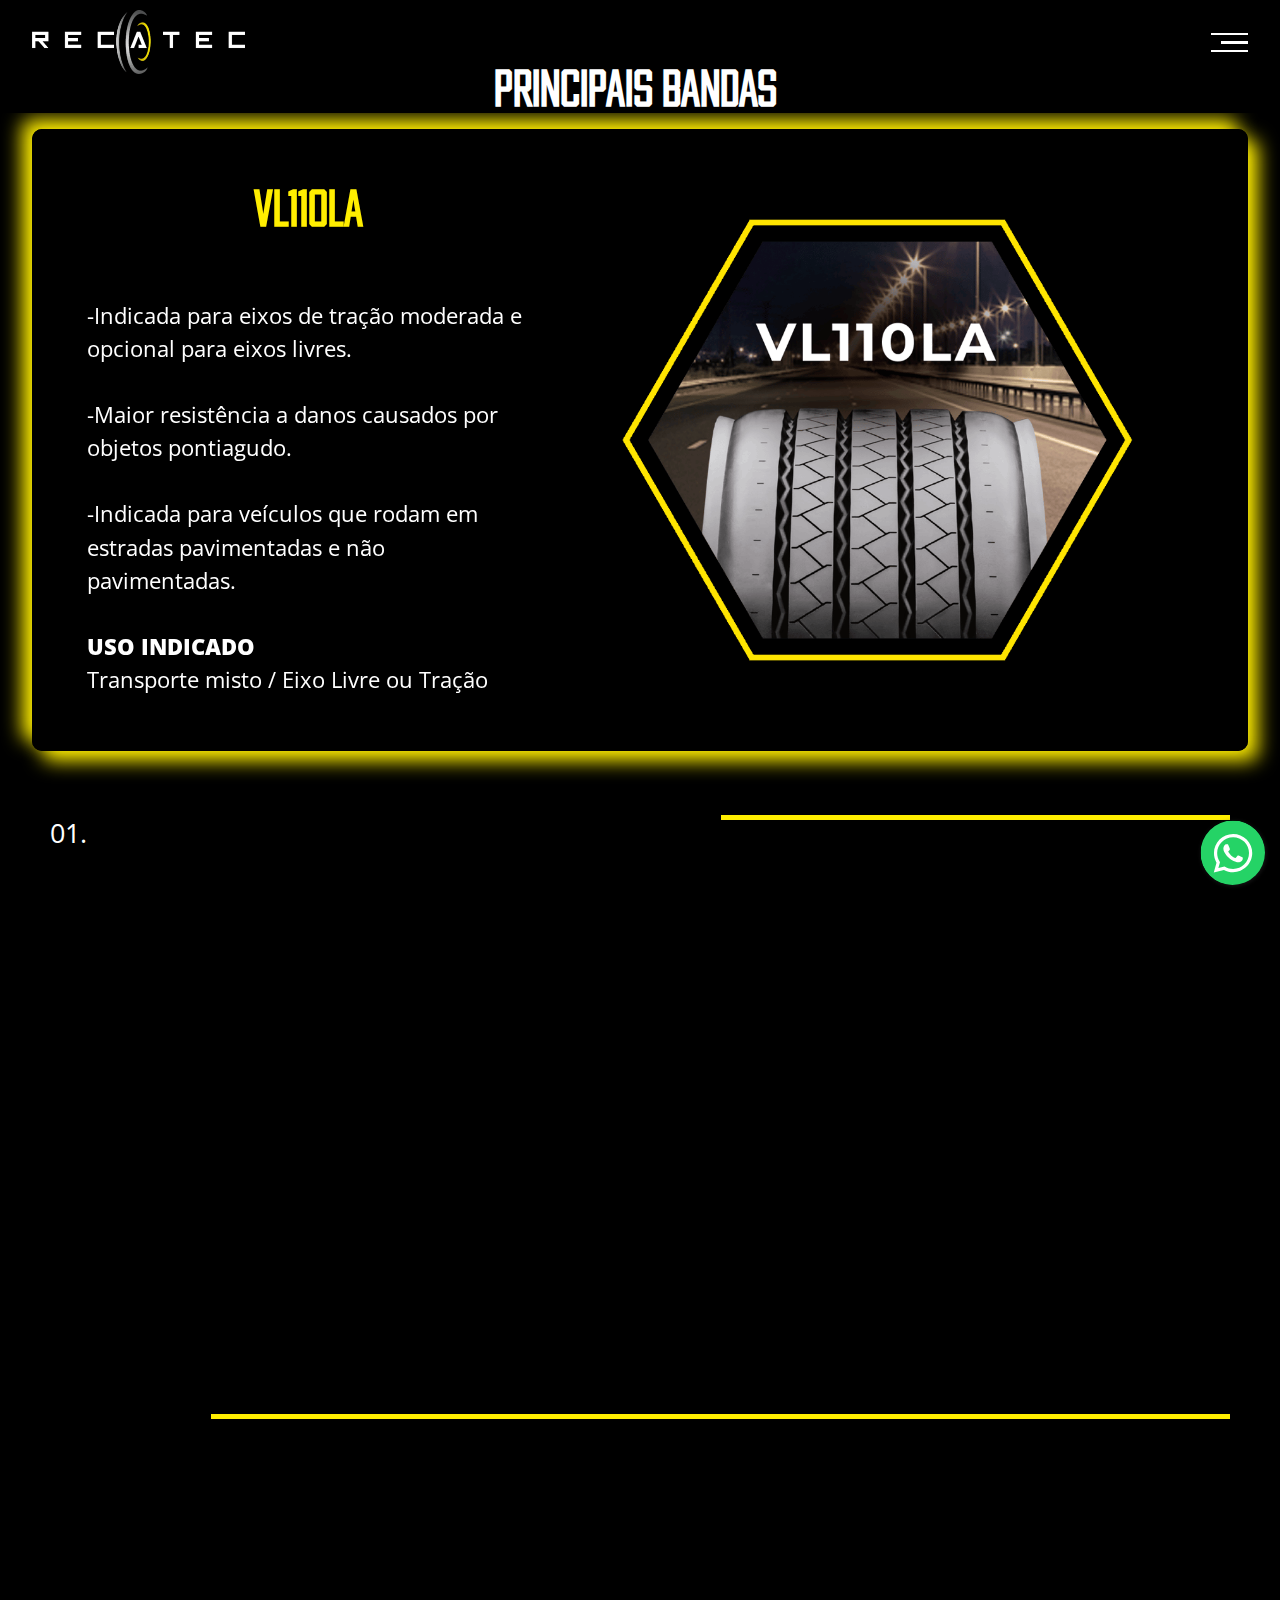
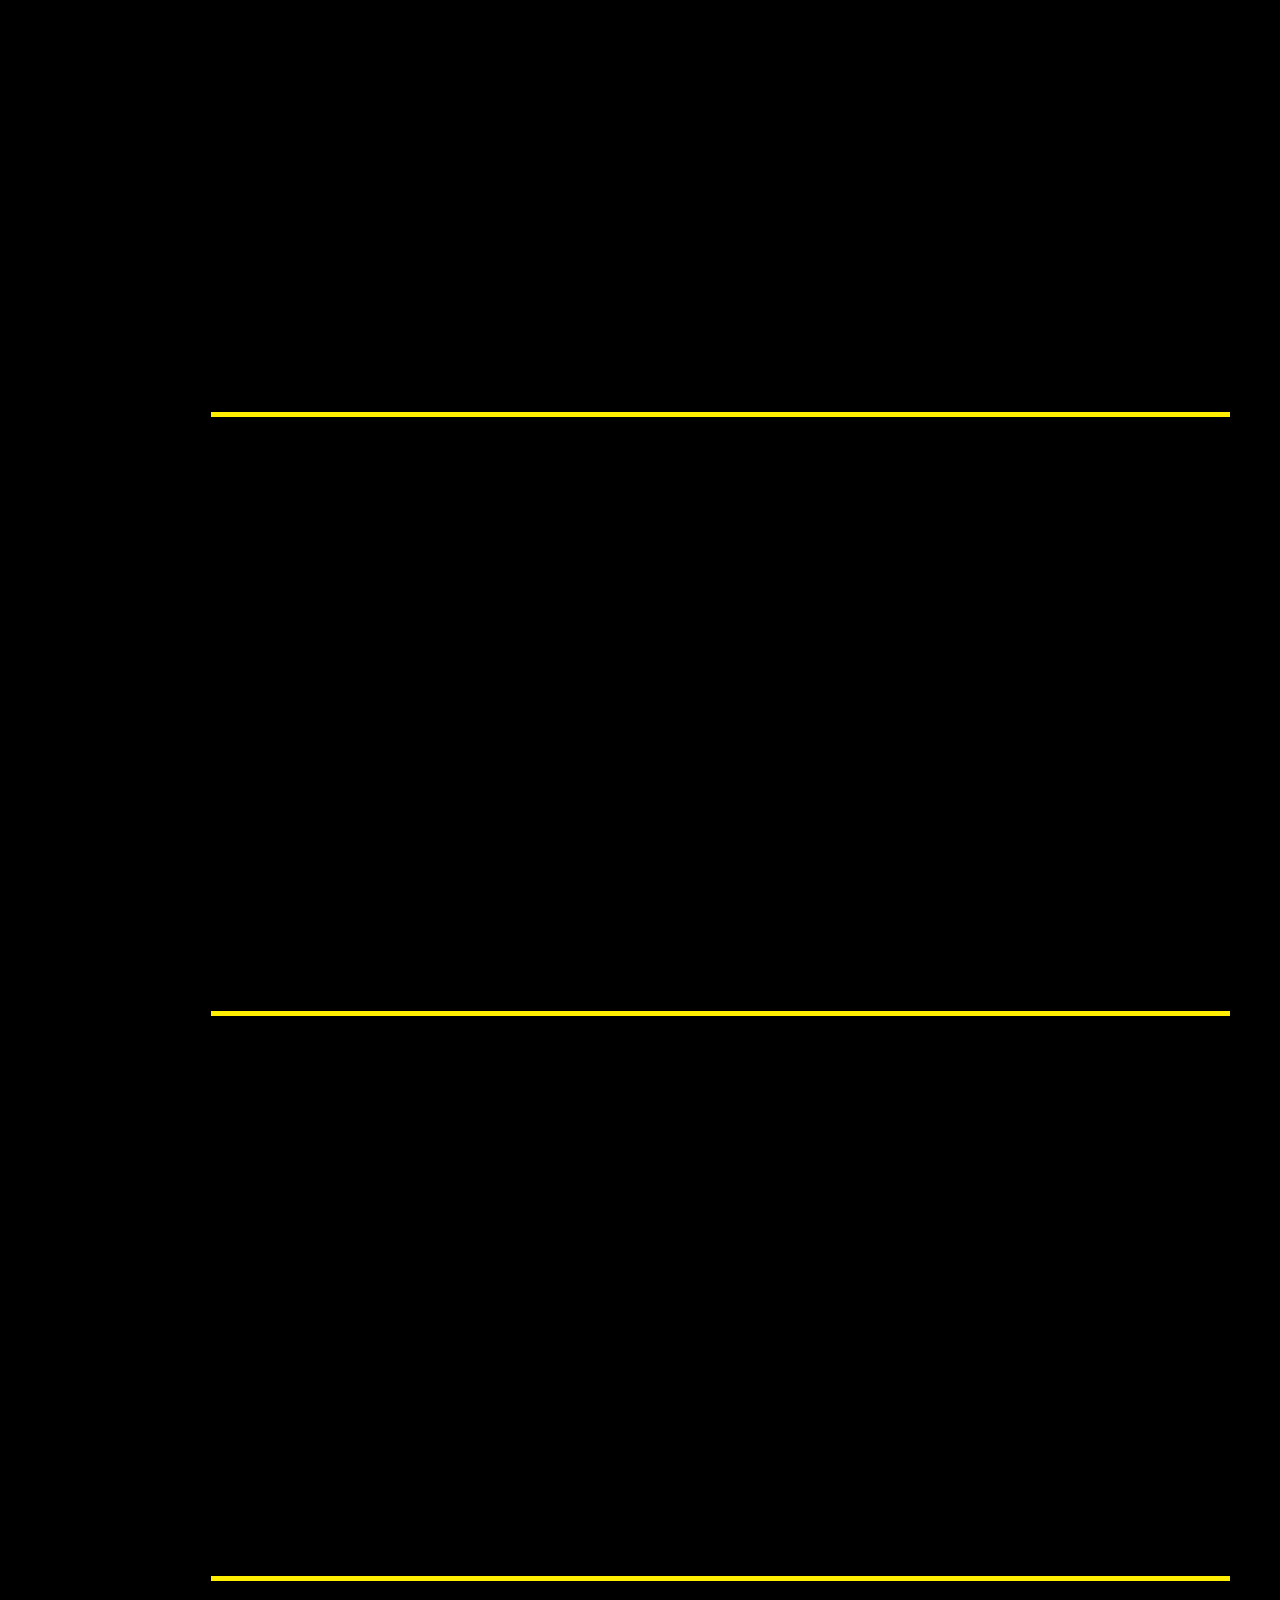
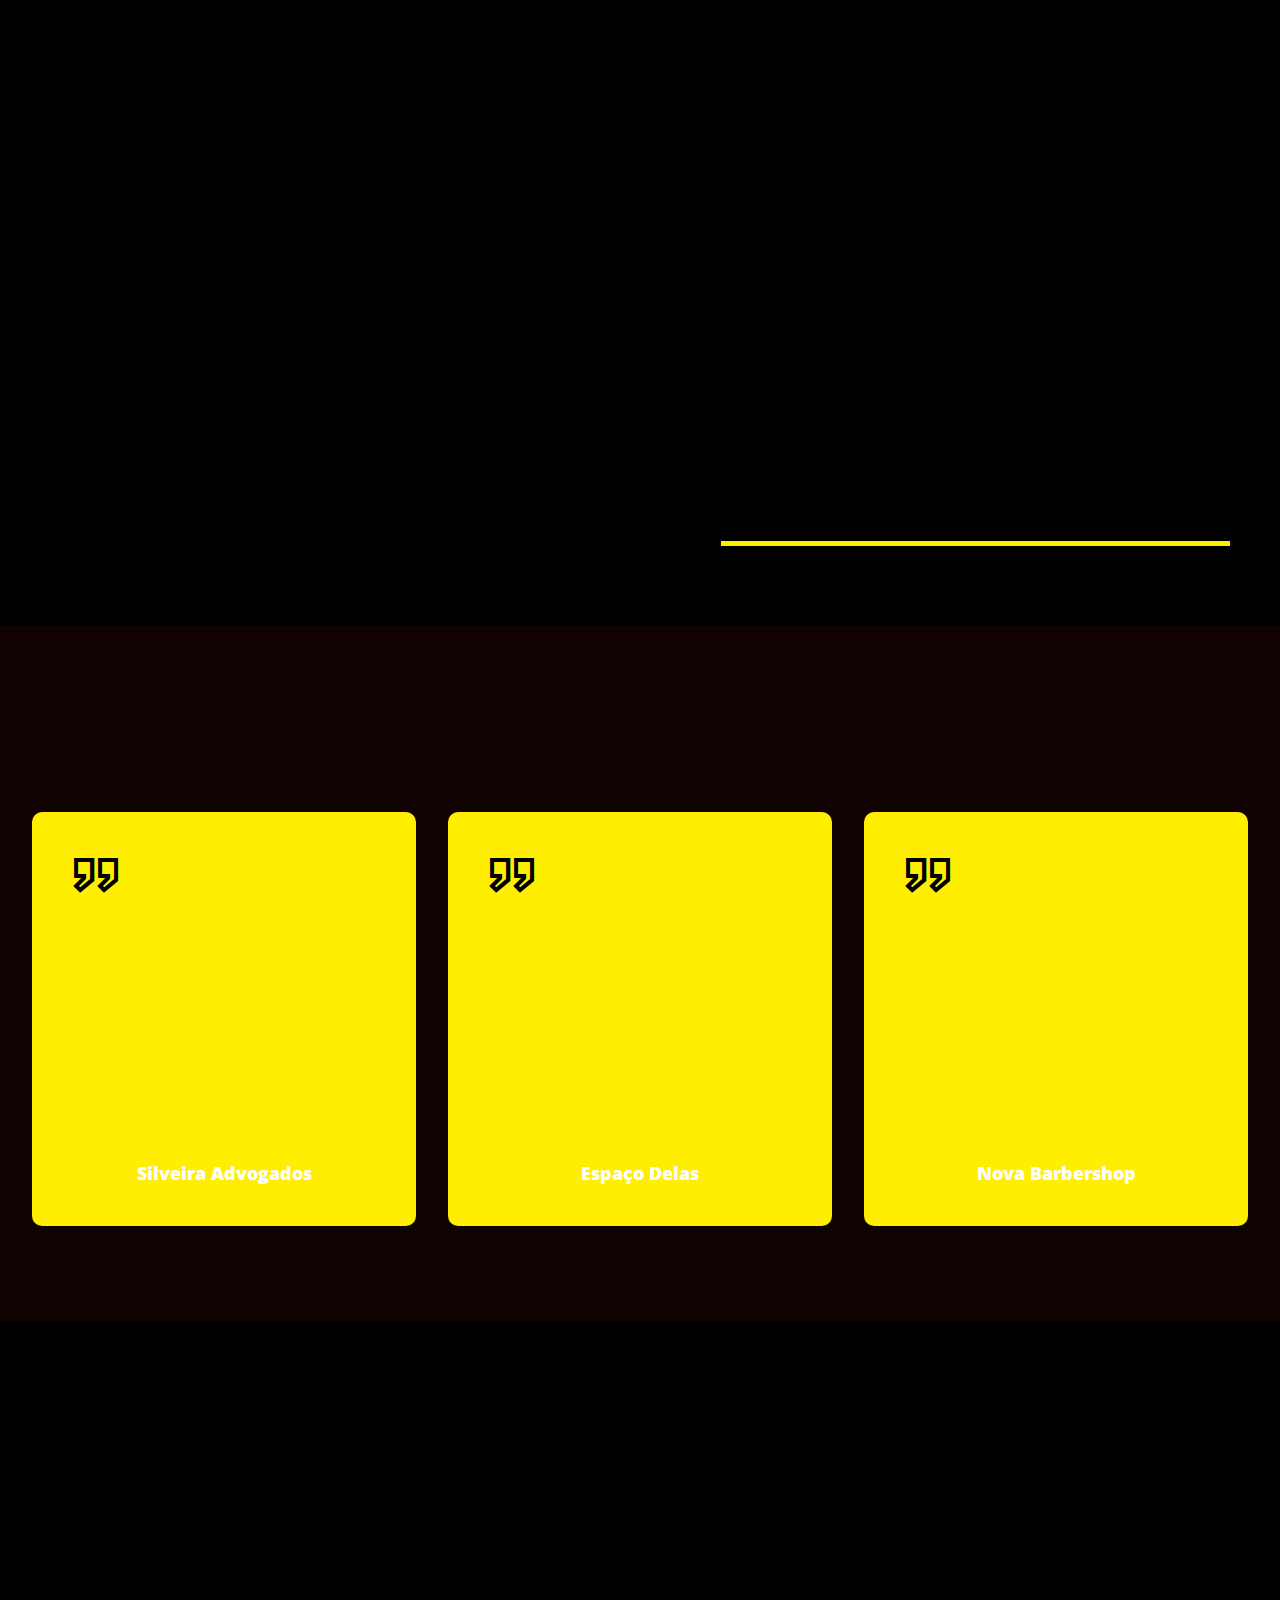
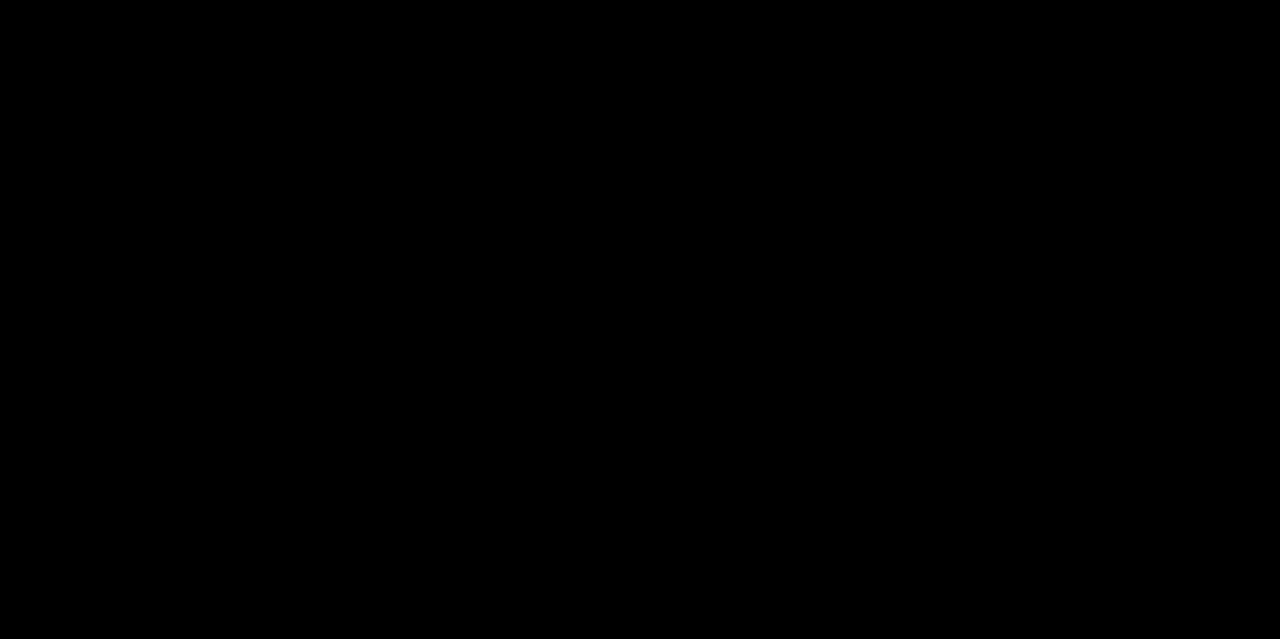
<file: Bandas.html>
<!DOCTYPE html>
<html  >
<head>
  
  <meta charset="UTF-8">
  <meta http-equiv="X-UA-Compatible" content="IE=edge">
  
  <meta name="twitter:card" content="summary_large_image"/>
  <meta name="twitter:image:src" content="assets/images/Bandas-meta.png">
  <meta property="og:image" content="assets/images/Bandas-meta.png">
  <meta name="twitter:title" content="Bandas">
  <meta name="viewport" content="width=device-width, initial-scale=1, minimum-scale=1">
  <link rel="shortcut icon" href="assets/images/unnamed-1-128x128.png" type="image/x-icon">
  <meta name="description" content="A excelência é mais do que um objetivo é a nossa paixão. Somos uma equipe dedicada e comprometida em oferecer a você o melhor serviço de recapagem de pneus do mercado.">
  
  
  <title>Bandas</title>
  <link rel="stylesheet" href="assets/web/assets/mobirise-icons2/mobirise2.css">
  <link rel="stylesheet" href="assets/FontAwesome/css/font-awesome.css">
  <link rel="stylesheet" href="assets/bootstrap/css/bootstrap.min.css">
  <link rel="stylesheet" href="assets/bootstrap/css/bootstrap-grid.min.css">
  <link rel="stylesheet" href="assets/bootstrap/css/bootstrap-reboot.min.css">
  <link rel="stylesheet" href="assets/animatecss/animate.css">
  <link rel="stylesheet" href="assets/chatbutton/floating-wpp.css">
    <link rel="stylesheet" href="assets/popup-overlay-plugin/style.css">
  <link rel="stylesheet" href="assets/dropdown/css/style.css">
  <link rel="stylesheet" href="assets/socicon/css/styles.css">
  <link rel="stylesheet" href="assets/theme/css/style.css">
  <link href="assets/fonts/style.css" rel="stylesheet">
  <link rel="preload" href="https://fonts.googleapis.com/css?family=Open+Sans:300,400,500,600,700,800,300i,400i,500i,600i,700i,800i&display=swap" as="style" onload="this.onload=null;this.rel='stylesheet'">
  <noscript><link rel="stylesheet" href="https://fonts.googleapis.com/css?family=Open+Sans:300,400,500,600,700,800,300i,400i,500i,600i,700i,800i&display=swap"></noscript>
  <link rel="preload" as="style" href="assets/mobirise/css/mbr-additional.css"><link rel="stylesheet" href="assets/mobirise/css/mbr-additional.css" type="text/css">

  
  
  

</head>
<body>
  
  <section data-bs-version="5.1" class="menu menu1 mediam5 cid-tQ9y0D2BFH" once="menu" id="amenu1-6e">
    

    <nav class="navbar navbar-dropdown navbar-fixed-top navbar-expand-lg">
        <div class="container">
            <div class="navbar-brand">
                <span class="navbar-logo">
                    <a href="index.html#top">
                        <img src="[data-uri]" alt="" style="height: 4rem;" loading="lazy" class="lazyload" data-src="assets/images/logo-branca-sem-fundo-png-422x127.png">
                    </a>
                </span>
                
            </div>
            <div class="offcanvas_box">
                <button class="btn_offcanvas" type="button" data-bs-toggle="offcanvas" data-bs-target="#offcanvasRight" aria-controls="offcanvasRight">
                    <div class="hamburger-offcanvas">
                        <span></span>
                        <span></span>
                        <span></span>
                        <span></span>
                    </div>
                </button>
                <div class="offcanvas offcanvas-end" tabindex="-1" id="offcanvasRight" aria-labelledby="offcanvasRightLabel">

                    <div class="offcanvas-body">
                        <button type="button" class="btn-close text-reset" data-bs-dismiss="offcanvas" aria-label="Close">
                            <div class="hamburger-offcanvas">
                                <span></span>
                                <span></span>
                                <span></span>
                                <span></span>
                            </div>
                        </button>
                        <div class="offcanvas_link">
                            <ul class="navbar-nav nav-dropdown" data-app-modern-menu="true"><li class="nav-item">
                                    <a class="nav-link link text-white text-primary display-2" href="index.html">Home</a>
                                </li>
                                <li class="nav-item">
                                    <a class="nav-link link text-white text-primary display-2" href="Sobre.html">Sobre Nós</a>
                                </li>
                                <li class="nav-item">
                                    <a class="nav-link link text-white text-primary display-2" href="Bandas.html">Bandas</a>
                                </li>
                                <li class="nav-item">
                                    <a class="nav-link link text-white text-primary display-2" href="index.html#testimonials04-4k">Testemunhos</a>
                                </li>
                                <li class="nav-item">
                                    <a class="nav-link link text-white text-primary display-2" href="index.html#footer6-3w">Contato</a>
                                </li></ul>
                        </div>
                        <div class="offcanvas_foot">
                            <div class="offcanvas_btn">
                                <div class="navbar-buttons mbr-section-btn align-right"><a class="btn btn-secondary display-7" href="index.html#top"><span class="mobi-mbri mobi-mbri-cursor-click mbr-iconfont mbr-iconfont-btn"></span>Orçamento</a></div>
                            </div>
                            <div class="second-links grid-box">
                                <ul class="list second-list mbr-fonts-style display-7">
                                    <li class="mbr-text item-wrap"><strong><a href="https://www.instagram.com/recatecpneus/?hl=pt-br" class="text-primary" target="_blank">Instagram</a>&nbsp;</strong></li><li class="mbr-text item-wrap"><strong><br></strong></li><li class="mbr-text item-wrap"><strong>Facebook&nbsp;</strong><br></li>
                                    <li class="mbr-text item-wrap"><br></li>
                                </ul>
                            </div>
                            
                        </div>

                    </div>
                </div>
            </div>
        </div>
    </nav>
</section>

<section data-bs-version="5.1" class="features9 mediam5 cid-tQdb2WS1Sv" id="afeatures9-7q">

    

    
    

    <div class="container">
        <div class="row justify-content-center">
            <div class="col-12 col-lg-8">
                <h1 class="mbr-section-title mbr-fonts-style align-center mb-0 display-2">
                    <strong>Principais Bandas&nbsp;</strong></h1>
                
                

            </div>
        </div>
    </div>
</section>

<section data-bs-version="5.1" class="slider3 expertm5 cid-tQ9BO2nzm2" id="aslider3-6n">
    

    
    
    <div class="container">
        <div class="row">
            
        </div>
        <div class="row">
            <div class="col-12 d-flex">
                <div class="item-wrap">
                    <div class="row slider-row">
                        <div class="col-12">
                            <div class="carousel-wrapper">
                                <div class="carousel slide" id="tQdy2ZxbnT" data-interval="5000" data-bs-interval="5000">
                                    <ol class="carousel-indicators">
                                        <li data-slide-to="0" data-bs-slide-to="0" class="active" data-target="#tQdy2ZxbnT" data-bs-target="#tQdy2ZxbnT"></li>
                                        <li data-slide-to="1" data-bs-slide-to="1" data-target="#tQdy2ZxbnT" data-bs-target="#tQdy2ZxbnT"></li>
                                        <li data-slide-to="2" data-bs-slide-to="2" data-target="#tQdy2ZxbnT" data-bs-target="#tQdy2ZxbnT"></li><li data-slide-to="3" data-bs-slide-to="3" data-target="#tQdy2ZxbnT" data-bs-target="#tQdy2ZxbnT"></li><li data-slide-to="4" data-bs-slide-to="4" data-target="#tQdy2ZxbnT" data-bs-target="#tQdy2ZxbnT"></li>
                                    </ol>
                                    <div class="carousel-inner">

                                        <div class="carousel-item slider-image item active">
                                            <div class="carousel-item-wrapper item-wrapper">
                                                <div class="row carousel-row align-items-center justify-content-center">
                                                    <div class="col-12 col-lg-5 col-text">
                                                        <div class="text-box">
                                                            <h5 class="card-title mbr-fonts-style align-left display-2"><strong>VL110LA
</strong><div><strong><br></strong></div></h5>
                                                            <h5 class="card-subtitle mbr-fonts-style align-left display-7">-Indicada para eixos de tração moderada e opcional para eixos livres.<br><br>
<div>
</div><div>-Maior resistência a danos causados por objetos pontiagudo.</div><br><div>
</div><div>-Indicada para veículos que rodam em estradas pavimentadas e não pavimentadas.</div><br><div>
</div><div><strong>USO INDICADO
</strong></div><div>Transporte misto / Eixo Livre ou Tração</div><div>
</div></h5>
                                                            
                                                        </div>
                                                    </div>
                                                    <div class="col-12 col-lg-7 flex-grow-1 col-img">
                                                        <div class="img-box">
                                                            <img src="[data-uri]" alt="" data-slide-to="0" data-bs-slide-to="0" loading="lazy" class="lazyload" data-src="assets/images/m-1000x993.png">
                                                        </div>
                                                    </div>
                                                </div>
                                            </div>
                                        </div>

                                        <div class="carousel-item slider-image item">
                                            <div class="carousel-item-wrapper item-wrapper">
                                                <div class="row carousel-row justify-content-center align-items-center">
                                                    <div class="col-12 col-lg-5 col-text">
                                                        <div class="text-box">
                                                            <h5 class="card-title mbr-fonts-style align-left display-2">
                                                                <strong>VM530L</strong>
                                                            </h5>
                                                            <h5 class="card-subtitle mbr-fonts-style align-left display-7">-Indicada para eixos de tração moderada e opcional para eixos livres.
<div><br></div><div>-Maior resistência a danos causados por objetos pontiagudo.
</div><div><br></div><div>-Indicada para veículos que rodam em estradas pavimentadas e não pavimentadas.
</div><div><br></div><div><strong>USO INDICADO
</strong></div><div>Transporte misto / Eixo Livre ou Tração.
                                                            </div></h5>
                                                            
                                                        </div>
                                                    </div>
                                                    <div class="col-12 col-lg-7 flex-grow-1 col-img">
                                                        <div class="img-box">
                                                            <img src="[data-uri]" alt="" data-slide-to="1" data-bs-slide-to="1" loading="lazy" class="lazyload" data-src="assets/images/m-2-1000x993.png">
                                                        </div>
                                                    </div>
                                                </div>
                                            </div>
                                        </div>

                                        <div class="carousel-item slider-image item">
                                            <div class="carousel-item-wrapper item-wrapper">
                                                <div class="row carousel-row justify-content-center align-items-center">
                                                    <div class="col-12 col-lg-5 col-text">
                                                        <div class="text-box">
                                                            <h5 class="card-title mbr-fonts-style align-left display-2">
                                                                <strong>DV-UM3B</strong>
                                                            </h5>
                                                            <h5 class="card-subtitle mbr-fonts-style align-left display-7">-Bom poder de tração.<br><br>
<div>
</div><div>-Excelente resistência ao desgaste por abrasão.</div><br><div>
</div><div>-Indicada para transporte urbano de passageiros.</div><br><div>
</div><div>-Proporciona melhor índice de recapabilidade.</div><br><div>
</div><div><strong>USO INDICADO
</strong></div><div>Transporte urbano / Eixo Livre ou Tração</div><div>
</div><div>
</div></h5>
                                                            
                                                        </div>
                                                    </div>
                                                    <div class="col-12 col-lg-7 flex-grow-1 col-img">
                                                        <div class="img-box">
                                                            <img src="[data-uri]" alt="" data-slide-to="2" data-bs-slide-to="2" loading="lazy" class="lazyload" data-src="assets/images/m-3-1000x993.png">
                                                        </div>
                                                    </div>
                                                </div>
                                            </div>
                                        </div><div class="carousel-item slider-image item">
                                            <div class="carousel-item-wrapper item-wrapper">
                                                <div class="row carousel-row justify-content-center align-items-center">
                                                    <div class="col-12 col-lg-5 col-text">
                                                        <div class="text-box">
                                                            <h5 class="card-title mbr-fonts-style align-left display-2">
                                                                <strong>DV-RM</strong>
                                                            </h5>
                                                            <h5 class="card-subtitle mbr-fonts-style align-left display-7">-Excelente resistência ao desgaste por abrasão.<br><br>
<div>
</div><div>
</div><div>
</div><div>-Indicada para eixos livres e opcional para eixos de tração moderada.</div><br><div>
</div><div>-Indicada para transporte rodoviário de carga e passageiros.</div><br><div>
</div><div><strong>USO INDICADO
</strong></div><div>Transporte rodoviário / Eixo Livre ou Tração</div><div>
</div></h5>
                                                            
                                                        </div>
                                                    </div>
                                                    <div class="col-12 col-lg-7 flex-grow-1 col-img">
                                                        <div class="img-box">
                                                            <img src="[data-uri]" alt="" data-slide-to="3" data-bs-slide-to="3" loading="lazy" class="lazyload" data-src="assets/images/m-4-1000x993.png">
                                                        </div>
                                                    </div>
                                                </div>
                                            </div>
                                        </div><div class="carousel-item slider-image item">
                                            <div class="carousel-item-wrapper item-wrapper">
                                                <div class="row carousel-row justify-content-center align-items-center">
                                                    <div class="col-12 col-lg-5 col-text">
                                                        <div class="text-box">
                                                            <h5 class="card-title mbr-fonts-style align-left display-2">
                                                                <strong>VT120L</strong>
                                                            </h5>
                                                            <h5 class="card-subtitle mbr-fonts-style align-left display-7">-Excelente poder de tração.<br><br>
<div>
</div><div>
</div><div>-Banda leve, seu peso contribui para elevar o índice de recapabilidade.</div><br><div>
</div><div>-Excelente resistência ao desgaste por abrasão.</div><br><div>
</div><div>-Indicada para transporte rodoviário de carga.</div><br><div>
</div><div><strong>USO INDICADO
</strong></div><div>Transporte rodoviário / Eixo Tração</div><div>
</div><div>
</div></h5>
                                                            
                                                        </div>
                                                    </div>
                                                    <div class="col-12 col-lg-7 flex-grow-1 col-img">
                                                        <div class="img-box">
                                                            <img src="[data-uri]" alt="" data-slide-to="4" data-bs-slide-to="4" loading="lazy" class="lazyload" data-src="assets/images/m-5-1000x993.png">
                                                        </div>
                                                    </div>
                                                </div>
                                            </div>
                                        </div>

                                    </div>
                                    <a class="carousel-control carousel-control-prev" role="button" data-slide="prev" data-bs-slide="prev" href="#tQdy2ZxbnT">
                                        <span class="mobi-mbri mobi-mbri-arrow-prev" aria-hidden="true"></span>
                                        <span class="sr-only visually-hidden">Previous</span>
                                    </a>
                                    <a class="carousel-control carousel-control-next" role="button" data-slide="next" data-bs-slide="next" href="#tQdy2ZxbnT">
                                        <span class="mobi-mbri mobi-mbri-arrow-next" aria-hidden="true"></span>
                                        <span class="sr-only visually-hidden">Next</span>
                                    </a>
                                </div>
                            </div>
                        </div>
                    </div>
                </div>
            </div>
        </div>
    </div>
</section>

<section data-bs-version="5.1" class="features6 visualm5 cid-tQddGNeN4J" id="features6-7z">

    

    
    

    <div class="container-fluid">
        <div class="row">
            <div class="item features-image col-12 active">
                <div class="item-wrapper">
                    <div class="number-wrap">
                        <p class="mbr-number mbr-fonts-style display-5">
                            01.
                        </p>
                    </div>
                    <div class="image-wrap card_1">
                        <div class="item-img">
                            <img src="[data-uri]" alt="" data-slide-to="0" data-bs-slide-to="0" loading="lazy" class="lazyload" data-src="assets/images/m-5-1000x993.png">
                        </div>
                        
                    </div>
                    <div class="item-content card_2">
                        <h5 class="mbr-section-title mbr-fonts-style display-2">
                            VT120L
                        </h5>
                        <p class="mbr-text mbr-fonts-style display-7">-Excelente poder de tração.
<br>
<br>-Banda leve, seu peso contribui para elevar o índice de recapabilidade.
<br>
<br>-Excelente resistência ao desgaste por abrasão.
<br>
<br>-Indicada para transporte rodoviário de carga.
<br>
<br><strong>USO INDICADO
</strong><br>Transporte rodoviário / Eixo Tração</p>
                    </div>
                </div>
            </div><div class="item features-image col-12">
                <div class="item-wrapper">
                    <div class="number-wrap">
                        <p class="mbr-number mbr-fonts-style display-5">
                            02.
                        </p>
                    </div>
                    <div class="item-content card_1">
                        <h5 class="mbr-section-title mbr-fonts-style display-2">
                            VL110LA
                        </h5>
                        <p class="mbr-text mbr-fonts-style display-7">-Indicada para eixos de tração moderada e opcional para eixos livres.
<br>
<br>-Maior resistência a danos causados por objetos pontiagudo.
<br>
<br>-Indicada para veículos que rodam em estradas pavimentadas e não pavimentadas.
<br>
<br><strong>USO INDICADO
</strong><br>Transporte misto / Eixo Livre ou Tração</p>
                    </div>
                    <div class="image-wrap card_2">
                        <div class="item-img">
                            <img src="[data-uri]" alt="" data-slide-to="1" data-bs-slide-to="1" loading="lazy" class="lazyload" data-src="assets/images/m-846x840.png">
                        </div>
                        
                    </div>
                </div>
            </div>
            <div class="item features-image col-12">
                <div class="item-wrapper">
                    <div class="number-wrap">
                        <p class="mbr-number mbr-fonts-style display-5">
                            03.
                        </p>
                    </div>
                    <div class="image-wrap card_1">
                        <div class="item-img">
                            <img src="[data-uri]" alt="" data-slide-to="2" data-bs-slide-to="2" loading="lazy" class="lazyload" data-src="assets/images/m-2-846x840.png">
                        </div>
                        
                    </div>
                    <div class="item-content card_2">
                        <h5 class="mbr-section-title mbr-fonts-style display-2">
                            VM530L
                        </h5>
                        <p class="mbr-text mbr-fonts-style display-7">-Indicada para eixos de tração moderada e opcional para eixos livres.
<br>
<br>-Maior resistência a danos causados por objetos pontiagudo.
<br>
<br>-Indicada para veículos que rodam em estradas pavimentadas e não pavimentadas.
<br>
<br><strong>USO INDICADO
</strong><br>Transporte misto / Eixo Livre ou Tração.</p>
                    </div>
                </div>
            </div>
            <div class="item features-image col-12">
                <div class="item-wrapper">
                    <div class="number-wrap">
                        <p class="mbr-number mbr-fonts-style display-5">
                            04.
                        </p>
                    </div>
                    <div class="item-content card_1">
                        <h5 class="mbr-section-title mbr-fonts-style display-2">
                            DV-UM3B
                        </h5>
                        <p class="mbr-text mbr-fonts-style display-7">-Bom poder de tração.
<br>
<br>-Excelente resistência ao desgaste por abrasão.
<br>
<br>-Indicada para transporte urbano de passageiros.
<br>
<br>-Proporciona melhor índice de recapabilidade.
<br>
<br><strong>USO INDICADO
</strong><br>Transporte urbano / Eixo Livre ou Tração</p>
                    </div>
                    <div class="image-wrap card_2">
                        <div class="item-img">
                            <img src="[data-uri]" alt="" data-slide-to="3" data-bs-slide-to="3" loading="lazy" class="lazyload" data-src="assets/images/m-3-1000x993.png">
                        </div>
                        
                    </div>
                </div>
            </div>
            <div class="item features-image col-12">
                <div class="item-wrapper">
                    <div class="number-wrap">
                        <p class="mbr-number mbr-fonts-style display-5">
                            05.
                        </p>
                    </div>
                    <div class="image-wrap card_1">
                        <div class="item-img">
                            <img src="[data-uri]" alt="" data-slide-to="4" data-bs-slide-to="4" loading="lazy" class="lazyload" data-src="assets/images/m-4-1000x993.png">
                        </div>
                        
                    </div>
                    <div class="item-content card_2">
                        <h5 class="mbr-section-title mbr-fonts-style display-2">
                            DV-RM
                        </h5>
                        <p class="mbr-text mbr-fonts-style display-7">-Excelente resistência ao desgaste por abrasão.
<br>
<br>-Indicada para eixos livres e opcional para eixos de tração moderada.
<br>
<br>-Indicada para transporte rodoviário de carga e passageiros.
<br>
<br><strong>USO INDICADO
</strong><br>Transporte rodoviário / Eixo Livre ou Tração</p>
                    </div>
                </div>
            </div>
        </div>
    </div>
</section>

<section data-bs-version="5.1" class="testimonials4 cid-tQ9y0B68FF" id="testimonials04-6b">
    
    
    <div class="container">
        <div class="row justify-content-center">
            <div class="col-12 mb-5">
                
                <h3 class="mbr-section-title mbr-fonts-style align-left mb-2 display-2"><strong>O que falam sobre a recatec</strong></h3>
            </div>
            <div class="col-sm-6 col-lg-4">
                <div class="card-wrap">
                    <span class="mbr-iconfont mobi-mbri-quote-right mobi-mbri"></span>
                    <p class="card-text mbr-fonts-style pb-3 align-left display-5"><em>
                            Lorem ipsum dolor sit amet, consectetur adipiscing elit. Vitae curabitur libero felis
                            ullamcorper.</em></p>
                    <img src="[data-uri]" loading="lazy" class="lazyload" data-src="assets/images/team1.jpg">
                    <div class="content-wrap">
                        <h5 class="mbr-section-title card-title mbr-fonts-style m-0 display-5">
                            <strong>Marcos Silveira</strong></h5>
                        <h6 class="mbr-role mbr-fonts-style m-0 display-4"><strong>
                            Silveira Advogados</strong></h6>
                    </div>
                </div>
            </div>
            <div class="col-sm-6 col-lg-4">
                <div class="card-wrap">
                    <span class="mbr-iconfont mobi-mbri-quote-right mobi-mbri"></span>
                    <p class="card-text mbr-fonts-style pb-3 align-left display-5"><em>
                            Lorem ipsum dolor sit amet, consectetur adipiscing elit. Vitae curabitur libero felis
                            ullamcorper.</em></p>
                    <img src="[data-uri]" loading="lazy" class="lazyload" data-src="assets/images/team2.jpg">
                    <div class="content-wrap">
                        <h5 class="mbr-section-title card-title mbr-fonts-style m-0 display-5"><strong>Celeste Ferreira</strong></h5>
                        <h6 class="mbr-role mbr-fonts-style m-0 display-4"><strong>
                            Espaço Delas</strong></h6>
                    </div>
                </div>
            </div>
            <div class="col-sm-6 col-lg-4">
                <div class="card-wrap">
                    <span class="mbr-iconfont mobi-mbri-quote-right mobi-mbri"></span>
                    <p class="card-text mbr-fonts-style pb-3 align-left display-5"><em>
                            Lorem ipsum dolor sit amet, consectetur adipiscing elit. Vitae curabitur libero felis
                            ullamcorper.</em></p>
                    <img src="[data-uri]" loading="lazy" class="lazyload" data-src="assets/images/team3.jpg">

                    <div class="content-wrap">
                        <h5 class="mbr-section-title card-title mbr-fonts-style m-0 display-5"><strong>Breno Melo</strong></h5>
                        <h6 class="mbr-role mbr-fonts-style m-0 display-4"><strong>
                            Nova Barbershop</strong></h6>
                    </div>

                </div>
            </div>
        </div>
    </div>
</section>

<section data-bs-version="5.1" class="footer6 cid-tQ9y0BG1ZM" once="footers" id="footer6-6c">

    

    

    <div class="container">
        <div class="row content mbr-white">
            <div class="col-12 col-md-3 mbr-fonts-style display-4">
                <h5 class="mbr-section-subtitle mbr-fonts-style mb-2 display-4">
                    <strong>Endereço:</strong></h5>
                <p class="mbr-text mbr-fonts-style display-4">Rua Teonílio Niquini, 1050 - Distrito Industrial Jardim Piemont Sul, Betim
<br>Minas Gerais, Brasil.<br></p> <br>
                <h5 class="mbr-section-subtitle mbr-fonts-style mb-2 mt-4 display-4"><strong>Contato:</strong></h5>
                <p class="mbr-text mbr-fonts-style mb-4 display-7"><strong>
                    Email:</strong>&nbsp;vendas@recatec.com.br<br><strong>
                    Telefone:</strong>&nbsp;31 9 8378-8620<br></p>
            </div>
            <div class="col-12 col-md-3 mbr-fonts-style display-4">
                <h5 class="mbr-section-subtitle mbr-fonts-style mb-2 display-4">
                    <strong>Atalhos</strong></h5>
                <ul class="list mbr-fonts-style mb-4 display-4">
                    <li class="mbr-text item-wrap">Sobre Nós</li>
                    <li class="mbr-text item-wrap">Bandas</li>
                    <li class="mbr-text item-wrap">Testemunhos</li>
                </ul>
                <h5 class="mbr-section-subtitle mbr-fonts-style mb-2 mt-5 display-4"><strong>Horário de funcionamento</strong></h5>
                <p class="mbr-text mbr-fonts-style mb-4 display-4"><strong>Segunda-feira - Quinta-feira
</strong><br>07:00am – 05:00pm
<br><strong>Sexta-feira
</strong><br>07:00am – 04:00pm
<br>
<br><br></p>
            </div>
            <div class="col-12 col-md-6">
                <div class="google-map"><iframe frameborder="0" style="border:0" src="https://www.google.com/maps/embed?pb=!1m14!1m8!1m3!1d15000.514342501907!2d-44.0720735!3d-19.9610939!3m2!1i1024!2i768!4f13.1!3m3!1m2!1s0xa6bfd8d0ef2eb7%3A0x7e8ff4e8bc17a7b0!2sRecapagem%20Recatec%20Ltda!5e0!3m2!1spt-BR!2sbr!4v1694985896411!5m2!1spt-BR!2sbr" allowfullscreen="" loading="lazy" class="lazyload"></iframe></div>
            </div>
            <div class="col-md-6">
                
            </div>
        </div>
        
    </div>
</section>

<section data-bs-version="5.1" class="footer3 educationm4_footer3 cid-tQ9y0CruIj" id="footer3-6d">

	

	

	<div class="container">
		<div class="row justify-content-center">
			<div class="col-lg-6 col-md-8 col-sm-12">
				<div class="navbar-brand pb-3">
					<div class="logo">
						
							<img class="navbar-logo lazyload" src="[data-uri]" alt="" loading="lazy" data-src="assets/images/unnamed-1-200x200.png">
						
					</div>
				</div>

				

				

				<div class="social-list align-center py-4">
					<div class="soc-item">
						
							<a href="https://www.instagram.com/recatecpneus/?hl=pt-brhttps://www.instagram.com/criebetim/" target="_blank"><div class="mbr-iconfont mbr-iconfont-social fa-instagram fa" style="color: rgb(245, 229, 82); font-size: 50px; fill: rgb(245, 229, 82);" media-simple="true"></div></a>
						
					</div>
					
					
					
					
					
				</div>
				<p class="mbr-text mbr-normal py-2 links mbr-fonts-style display-4"><strong>© Copyright 2023 Recatec. Todos os direitos reservados</strong></p>
			</div>
		</div>
	</div>
</section>


<script src="assets/bootstrap/js/bootstrap.bundle.min.js"></script>
  <script src="assets/smoothscroll/smooth-scroll.js"></script>
  <script src="assets/ytplayer/index.js"></script>
  <script src="assets/chatbutton/floating-wpp.js"></script>
  <script src="assets/chatbutton/script.js"></script>
      <script src="assets/dropdown/js/navbar-dropdown.js"></script>
  <script src="assets/theme/js/script.js"></script>
  
  
  
  <input name="animation" type="hidden">
  <script>"use strict";if("loading"in HTMLImageElement.prototype){document.querySelectorAll('img[loading="lazy"]').forEach(e=>{e.src=e.dataset.src;if(e.getAttribute("style")){e.setAttribute("data-temp-style",e.getAttribute("style"))};if(e.getAttribute("data-aspectratio")){e.style.paddingTop=100*e.getAttribute("data-aspectratio")+"%";e.style.height=0;}e.onload=function(){if(e.getAttribute("data-temp-style")){e.setAttribute("style", e.getAttribute("data-temp-style"))}else{e.removeAttribute("style")};e.removeAttribute("data-temp-style")}})}else{const e=document.createElement("script");e.src="https://cdnjs.cloudflare.com/ajax/libs/lazysizes/5.1.2/lazysizes.min.js";document.body.appendChild(e)}</script>

<div id="chatbutton-wa" data-phone="+5531983812332" data-showpopup="true" data-headertitle="👋 Converse conosco no WhatsApp!" data-popupmessage="OI!👋

Digite uma mensagem aqui. Irá direto para o nosso telefone! 🔥
" data-placeholder="Digite aqui..." data-position="left" data-headercolor="#39847a" data-backgroundcolor="#e5ddd5" data-autoopentimeout="0" data-size="65px"><div class="floating-wpp-button" style="width: 65px; height: 65px;"><div class="floating-wpp-button-image"><!--?xml version="1.0" encoding="UTF-8" standalone="no"?--><svg xmlns="http://www.w3.org/2000/svg" xmlns:xlink="http://www.w3.org/1999/xlink" style="isolation:isolate" viewBox="0 0 800 800" width="65" height="65"><defs><clipPath id="_clipPath_A3g8G5hPEGG2L0B6hFCxamU4cc8rfqzQ"><rect width="800" height="800"></rect></clipPath></defs><g clip-path="url(#_clipPath_A3g8G5hPEGG2L0B6hFCxamU4cc8rfqzQ)"><g><path d=" M 787.59 800 L 12.41 800 C 5.556 800 0 793.332 0 785.108 L 0 14.892 C 0 6.667 5.556 0 12.41 0 L 787.59 0 C 794.444 0 800 6.667 800 14.892 L 800 785.108 C 800 793.332 794.444 800 787.59 800 Z " fill="rgb(37,211,102)"></path></g><g><path d=" M 508.558 450.429 C 502.67 447.483 473.723 433.24 468.325 431.273 C 462.929 429.308 459.003 428.328 455.078 434.22 C 451.153 440.114 439.869 453.377 436.434 457.307 C 433 461.236 429.565 461.729 423.677 458.78 C 417.79 455.834 398.818 449.617 376.328 429.556 C 358.825 413.943 347.008 394.663 343.574 388.768 C 340.139 382.873 343.207 379.687 346.155 376.752 C 348.804 374.113 352.044 369.874 354.987 366.436 C 357.931 362.999 358.912 360.541 360.875 356.614 C 362.837 352.683 361.857 349.246 360.383 346.299 C 358.912 343.352 347.136 314.369 342.231 302.579 C 337.451 291.099 332.597 292.654 328.983 292.472 C 325.552 292.301 321.622 292.265 317.698 292.265 C 313.773 292.265 307.394 293.739 301.996 299.632 C 296.6 305.527 281.389 319.772 281.389 348.752 C 281.389 377.735 302.487 405.731 305.431 409.661 C 308.376 413.592 346.949 473.062 406.015 498.566 C 420.062 504.634 431.03 508.256 439.581 510.969 C 453.685 515.451 466.521 514.818 476.666 513.302 C 487.978 511.613 511.502 499.06 516.409 485.307 C 521.315 471.55 521.315 459.762 519.842 457.307 C 518.371 454.851 514.446 453.377 508.558 450.429 Z  M 401.126 597.117 L 401.047 597.117 C 365.902 597.104 331.431 587.661 301.36 569.817 L 294.208 565.572 L 220.08 585.017 L 239.866 512.743 L 235.21 505.332 C 215.604 474.149 205.248 438.108 205.264 401.1 C 205.307 293.113 293.17 205.257 401.204 205.257 C 453.518 205.275 502.693 225.674 539.673 262.696 C 576.651 299.716 597.004 348.925 596.983 401.258 C 596.939 509.254 509.078 597.117 401.126 597.117 Z  M 567.816 234.565 C 523.327 190.024 464.161 165.484 401.124 165.458 C 271.24 165.458 165.529 271.161 165.477 401.085 C 165.46 442.617 176.311 483.154 196.932 518.892 L 163.502 641 L 288.421 608.232 C 322.839 627.005 361.591 636.901 401.03 636.913 L 401.126 636.913 L 401.127 636.913 C 530.998 636.913 636.717 531.2 636.77 401.274 C 636.794 338.309 612.306 279.105 567.816 234.565" fill-rule="evenodd" fill="rgb(255,255,255)"></path></g></g></svg></div></div></div>
 </body>
</html>
</file>
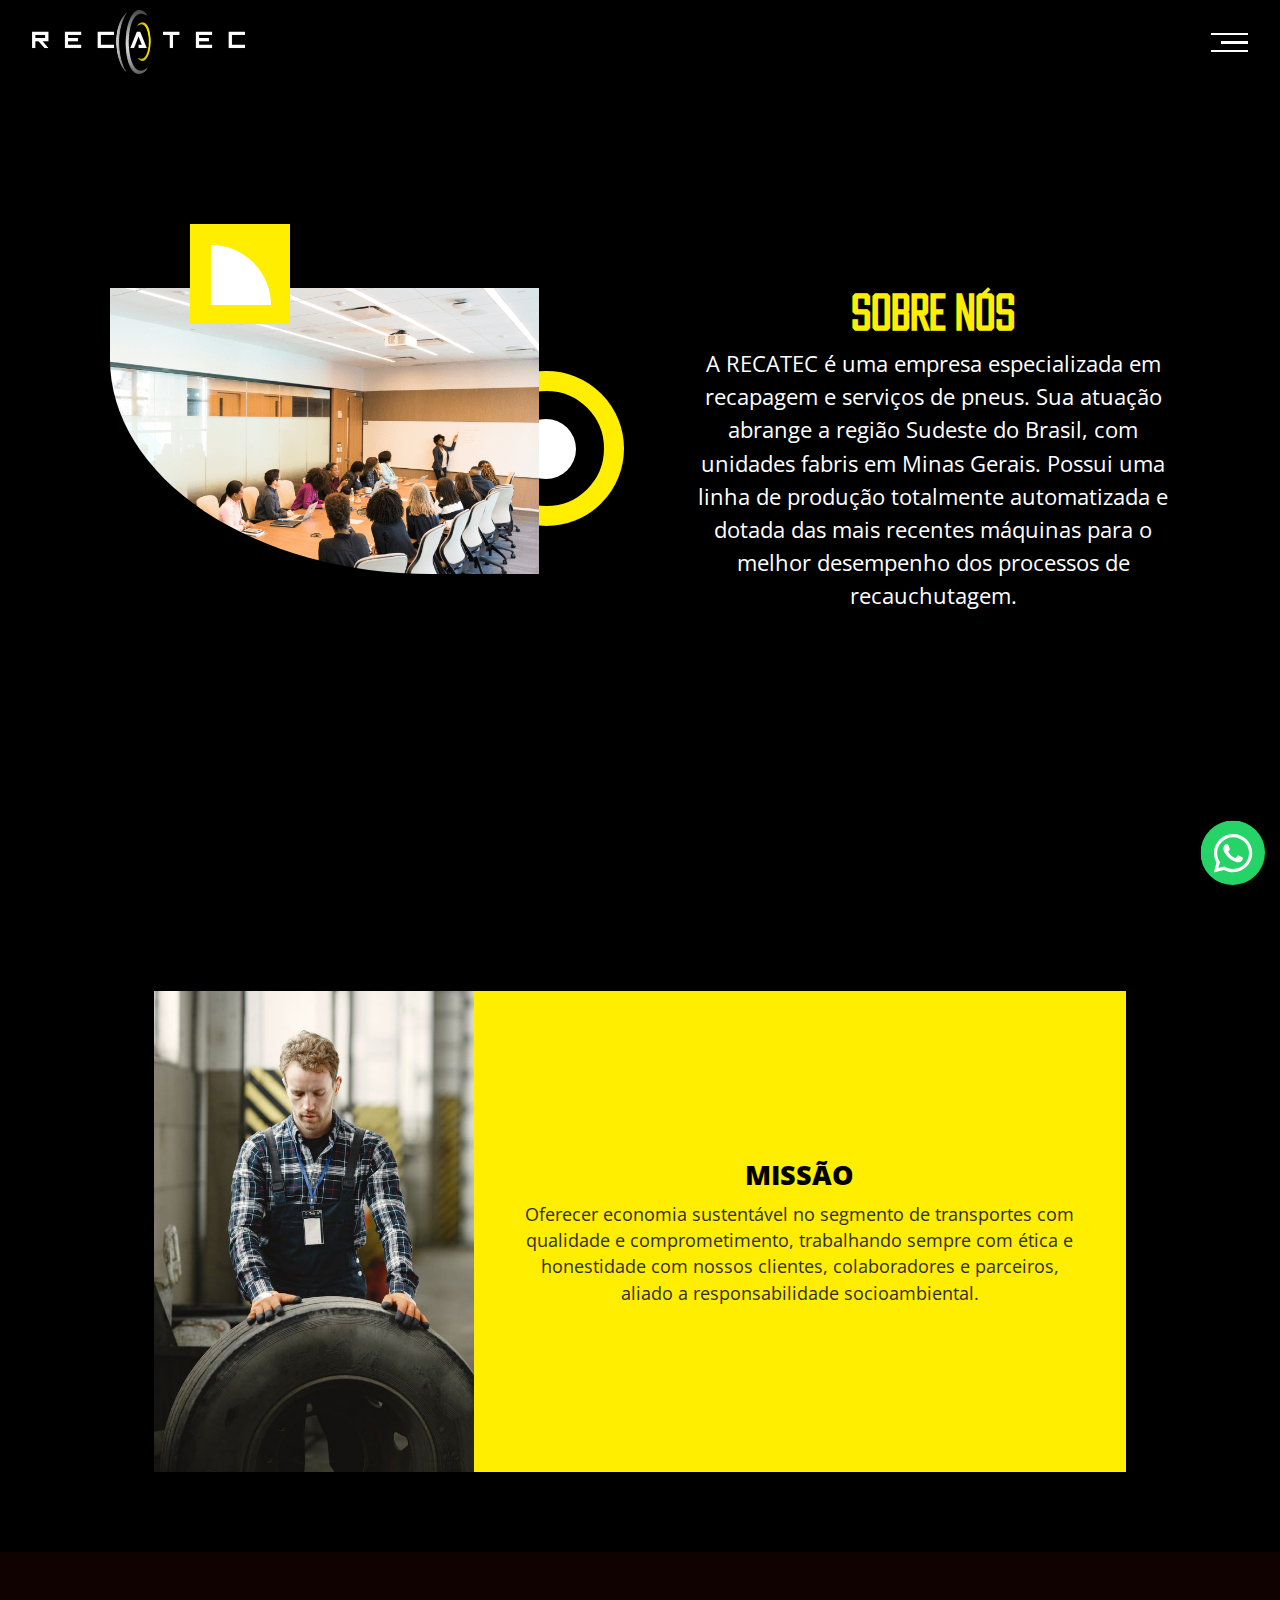
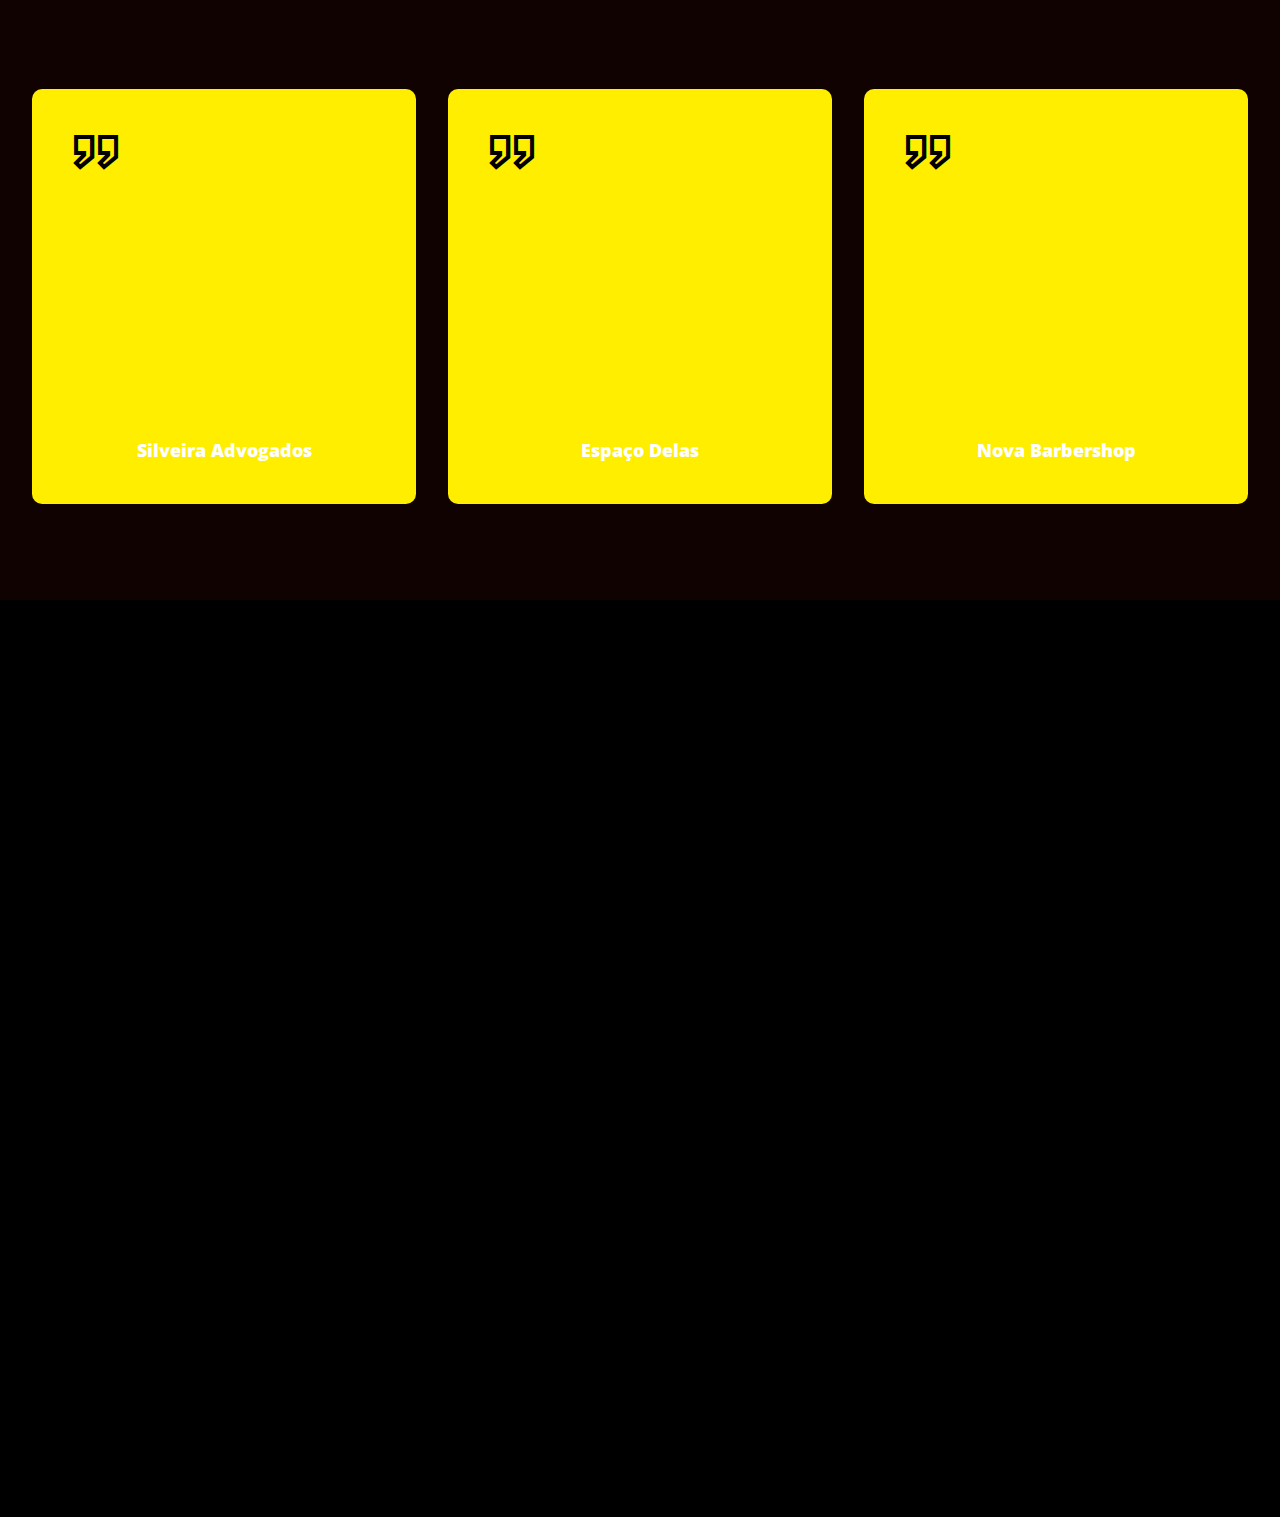
<file: Sobre.html>
<!DOCTYPE html>
<html  >
<head>
  
  <meta charset="UTF-8">
  <meta http-equiv="X-UA-Compatible" content="IE=edge">
  
  <meta name="twitter:card" content="summary_large_image"/>
  <meta name="twitter:image:src" content="assets/images/Sobre-meta.png">
  <meta property="og:image" content="assets/images/Sobre-meta.png">
  <meta name="twitter:title" content="Sobre">
  <meta name="viewport" content="width=device-width, initial-scale=1, minimum-scale=1">
  <link rel="shortcut icon" href="assets/images/unnamed-1-128x128.png" type="image/x-icon">
  <meta name="description" content="A excelência é mais do que um objetivo é a nossa paixão. Somos uma equipe dedicada e comprometida em oferecer a você o melhor serviço de recapagem de pneus do mercado.">
  
  
  <title>Sobre</title>
  <link rel="stylesheet" href="assets/web/assets/mobirise-icons2/mobirise2.css">
  <link rel="stylesheet" href="assets/FontAwesome/css/font-awesome.css">
  <link rel="stylesheet" href="assets/bootstrap/css/bootstrap.min.css">
  <link rel="stylesheet" href="assets/bootstrap/css/bootstrap-grid.min.css">
  <link rel="stylesheet" href="assets/bootstrap/css/bootstrap-reboot.min.css">
  <link rel="stylesheet" href="assets/animatecss/animate.css">
  <link rel="stylesheet" href="assets/chatbutton/floating-wpp.css">
    <link rel="stylesheet" href="assets/popup-overlay-plugin/style.css">
  <link rel="stylesheet" href="assets/dropdown/css/style.css">
  <link rel="stylesheet" href="assets/socicon/css/styles.css">
  <link rel="stylesheet" href="assets/theme/css/style.css">
  <link href="assets/fonts/style.css" rel="stylesheet">
  <link rel="preload" href="https://fonts.googleapis.com/css?family=Open+Sans:300,400,500,600,700,800,300i,400i,500i,600i,700i,800i&display=swap" as="style" onload="this.onload=null;this.rel='stylesheet'">
  <noscript><link rel="stylesheet" href="https://fonts.googleapis.com/css?family=Open+Sans:300,400,500,600,700,800,300i,400i,500i,600i,700i,800i&display=swap"></noscript>
  <link rel="preload" as="style" href="assets/mobirise/css/mbr-additional.css"><link rel="stylesheet" href="assets/mobirise/css/mbr-additional.css" type="text/css">

  
  
  

</head>
<body>
  
  <section data-bs-version="5.1" class="menu menu1 mediam5 cid-tQ9xIG8Of7" once="menu" id="amenu1-5w">
    

    <nav class="navbar navbar-dropdown navbar-fixed-top navbar-expand-lg">
        <div class="container">
            <div class="navbar-brand">
                <span class="navbar-logo">
                    <a href="index.html#top">
                        <img src="[data-uri]" alt="" style="height: 4rem;" loading="lazy" class="lazyload" data-src="assets/images/logo-branca-sem-fundo-png-422x127.png">
                    </a>
                </span>
                
            </div>
            <div class="offcanvas_box">
                <button class="btn_offcanvas" type="button" data-bs-toggle="offcanvas" data-bs-target="#offcanvasRight" aria-controls="offcanvasRight">
                    <div class="hamburger-offcanvas">
                        <span></span>
                        <span></span>
                        <span></span>
                        <span></span>
                    </div>
                </button>
                <div class="offcanvas offcanvas-end" tabindex="-1" id="offcanvasRight" aria-labelledby="offcanvasRightLabel">

                    <div class="offcanvas-body">
                        <button type="button" class="btn-close text-reset" data-bs-dismiss="offcanvas" aria-label="Close">
                            <div class="hamburger-offcanvas">
                                <span></span>
                                <span></span>
                                <span></span>
                                <span></span>
                            </div>
                        </button>
                        <div class="offcanvas_link">
                            <ul class="navbar-nav nav-dropdown" data-app-modern-menu="true"><li class="nav-item">
                                    <a class="nav-link link text-white text-primary display-2" href="index.html">Home</a>
                                </li>
                                <li class="nav-item">
                                    <a class="nav-link link text-white text-primary display-2" href="Sobre.html">Sobre Nós</a>
                                </li>
                                <li class="nav-item">
                                    <a class="nav-link link text-white text-primary display-2" href="Bandas.html">Bandas</a>
                                </li>
                                <li class="nav-item">
                                    <a class="nav-link link text-white text-primary display-2" href="index.html#testimonials04-4k">Testemunhos</a>
                                </li>
                                <li class="nav-item">
                                    <a class="nav-link link text-white text-primary display-2" href="index.html#footer6-3w">Contato</a>
                                </li></ul>
                        </div>
                        <div class="offcanvas_foot">
                            <div class="offcanvas_btn">
                                <div class="navbar-buttons mbr-section-btn align-right"><a class="btn btn-secondary display-7" href="index.html#top"><span class="mobi-mbri mobi-mbri-cursor-click mbr-iconfont mbr-iconfont-btn"></span>Orçamento</a></div>
                            </div>
                            <div class="second-links grid-box">
                                <ul class="list second-list mbr-fonts-style display-7">
                                    <li class="mbr-text item-wrap"><strong><a href="https://www.instagram.com/recatecpneus/?hl=pt-br" class="text-primary" target="_blank">Instagram</a>&nbsp;</strong></li><li class="mbr-text item-wrap"><strong><br></strong></li><li class="mbr-text item-wrap"><strong>Facebook&nbsp;</strong><br></li>
                                    <li class="mbr-text item-wrap"><br></li>
                                </ul>
                            </div>
                            
                        </div>

                    </div>
                </div>
            </div>
        </div>
    </nav>
</section>

<section data-bs-version="5.1" class="content10 cid-tQd9gm0VAX mbr-fullscreen" id="content10-7p">
    

    
    

    <div>
        <div class="row">
            <div class="col-12 col-lg-6 image">
                <div class="image-wrapper">
                    <img src="[data-uri]" alt="" loading="lazy" class="lazyload" data-src="assets/images/image7.jpg">
                </div>
            </div>
            <div class="col-12 col-lg-6">
                <div class="text-wrapper">
                    <h3 class="mbr-section-title mbr-fonts-style display-2">
                        <strong>Sobre Nós</strong></h3>
                    <p class="mbr-text mbr-fonts-style display-7">
                        A RECATEC é uma empresa especializada em recapagem e serviços de pneus. Sua atuação abrange a região Sudeste do Brasil, com unidades fabris em Minas Gerais. Possui uma linha de produção totalmente automatizada e dotada das mais recentes máquinas para o melhor desempenho dos processos de recauchutagem. </p>
                </div>
            </div>
        </div>
    </div>
</section>

<section data-bs-version="5.1" class="tabs1 speakerm5 cid-tQd2Rjl2y6" id="tabs01-7j">

    

    
    

    <div class="container">
        <div class="row">
            <div class="col-12">
                <div class="tabs-wrapper">
                    <ul class="nav nav-tabs" role="tablist">
                        <li class="nav-item first mbr-fonts-style"><a class="nav-link mbr-fonts-style show active display-5" role="tab" data-toggle="tab" data-bs-toggle="tab" href="#tabs01-7j_tab0" aria-selected="true"><strong>Missão</strong></a></li>
                        <li class="nav-item"><a class="nav-link mbr-fonts-style active display-5" role="tab" data-toggle="tab" data-bs-toggle="tab" href="#tabs01-7j_tab1" aria-selected="true"><strong>Visão</strong></a></li>
                        <li class="nav-item"><a class="nav-link mbr-fonts-style active display-5" role="tab" data-toggle="tab" data-bs-toggle="tab" href="#tabs01-7j_tab2" aria-selected="true"><strong>Valores</strong></a></li>
                        
                        
                    </ul>
                </div>
                <div class="tab-content">
                    <div id="tab1" class="tab-pane in active" role="tabpanel">
                        <div class="content-wrapper">
                            <div class="image-wrapper">
                                <img src="[data-uri]" alt="" loading="lazy" class="lazyload" data-src="assets/images/trabalhador-com-uma-roda-substituicao-da-roda-homem-de-uniforme-640x960.jpeg">
                            </div>
                            <div class="title-wrapper">
                                <div class="title-wrap">
                                    <div class="desc-wrap">
                                        
                                    </div>
                                    <h4 class="mbr-card-title mbr-fonts-style display-5">
                                        <strong>MISSÃO</strong>
                                    </h4>
                                    <p class="mbr-text mbr-fonts-style display-4">Oferecer economia sustentável no segmento de transportes com qualidade e comprometimento, trabalhando sempre com ética e honestidade com nossos clientes, colaboradores e parceiros, aliado a responsabilidade socioambiental.
                                    </p>
                                    
                                </div>
                            </div>
                        </div>
                    </div>
                    <div id="tab2" class="tab-pane" role="tabpanel">
                        <div class="content-wrapper">
                            <div class="image-wrapper">
                                <img src="[data-uri]" alt="" loading="lazy" class="lazyload" data-src="assets/images/20230917200434-fpdl.in-motorista-de-caminhao-com-o-polegar-para-cima-inspecionando-o-estado-dos-pneus-e-verificando-a-pressao-342744-1309-medium-640x427.jpeg">
                            </div>
                            <div class="title-wrapper">
                                <div class="title-wrap">
                                    <div class="desc-wrap">
                                        
                                    </div>
                                    <h4 class="mbr-card-title mbr-fonts-style display-5">
                                        <strong>VISÃO</strong>
                                    </h4>
                                    <p class="mbr-text mbr-fonts-style display-4">
                                        Estar entre as 10 maiores reformadoras do Brasil.
                                    </p>
                                    
                                </div>
                            </div>
                        </div>
                    </div>
                    <div id="tab3" class="tab-pane" role="tabpanel">
                        <div class="content-wrapper">
                            <div class="image-wrapper">
                                <img src="[data-uri]" alt="" loading="lazy" class="lazyload" data-src="assets/images/pexels-fox-1595385-1920x1280.jpeg">
                            </div>
                            <div class="title-wrapper">
                                <div class="title-wrap">
                                    <div class="desc-wrap">
                                        
                                    </div>
                                    <h4 class="mbr-card-title mbr-fonts-style display-5">
                                        <strong>VALORES</strong>
                                    </h4>
                                    <p class="mbr-text mbr-fonts-style display-4">• Respeito e ética: fortalece nossas relações.<br><br>• Qualidade e comprometimento: na prestação de serviços.<br><br>• Transparência e honestidade nas nossas ações.<br>
<br>• Responsabilidade socioambiental.</p>
                                    
                                </div>
                            </div>
                        </div>
                    </div>
                    
                    
                </div>
            </div>
        </div>
    </div>
</section>

<section data-bs-version="5.1" class="testimonials4 cid-tQ9xIDlIxH" id="testimonials04-5t">
    
    
    <div class="container">
        <div class="row justify-content-center">
            <div class="col-12 mb-5">
                
                <h3 class="mbr-section-title mbr-fonts-style align-left mb-2 display-2"><strong>O que falam sobre a recatec</strong></h3>
            </div>
            <div class="col-sm-6 col-lg-4">
                <div class="card-wrap">
                    <span class="mbr-iconfont mobi-mbri-quote-right mobi-mbri"></span>
                    <p class="card-text mbr-fonts-style pb-3 align-left display-5"><em>
                            Lorem ipsum dolor sit amet, consectetur adipiscing elit. Vitae curabitur libero felis
                            ullamcorper.</em></p>
                    <img src="[data-uri]" loading="lazy" class="lazyload" data-src="assets/images/team1.jpg">
                    <div class="content-wrap">
                        <h5 class="mbr-section-title card-title mbr-fonts-style m-0 display-5">
                            <strong>Marcos Silveira</strong></h5>
                        <h6 class="mbr-role mbr-fonts-style m-0 display-4"><strong>
                            Silveira Advogados</strong></h6>
                    </div>
                </div>
            </div>
            <div class="col-sm-6 col-lg-4">
                <div class="card-wrap">
                    <span class="mbr-iconfont mobi-mbri-quote-right mobi-mbri"></span>
                    <p class="card-text mbr-fonts-style pb-3 align-left display-5"><em>
                            Lorem ipsum dolor sit amet, consectetur adipiscing elit. Vitae curabitur libero felis
                            ullamcorper.</em></p>
                    <img src="[data-uri]" loading="lazy" class="lazyload" data-src="assets/images/team2.jpg">
                    <div class="content-wrap">
                        <h5 class="mbr-section-title card-title mbr-fonts-style m-0 display-5"><strong>Celeste Ferreira</strong></h5>
                        <h6 class="mbr-role mbr-fonts-style m-0 display-4"><strong>
                            Espaço Delas</strong></h6>
                    </div>
                </div>
            </div>
            <div class="col-sm-6 col-lg-4">
                <div class="card-wrap">
                    <span class="mbr-iconfont mobi-mbri-quote-right mobi-mbri"></span>
                    <p class="card-text mbr-fonts-style pb-3 align-left display-5"><em>
                            Lorem ipsum dolor sit amet, consectetur adipiscing elit. Vitae curabitur libero felis
                            ullamcorper.</em></p>
                    <img src="[data-uri]" loading="lazy" class="lazyload" data-src="assets/images/team3.jpg">

                    <div class="content-wrap">
                        <h5 class="mbr-section-title card-title mbr-fonts-style m-0 display-5"><strong>Breno Melo</strong></h5>
                        <h6 class="mbr-role mbr-fonts-style m-0 display-4"><strong>
                            Nova Barbershop</strong></h6>
                    </div>

                </div>
            </div>
        </div>
    </div>
</section>

<section data-bs-version="5.1" class="footer6 cid-tQ9xIEkGjd" once="footers" id="footer6-5u">

    

    

    <div class="container">
        <div class="row content mbr-white">
            <div class="col-12 col-md-3 mbr-fonts-style display-4">
                <h5 class="mbr-section-subtitle mbr-fonts-style mb-2 display-4">
                    <strong>Endereço:</strong></h5>
                <p class="mbr-text mbr-fonts-style display-4">Rua Teonílio Niquini, 1050 - Distrito Industrial Jardim Piemont Sul, Betim
<br>Minas Gerais, Brasil.<br></p> <br>
                <h5 class="mbr-section-subtitle mbr-fonts-style mb-2 mt-4 display-4"><strong>Contato:</strong></h5>
                <p class="mbr-text mbr-fonts-style mb-4 display-7"><strong>
                    Email:</strong>&nbsp;vendas@recatec.com.br<br><strong>
                    Telefone:</strong>&nbsp;31 9 8378-8620<br></p>
            </div>
            <div class="col-12 col-md-3 mbr-fonts-style display-4">
                <h5 class="mbr-section-subtitle mbr-fonts-style mb-2 display-4">
                    <strong>Atalhos</strong></h5>
                <ul class="list mbr-fonts-style mb-4 display-4">
                    <li class="mbr-text item-wrap">Sobre Nós</li>
                    <li class="mbr-text item-wrap">Bandas</li>
                    <li class="mbr-text item-wrap">Testemunhos</li>
                </ul>
                <h5 class="mbr-section-subtitle mbr-fonts-style mb-2 mt-5 display-4"><strong>Horário de funcionamento</strong></h5>
                <p class="mbr-text mbr-fonts-style mb-4 display-4"><strong>Segunda-feira - Quinta-feira
</strong><br>07:00am – 05:00pm
<br><strong>Sexta-feira
</strong><br>07:00am – 04:00pm
<br>
<br><br></p>
            </div>
            <div class="col-12 col-md-6">
                <div class="google-map"><iframe frameborder="0" style="border:0" src="https://www.google.com/maps/embed?pb=!1m14!1m8!1m3!1d15000.514342501907!2d-44.0720735!3d-19.9610939!3m2!1i1024!2i768!4f13.1!3m3!1m2!1s0xa6bfd8d0ef2eb7%3A0x7e8ff4e8bc17a7b0!2sRecapagem%20Recatec%20Ltda!5e0!3m2!1spt-BR!2sbr!4v1694985896411!5m2!1spt-BR!2sbr" allowfullscreen="" loading="lazy" class="lazyload"></iframe></div>
            </div>
            <div class="col-md-6">
                
            </div>
        </div>
        
    </div>
</section>

<section data-bs-version="5.1" class="footer3 educationm4_footer3 cid-tQ9xIFsnEs" id="footer3-5v">

	

	

	<div class="container">
		<div class="row justify-content-center">
			<div class="col-lg-6 col-md-8 col-sm-12">
				<div class="navbar-brand pb-3">
					<div class="logo">
						
							<img class="navbar-logo lazyload" src="[data-uri]" alt="" loading="lazy" data-src="assets/images/unnamed-1-200x200.png">
						
					</div>
				</div>

				

				

				<div class="social-list align-center py-4">
					<div class="soc-item">
						
							<a href="https://www.instagram.com/criebetim/" target="_blank"><div class="mbr-iconfont mbr-iconfont-social fa-instagram fa" style="color: rgb(245, 229, 82); font-size: 50px; fill: rgb(245, 229, 82);" media-simple="true"></div></a>
						
					</div>
					
					
					
					
					
				</div>
				<p class="mbr-text mbr-normal py-2 links mbr-fonts-style display-4"><strong>© Copyright 2023 Recatec. Todos os direitos reservados</strong></p>
			</div>
		</div>
	</div>
</section>


<script src="assets/bootstrap/js/bootstrap.bundle.min.js"></script>
  <script src="assets/smoothscroll/smooth-scroll.js"></script>
  <script src="assets/ytplayer/index.js"></script>
  <script src="assets/chatbutton/floating-wpp.js"></script>
  <script src="assets/chatbutton/script.js"></script>
      <script src="assets/mbr-tabs/mbr-tabs.js"></script>
  <script src="assets/dropdown/js/navbar-dropdown.js"></script>
  <script src="assets/theme/js/script.js"></script>
  
  
  
  <input name="animation" type="hidden">
  <script>"use strict";if("loading"in HTMLImageElement.prototype){document.querySelectorAll('img[loading="lazy"]').forEach(e=>{e.src=e.dataset.src;if(e.getAttribute("style")){e.setAttribute("data-temp-style",e.getAttribute("style"))};if(e.getAttribute("data-aspectratio")){e.style.paddingTop=100*e.getAttribute("data-aspectratio")+"%";e.style.height=0;}e.onload=function(){if(e.getAttribute("data-temp-style")){e.setAttribute("style", e.getAttribute("data-temp-style"))}else{e.removeAttribute("style")};e.removeAttribute("data-temp-style")}})}else{const e=document.createElement("script");e.src="https://cdnjs.cloudflare.com/ajax/libs/lazysizes/5.1.2/lazysizes.min.js";document.body.appendChild(e)}</script>

<div id="chatbutton-wa" data-phone="+5531983812332" data-showpopup="true" data-headertitle="👋 Converse conosco no WhatsApp!" data-popupmessage="OI!👋

Digite uma mensagem aqui. Irá direto para o nosso telefone! 🔥
" data-placeholder="Digite aqui..." data-position="left" data-headercolor="#39847a" data-backgroundcolor="#e5ddd5" data-autoopentimeout="0" data-size="65px"><div class="floating-wpp-button" style="width: 65px; height: 65px;"><div class="floating-wpp-button-image"><!--?xml version="1.0" encoding="UTF-8" standalone="no"?--><svg xmlns="http://www.w3.org/2000/svg" xmlns:xlink="http://www.w3.org/1999/xlink" style="isolation:isolate" viewBox="0 0 800 800" width="65" height="65"><defs><clipPath id="_clipPath_A3g8G5hPEGG2L0B6hFCxamU4cc8rfqzQ"><rect width="800" height="800"></rect></clipPath></defs><g clip-path="url(#_clipPath_A3g8G5hPEGG2L0B6hFCxamU4cc8rfqzQ)"><g><path d=" M 787.59 800 L 12.41 800 C 5.556 800 0 793.332 0 785.108 L 0 14.892 C 0 6.667 5.556 0 12.41 0 L 787.59 0 C 794.444 0 800 6.667 800 14.892 L 800 785.108 C 800 793.332 794.444 800 787.59 800 Z " fill="rgb(37,211,102)"></path></g><g><path d=" M 508.558 450.429 C 502.67 447.483 473.723 433.24 468.325 431.273 C 462.929 429.308 459.003 428.328 455.078 434.22 C 451.153 440.114 439.869 453.377 436.434 457.307 C 433 461.236 429.565 461.729 423.677 458.78 C 417.79 455.834 398.818 449.617 376.328 429.556 C 358.825 413.943 347.008 394.663 343.574 388.768 C 340.139 382.873 343.207 379.687 346.155 376.752 C 348.804 374.113 352.044 369.874 354.987 366.436 C 357.931 362.999 358.912 360.541 360.875 356.614 C 362.837 352.683 361.857 349.246 360.383 346.299 C 358.912 343.352 347.136 314.369 342.231 302.579 C 337.451 291.099 332.597 292.654 328.983 292.472 C 325.552 292.301 321.622 292.265 317.698 292.265 C 313.773 292.265 307.394 293.739 301.996 299.632 C 296.6 305.527 281.389 319.772 281.389 348.752 C 281.389 377.735 302.487 405.731 305.431 409.661 C 308.376 413.592 346.949 473.062 406.015 498.566 C 420.062 504.634 431.03 508.256 439.581 510.969 C 453.685 515.451 466.521 514.818 476.666 513.302 C 487.978 511.613 511.502 499.06 516.409 485.307 C 521.315 471.55 521.315 459.762 519.842 457.307 C 518.371 454.851 514.446 453.377 508.558 450.429 Z  M 401.126 597.117 L 401.047 597.117 C 365.902 597.104 331.431 587.661 301.36 569.817 L 294.208 565.572 L 220.08 585.017 L 239.866 512.743 L 235.21 505.332 C 215.604 474.149 205.248 438.108 205.264 401.1 C 205.307 293.113 293.17 205.257 401.204 205.257 C 453.518 205.275 502.693 225.674 539.673 262.696 C 576.651 299.716 597.004 348.925 596.983 401.258 C 596.939 509.254 509.078 597.117 401.126 597.117 Z  M 567.816 234.565 C 523.327 190.024 464.161 165.484 401.124 165.458 C 271.24 165.458 165.529 271.161 165.477 401.085 C 165.46 442.617 176.311 483.154 196.932 518.892 L 163.502 641 L 288.421 608.232 C 322.839 627.005 361.591 636.901 401.03 636.913 L 401.126 636.913 L 401.127 636.913 C 530.998 636.913 636.717 531.2 636.77 401.274 C 636.794 338.309 612.306 279.105 567.816 234.565" fill-rule="evenodd" fill="rgb(255,255,255)"></path></g></g></svg></div></div></div>
 </body>
</html>
</file>
<file: assets/web/assets/mobirise-icons2/mobirise2.css>
@font-face {
  font-family: 'Moririse2';
  font-display: swap;
  src:  url('mobirise2.eot?f2bix4');
  src:  url('mobirise2.eot?f2bix4#iefix') format('embedded-opentype'),
    url('mobirise2.ttf?f2bix4') format('truetype'),
    url('mobirise2.woff?f2bix4') format('woff'),
    url('mobirise2.svg?f2bix4#mobirise2') format('svg');
  font-weight: normal;
  font-style: normal;
}

[class^="mobi-"], [class*=" mobi-"] {
  /* use !important to prevent issues with browser extensions that change fonts */
  font-family: 'Moririse2' !important;
  speak: none;
  font-style: normal;
  font-weight: normal;
  font-variant: normal;
  text-transform: none;
  line-height: 1;

  /* Better Font Rendering =========== */
  -webkit-font-smoothing: antialiased;
  -moz-osx-font-smoothing: grayscale;
}

.mobi-mbri-add-submenu:before {
  content: "\e900";
}
.mobi-mbri-alert:before {
  content: "\e901";
}
.mobi-mbri-align-center:before {
  content: "\e902";
}
.mobi-mbri-align-justify:before {
  content: "\e903";
}
.mobi-mbri-align-left:before {
  content: "\e904";
}
.mobi-mbri-align-right:before {
  content: "\e905";
}
.mobi-mbri-android:before {
  content: "\e906";
}
.mobi-mbri-apple:before {
  content: "\e907";
}
.mobi-mbri-arrow-down:before {
  content: "\e908";
}
.mobi-mbri-arrow-next:before {
  content: "\e909";
}
.mobi-mbri-arrow-prev:before {
  content: "\e90a";
}
.mobi-mbri-arrow-up:before {
  content: "\e90b";
}
.mobi-mbri-bold:before {
  content: "\e90c";
}
.mobi-mbri-bookmark:before {
  content: "\e90d";
}
.mobi-mbri-bootstrap:before {
  content: "\e90e";
}
.mobi-mbri-briefcase:before {
  content: "\e90f";
}
.mobi-mbri-browse:before {
  content: "\e910";
}
.mobi-mbri-bulleted-list:before {
  content: "\e911";
}
.mobi-mbri-calendar:before {
  content: "\e912";
}
.mobi-mbri-camera:before {
  content: "\e913";
}
.mobi-mbri-cart-add:before {
  content: "\e914";
}
.mobi-mbri-cart-full:before {
  content: "\e915";
}
.mobi-mbri-cash:before {
  content: "\e916";
}
.mobi-mbri-change-style:before {
  content: "\e917";
}
.mobi-mbri-chat:before {
  content: "\e918";
}
.mobi-mbri-clock:before {
  content: "\e919";
}
.mobi-mbri-close:before {
  content: "\e91a";
}
.mobi-mbri-cloud:before {
  content: "\e91b";
}
.mobi-mbri-code:before {
  content: "\e91c";
}
.mobi-mbri-contact-form:before {
  content: "\e91d";
}
.mobi-mbri-credit-card:before {
  content: "\e91e";
}
.mobi-mbri-cursor-click:before {
  content: "\e91f";
}
.mobi-mbri-cust-feedback:before {
  content: "\e920";
}
.mobi-mbri-database:before {
  content: "\e921";
}
.mobi-mbri-delivery:before {
  content: "\e922";
}
.mobi-mbri-desktop:before {
  content: "\e923";
}
.mobi-mbri-devices:before {
  content: "\e924";
}
.mobi-mbri-down:before {
  content: "\e925";
}
.mobi-mbri-download-2:before {
  content: "\e926";
}
.mobi-mbri-download:before {
  content: "\e927";
}
.mobi-mbri-drag-n-drop-2:before {
  content: "\e928";
}
.mobi-mbri-drag-n-drop:before {
  content: "\e929";
}
.mobi-mbri-edit-2:before {
  content: "\e92a";
}
.mobi-mbri-edit:before {
  content: "\e92b";
}
.mobi-mbri-error:before {
  content: "\e92c";
}
.mobi-mbri-extension:before {
  content: "\e92d";
}
.mobi-mbri-features:before {
  content: "\e92e";
}
.mobi-mbri-file:before {
  content: "\e92f";
}
.mobi-mbri-flag:before {
  content: "\e930";
}
.mobi-mbri-folder:before {
  content: "\e931";
}
.mobi-mbri-gift:before {
  content: "\e932";
}
.mobi-mbri-github:before {
  content: "\e933";
}
.mobi-mbri-globe-2:before {
  content: "\e934";
}
.mobi-mbri-globe:before {
  content: "\e935";
}
.mobi-mbri-growing-chart:before {
  content: "\e936";
}
.mobi-mbri-hearth:before {
  content: "\e937";
}
.mobi-mbri-help:before {
  content: "\e938";
}
.mobi-mbri-home:before {
  content: "\e939";
}
.mobi-mbri-hot-cup:before {
  content: "\e93a";
}
.mobi-mbri-idea:before {
  content: "\e93b";
}
.mobi-mbri-image-gallery:before {
  content: "\e93c";
}
.mobi-mbri-image-slider:before {
  content: "\e93d";
}
.mobi-mbri-info:before {
  content: "\e93e";
}
.mobi-mbri-italic:before {
  content: "\e93f";
}
.mobi-mbri-key:before {
  content: "\e940";
}
.mobi-mbri-laptop:before {
  content: "\e941";
}
.mobi-mbri-layers:before {
  content: "\e942";
}
.mobi-mbri-left-right:before {
  content: "\e943";
}
.mobi-mbri-left:before {
  content: "\e944";
}
.mobi-mbri-letter:before {
  content: "\e945";
}
.mobi-mbri-like:before {
  content: "\e946";
}
.mobi-mbri-link:before {
  content: "\e947";
}
.mobi-mbri-lock:before {
  content: "\e948";
}
.mobi-mbri-login:before {
  content: "\e949";
}
.mobi-mbri-logout:before {
  content: "\e94a";
}
.mobi-mbri-magic-stick:before {
  content: "\e94b";
}
.mobi-mbri-map-pin:before {
  content: "\e94c";
}
.mobi-mbri-menu:before {
  content: "\e94d";
}
.mobi-mbri-mobile-2:before {
  content: "\e94e";
}
.mobi-mbri-mobile-horizontal:before {
  content: "\e94f";
}
.mobi-mbri-mobile:before {
  content: "\e950";
}
.mobi-mbri-mobirise:before {
  content: "\e951";
}
.mobi-mbri-more-horizontal:before {
  content: "\e952";
}
.mobi-mbri-more-vertical:before {
  content: "\e953";
}
.mobi-mbri-music:before {
  content: "\e954";
}
.mobi-mbri-new-file:before {
  content: "\e955";
}
.mobi-mbri-numbered-list:before {
  content: "\e956";
}
.mobi-mbri-opened-folder:before {
  content: "\e957";
}
.mobi-mbri-pages:before {
  content: "\e958";
}
.mobi-mbri-paper-plane:before {
  content: "\e959";
}
.mobi-mbri-paperclip:before {
  content: "\e95a";
}
.mobi-mbri-phone:before {
  content: "\e95b";
}
.mobi-mbri-photo:before {
  content: "\e95c";
}
.mobi-mbri-photos:before {
  content: "\e95d";
}
.mobi-mbri-pin:before {
  content: "\e95e";
}
.mobi-mbri-play:before {
  content: "\e95f";
}
.mobi-mbri-plus:before {
  content: "\e960";
}
.mobi-mbri-preview:before {
  content: "\e961";
}
.mobi-mbri-print:before {
  content: "\e962";
}
.mobi-mbri-protect:before {
  content: "\e963";
}
.mobi-mbri-question:before {
  content: "\e964";
}
.mobi-mbri-quote-left:before {
  content: "\e965";
}
.mobi-mbri-quote-right:before {
  content: "\e966";
}
.mobi-mbri-redo:before {
  content: "\e967";
}
.mobi-mbri-refresh:before {
  content: "\e968";
}
.mobi-mbri-responsive-2:before {
  content: "\e969";
}
.mobi-mbri-responsive:before {
  content: "\e96a";
}
.mobi-mbri-right:before {
  content: "\e96b";
}
.mobi-mbri-rocket:before {
  content: "\e96c";
}
.mobi-mbri-sad-face:before {
  content: "\e96d";
}
.mobi-mbri-sale:before {
  content: "\e96e";
}
.mobi-mbri-save:before {
  content: "\e96f";
}
.mobi-mbri-search:before {
  content: "\e970";
}
.mobi-mbri-setting-2:before {
  content: "\e971";
}
.mobi-mbri-setting-3:before {
  content: "\e972";
}
.mobi-mbri-setting:before {
  content: "\e973";
}
.mobi-mbri-share:before {
  content: "\e974";
}
.mobi-mbri-shopping-bag:before {
  content: "\e975";
}
.mobi-mbri-shopping-basket:before {
  content: "\e976";
}
.mobi-mbri-shopping-cart:before {
  content: "\e977";
}
.mobi-mbri-sites:before {
  content: "\e978";
}
.mobi-mbri-smile-face:before {
  content: "\e979";
}
.mobi-mbri-speed:before {
  content: "\e97a";
}
.mobi-mbri-star:before {
  content: "\e97b";
}
.mobi-mbri-success:before {
  content: "\e97c";
}
.mobi-mbri-sun:before {
  content: "\e97d";
}
.mobi-mbri-sun2:before {
  content: "\e97e";
}
.mobi-mbri-tablet-vertical:before {
  content: "\e97f";
}
.mobi-mbri-tablet:before {
  content: "\e980";
}
.mobi-mbri-target:before {
  content: "\e981";
}
.mobi-mbri-timer:before {
  content: "\e982";
}
.mobi-mbri-to-ftp:before {
  content: "\e983";
}
.mobi-mbri-to-local-drive:before {
  content: "\e984";
}
.mobi-mbri-touch-swipe:before {
  content: "\e985";
}
.mobi-mbri-touch:before {
  content: "\e986";
}
.mobi-mbri-trash:before {
  content: "\e987";
}
.mobi-mbri-underline:before {
  content: "\e988";
}
.mobi-mbri-undo:before {
  content: "\e989";
}
.mobi-mbri-unlink:before {
  content: "\e98a";
}
.mobi-mbri-unlock:before {
  content: "\e98b";
}
.mobi-mbri-up-down:before {
  content: "\e98c";
}
.mobi-mbri-up:before {
  content: "\e98d";
}
.mobi-mbri-update:before {
  content: "\e98e";
}
.mobi-mbri-upload-2:before {
  content: "\e98f";
}
.mobi-mbri-upload:before {
  content: "\e990";
}
.mobi-mbri-user-2:before {
  content: "\e991";
}
.mobi-mbri-user:before {
  content: "\e992";
}
.mobi-mbri-users:before {
  content: "\e993";
}
.mobi-mbri-video-play:before {
  content: "\e994";
}
.mobi-mbri-video:before {
  content: "\e995";
}
.mobi-mbri-watch:before {
  content: "\e996";
}
.mobi-mbri-website-theme-2:before {
  content: "\e997";
}
.mobi-mbri-website-theme:before {
  content: "\e998";
}
.mobi-mbri-wifi:before {
  content: "\e999";
}
.mobi-mbri-windows:before {
  content: "\e99a";
}
.mobi-mbri-zoom-in:before {
  content: "\e99b";
}
.mobi-mbri-zoom-out:before {
  content: "\e99c";
}
</file>
<file: assets/chatbutton/floating-wpp.css>
.floating-wpp {
    position: fixed;
    bottom: 15px;
    left: 15px;
    font-size: 14px;
    transition: bottom 0.2s;
    z-index: 1021;
}

.floating-wpp .floating-wpp-button {
    position: relative;
    border-radius: 50%;
    box-shadow: 1px 1px 4px rgba(60, 60, 60, 0.4);
    transition: box-shadow 0.2s;
    cursor: pointer;
    overflow: hidden;
}

.floating-wpp .floating-wpp-button img,
.floating-wpp .floating-wpp-button svg {
    position: absolute;
    width: 100%;
    height: auto;
    object-fit: cover;
    top: 50%;
    left: 50%;
    transform: translate3d(-50%, -50%, 0);
    border-radius: 50%;
}

.floating-wpp:hover .floating-wpp-button {
    box-shadow: 1px 2px 8px rgba(60, 60, 60, 0.4);
}

.floating-wpp .floating-wpp-popup {
    /*border: 2px solid white;*/
    border-radius: 8px;
    background-color: #e5ddd5;
    position: absolute;
    overflow: hidden;
    padding: 0;
    box-shadow: 1px 2px 8px rgba(60, 60, 60, 0.25);
    width: 0px;
    height: 0px;
    bottom: 0;
    opacity: 0;
    transition: bottom 0.1s ease-out, opacity 0.2s ease-out;
    transform-origin: bottom;
}

.floating-wpp .floating-wpp-popup.active {
    padding: 0 15px 12px 15px;
    width: 280px;
    height: auto;
    bottom: 82px;
    opacity: 1;
}

.floating-wpp .floating-wpp-popup .floating-wpp-message {
    background-color: white;
    padding: 8px;
    border-radius: 7.5px 7.5px 7.5px 7.5px;
    box-shadow: 1px 1px 5px rgba(0, 0, 0, 0.15);
    opacity: 0;
    transition: opacity 0.2s;
    max-width: 100%;
}

.floating-wpp .floating-wpp-popup.active .floating-wpp-message {
    opacity: 1;
    transition-delay: 0.2s;
}

.floating-wpp .floating-wpp-popup .floating-wpp-head {
    text-align: left;
    color: white;
    margin: 0 -15px 15px -15px;
    padding: 15px 15px;
    display: flex;
    flex-direction: column;
    justify-content: space-between;
    cursor: pointer;
}

.floating-wpp-headName {
    margin: 0;
}

.floating-wpp .floating-wpp-popup .floating-wpp-head .close {
    position: absolute;
    top: 14px;
    right: 8px;
    color: #ffffff;
    text-shadow: none;
    opacity: 1;
    font-size: inherit;
}

.floating-wpp .floating-wpp-input-message {
    background-color: #e5ddd5;
    margin: 5px -15px -15px -15px;
    padding: 0 15px;
    display: flex;
    align-items: center;
}

.floating-wpp .floating-wpp-input-message textarea {
    border: 1px solid #ffffff;
    border-radius: 21px;
    box-shadow: none;
    padding: 8px 12px;
    margin: 10px 0 15px 0;
    width: 100%;
    max-width: 100%;
    font-family: inherit;
    font-size: inherit;
    resize: none;
    outline: none;
    color: #4a4a4a;
    box-shadow: 1px 2px 8px rgba(60, 60, 60, 0.25);
    visibility: visible !important;
    animation-delay: 0s;
    animation-duration: 0s;
}

.floating-wpp .floating-wpp-btn-send {
    margin: 10px 0 15px 12px;
    font-size: 0;
    cursor: pointer;
    box-shadow: 1px 2px 8px rgba(60, 60, 60, 0.25);
    border-radius: 50%;
}
</file>
<file: assets/popup-overlay-plugin/style.css>
html.is-builder .modal-backdrop.show {
    display: none !important;
}
</file>
<file: assets/dropdown/css/style.css>
.navbar-dropdown {
  left: 0;
  padding: 0;
  position: absolute;
  right: 0;
  top: 0;
  transition: all 0.45s ease;
  z-index: 1030;
  background: #282828; }
  .navbar-dropdown .navbar-logo {
    margin-right: 0.8rem;
    transition: margin 0.3s ease-in-out;
    vertical-align: middle; }
    .navbar-dropdown .navbar-logo img {
      height: 3.125rem;
      transition: all 0.3s ease-in-out; }
    .navbar-dropdown .navbar-logo.mbr-iconfont {
      font-size: 3.125rem;
      line-height: 3.125rem; }
  .navbar-dropdown .navbar-caption {
    font-weight: 700;
    white-space: normal;
    vertical-align: -4px;
    line-height: 3.125rem !important; }
    .navbar-dropdown .navbar-caption, .navbar-dropdown .navbar-caption:hover {
      color: inherit;
      text-decoration: none; }
  .navbar-dropdown .mbr-iconfont + .navbar-caption {
    vertical-align: -1px; }
  .navbar-dropdown.navbar-fixed-top {
    position: fixed; }
  .navbar-dropdown .navbar-brand span {
    vertical-align: -4px; }
  .navbar-dropdown.bg-color.transparent {
    background: none; }
  .navbar-dropdown.navbar-short .navbar-brand {
    padding: 0.625rem 0; }
    .navbar-dropdown.navbar-short .navbar-brand span {
      vertical-align: -1px; }
  .navbar-dropdown.navbar-short .navbar-caption {
    line-height: 2.375rem !important;
    vertical-align: -2px; }
  .navbar-dropdown.navbar-short .navbar-logo {
    margin-right: 0.5rem; }
    .navbar-dropdown.navbar-short .navbar-logo img {
      height: 2.375rem; }
    .navbar-dropdown.navbar-short .navbar-logo.mbr-iconfont {
      font-size: 2.375rem;
      line-height: 2.375rem; }
  .navbar-dropdown.navbar-short .mbr-table-cell {
    height: 3.625rem; }
  .navbar-dropdown .navbar-close {
    left: 0.6875rem;
    position: fixed;
    top: 0.75rem;
    z-index: 1000; }
  .navbar-dropdown .hamburger-icon {
    content: "";
    display: inline-block;
    vertical-align: middle;
    width: 16px;
    -webkit-box-shadow: 0 -6px 0 1px #282828,0 0 0 1px #282828,0 6px 0 1px #282828;
    -moz-box-shadow: 0 -6px 0 1px #282828,0 0 0 1px #282828,0 6px 0 1px #282828;
    box-shadow: 0 -6px 0 1px #282828,0 0 0 1px #282828,0 6px 0 1px #282828; }

.dropdown-menu .dropdown-toggle[data-toggle="dropdown-submenu"]::after {
  border-bottom: 0.35em solid transparent;
  border-left: 0.35em solid;
  border-right: 0;
  border-top: 0.35em solid transparent;
  margin-left: 0.3rem; }

.dropdown-menu .dropdown-item:focus {
  outline: 0; }

.nav-dropdown {
  font-size: 0.75rem;
  font-weight: 500;
  height: auto !important; }
  .nav-dropdown .nav-btn {
    padding-left: 1rem; }
  .nav-dropdown .link {
    margin: .667em 1.667em;
    font-weight: 500;
    padding: 0;
    transition: color .2s ease-in-out; }
    .nav-dropdown .link.dropdown-toggle {
      margin-right: 2.583em; }
      .nav-dropdown .link.dropdown-toggle::after {
        margin-left: .25rem;
        border-top: 0.35em solid;
        border-right: 0.35em solid transparent;
        border-left: 0.35em solid transparent;
        border-bottom: 0; }
      .nav-dropdown .link.dropdown-toggle[aria-expanded="true"] {
        margin: 0;
        padding: 0.667em 3.263em  0.667em 1.667em; }
  .nav-dropdown .link::after,
  .nav-dropdown .dropdown-item::after {
    color: inherit; }
  .nav-dropdown .btn {
    font-size: 0.75rem;
    font-weight: 700;
    letter-spacing: 0;
    margin-bottom: 0;
    padding-left: 1.25rem;
    padding-right: 1.25rem; }
  .nav-dropdown .dropdown-menu {
    border-radius: 0;
    border: 0;
    left: 0;
    margin: 0;
    padding-bottom: 1.25rem;
    padding-top: 1.25rem;
    position: relative; }
  .nav-dropdown .dropdown-submenu {
    margin-left: 0.125rem;
    top: 0; }
  .nav-dropdown .dropdown-item {
    font-weight: 500;
    line-height: 2;
    padding: 0.3846em 4.615em 0.3846em 1.5385em;
    position: relative;
    transition: color .2s ease-in-out, background-color .2s ease-in-out; }
    .nav-dropdown .dropdown-item::after {
      margin-top: -0.3077em;
      position: absolute;
      right: 1.1538em;
      top: 50%; }
    .nav-dropdown .dropdown-item:focus, .nav-dropdown .dropdown-item:hover {
      background: none; }

@media (max-width: 767px) {
  .nav-dropdown.navbar-toggleable-sm {
    bottom: 0;
    display: none;
    left: 0;
    overflow-x: hidden;
    position: fixed;
    top: 0;
    transform: translateX(-100%);
    -ms-transform: translateX(-100%);
    -webkit-transform: translateX(-100%);
    width: 18.75rem;
    z-index: 999; } }
.nav-dropdown.navbar-toggleable-xl {
  bottom: 0;
  display: none;
  left: 0;
  overflow-x: hidden;
  position: fixed;
  top: 0;
  transform: translateX(-100%);
  -ms-transform: translateX(-100%);
  -webkit-transform: translateX(-100%);
  width: 18.75rem;
  z-index: 999; }

.nav-dropdown-sm {
  display: block !important;
  overflow-x: hidden;
  overflow: auto;
  padding-top: 3.875rem; }
  .nav-dropdown-sm::after {
    content: "";
    display: block;
    height: 3rem;
    width: 100%; }
  .nav-dropdown-sm.collapse.in ~ .navbar-close {
    display: block !important; }
  .nav-dropdown-sm.collapsing, .nav-dropdown-sm.collapse.in {
    transform: translateX(0);
    -ms-transform: translateX(0);
    -webkit-transform: translateX(0);
    transition: all 0.25s ease-out;
    -webkit-transition: all 0.25s ease-out;
    background: #282828; }
  .nav-dropdown-sm.collapsing[aria-expanded="false"] {
    transform: translateX(-100%);
    -ms-transform: translateX(-100%);
    -webkit-transform: translateX(-100%); }
  .nav-dropdown-sm .nav-item {
    display: block;
    margin-left: 0 !important;
    padding-left: 0; }
  .nav-dropdown-sm .link,
  .nav-dropdown-sm .dropdown-item {
    border-top: 1px dotted rgba(255, 255, 255, 0.1);
    font-size: 0.8125rem;
    line-height: 1.6;
    margin: 0 !important;
    padding: 0.875rem 2.4rem 0.875rem 1.5625rem !important;
    position: relative;
    white-space: normal; }
    .nav-dropdown-sm .link:focus, .nav-dropdown-sm .link:hover,
    .nav-dropdown-sm .dropdown-item:focus,
    .nav-dropdown-sm .dropdown-item:hover {
      background: rgba(0, 0, 0, 0.2) !important;
      color: #c0a375; }
  .nav-dropdown-sm .nav-btn {
    position: relative;
    padding: 1.5625rem 1.5625rem 0 1.5625rem; }
    .nav-dropdown-sm .nav-btn::before {
      border-top: 1px dotted rgba(255, 255, 255, 0.1);
      content: "";
      left: 0;
      position: absolute;
      top: 0;
      width: 100%; }
    .nav-dropdown-sm .nav-btn + .nav-btn {
      padding-top: 0.625rem; }
      .nav-dropdown-sm .nav-btn + .nav-btn::before {
        display: none; }
  .nav-dropdown-sm .btn {
    padding: 0.625rem 0; }
  .nav-dropdown-sm .dropdown-toggle[data-toggle="dropdown-submenu"]::after {
    margin-left: .25rem;
    border-top: 0.35em solid;
    border-right: 0.35em solid transparent;
    border-left: 0.35em solid transparent;
    border-bottom: 0; }
  .nav-dropdown-sm .dropdown-toggle[data-toggle="dropdown-submenu"][aria-expanded="true"]::after {
    border-top: 0;
    border-right: 0.35em solid transparent;
    border-left: 0.35em solid transparent;
    border-bottom: 0.35em solid; }
  .nav-dropdown-sm .dropdown-menu {
    margin: 0;
    padding: 0;
    position: relative;
    top: 0;
    left: 0;
    width: 100%;
    border: 0;
    float: none;
    border-radius: 0;
    background: none; }
  .nav-dropdown-sm .dropdown-submenu {
    left: 100%;
    margin-left: 0.125rem;
    margin-top: -1.25rem;
    top: 0; }

.navbar-toggleable-sm .nav-dropdown .dropdown-menu {
  position: absolute; }

.navbar-toggleable-sm .nav-dropdown .dropdown-submenu {
  left: 100%;
  margin-left: 0.125rem;
  margin-top: -1.25rem;
  top: 0; }

.navbar-toggleable-sm.opened .nav-dropdown .dropdown-menu {
  position: relative; }

.navbar-toggleable-sm.opened .nav-dropdown .dropdown-submenu {
  left: 0;
  margin-left: 00rem;
  margin-top: 0rem;
  top: 0; }

.is-builder .nav-dropdown.collapsing {
  transition: none !important; }
</file>
<file: assets/socicon/css/styles.css>
@charset "UTF-8";

@font-face {
  font-family: 'Socicon';
  src:  url('../fonts/socicon.eot');
  src:  url('../fonts/socicon.eot?#iefix') format('embedded-opentype'),
    url('../fonts/socicon.woff2') format('woff2'),
    url('../fonts/socicon.ttf') format('truetype'),
    url('../fonts/socicon.woff') format('woff'),
    url('../fonts/socicon.svg#socicon') format('svg');
  font-weight: normal;
  font-style: normal;
  font-display: swap;
}

[data-icon]:before {
  font-family: "socicon" !important;
  content: attr(data-icon);
  font-style: normal !important;
  font-weight: normal !important;
  font-variant: normal !important;
  text-transform: none !important;
  speak: none;
  line-height: 1;
  -webkit-font-smoothing: antialiased;
  -moz-osx-font-smoothing: grayscale;
}

[class^="socicon-"], [class*=" socicon-"] {
  /* use !important to prevent issues with browser extensions that change fonts */
  font-family: 'Socicon' !important;
  speak: none;
  font-style: normal;
  font-weight: normal;
  font-variant: normal;
  text-transform: none;
  line-height: 1;

  /* Better Font Rendering =========== */
  -webkit-font-smoothing: antialiased;
  -moz-osx-font-smoothing: grayscale;
}

.socicon-eitaa:before {
  content: "\e97c";
}
.socicon-soroush:before {
  content: "\e97d";
}
.socicon-bale:before {
  content: "\e97e";
}
.socicon-zazzle:before {
  content: "\e97b";
}
.socicon-society6:before {
  content: "\e97a";
}
.socicon-redbubble:before {
  content: "\e979";
}
.socicon-avvo:before {
  content: "\e978";
}
.socicon-stitcher:before {
  content: "\e977";
}
.socicon-googlehangouts:before {
  content: "\e974";
}
.socicon-dlive:before {
  content: "\e975";
}
.socicon-vsco:before {
  content: "\e976";
}
.socicon-flipboard:before {
  content: "\e973";
}
.socicon-ubuntu:before {
  content: "\e958";
}
.socicon-artstation:before {
  content: "\e959";
}
.socicon-invision:before {
  content: "\e95a";
}
.socicon-torial:before {
  content: "\e95b";
}
.socicon-collectorz:before {
  content: "\e95c";
}
.socicon-seenthis:before {
  content: "\e95d";
}
.socicon-googleplaymusic:before {
  content: "\e95e";
}
.socicon-debian:before {
  content: "\e95f";
}
.socicon-filmfreeway:before {
  content: "\e960";
}
.socicon-gnome:before {
  content: "\e961";
}
.socicon-itchio:before {
  content: "\e962";
}
.socicon-jamendo:before {
  content: "\e963";
}
.socicon-mix:before {
  content: "\e964";
}
.socicon-sharepoint:before {
  content: "\e965";
}
.socicon-tinder:before {
  content: "\e966";
}
.socicon-windguru:before {
  content: "\e967";
}
.socicon-cdbaby:before {
  content: "\e968";
}
.socicon-elementaryos:before {
  content: "\e969";
}
.socicon-stage32:before {
  content: "\e96a";
}
.socicon-tiktok:before {
  content: "\e96b";
}
.socicon-gitter:before {
  content: "\e96c";
}
.socicon-letterboxd:before {
  content: "\e96d";
}
.socicon-threema:before {
  content: "\e96e";
}
.socicon-splice:before {
  content: "\e96f";
}
.socicon-metapop:before {
  content: "\e970";
}
.socicon-naver:before {
  content: "\e971";
}
.socicon-remote:before {
  content: "\e972";
}
.socicon-internet:before {
  content: "\e957";
}
.socicon-moddb:before {
  content: "\e94b";
}
.socicon-indiedb:before {
  content: "\e94c";
}
.socicon-traxsource:before {
  content: "\e94d";
}
.socicon-gamefor:before {
  content: "\e94e";
}
.socicon-pixiv:before {
  content: "\e94f";
}
.socicon-myanimelist:before {
  content: "\e950";
}
.socicon-blackberry:before {
  content: "\e951";
}
.socicon-wickr:before {
  content: "\e952";
}
.socicon-spip:before {
  content: "\e953";
}
.socicon-napster:before {
  content: "\e954";
}
.socicon-beatport:before {
  content: "\e955";
}
.socicon-hackerone:before {
  content: "\e956";
}
.socicon-hackernews:before {
  content: "\e946";
}
.socicon-smashwords:before {
  content: "\e947";
}
.socicon-kobo:before {
  content: "\e948";
}
.socicon-bookbub:before {
  content: "\e949";
}
.socicon-mailru:before {
  content: "\e94a";
}
.socicon-gitlab:before {
  content: "\e945";
}
.socicon-instructables:before {
  content: "\e944";
}
.socicon-portfolio:before {
  content: "\e943";
}
.socicon-codered:before {
  content: "\e940";
}
.socicon-origin:before {
  content: "\e941";
}
.socicon-nextdoor:before {
  content: "\e942";
}
.socicon-udemy:before {
  content: "\e93f";
}
.socicon-livemaster:before {
  content: "\e93e";
}
.socicon-crunchbase:before {
  content: "\e93b";
}
.socicon-homefy:before {
  content: "\e93c";
}
.socicon-calendly:before {
  content: "\e93d";
}
.socicon-realtor:before {
  content: "\e90f";
}
.socicon-tidal:before {
  content: "\e910";
}
.socicon-qobuz:before {
  content: "\e911";
}
.socicon-natgeo:before {
  content: "\e912";
}
.socicon-mastodon:before {
  content: "\e913";
}
.socicon-unsplash:before {
  content: "\e914";
}
.socicon-homeadvisor:before {
  content: "\e915";
}
.socicon-angieslist:before {
  content: "\e916";
}
.socicon-codepen:before {
  content: "\e917";
}
.socicon-slack:before {
  content: "\e918";
}
.socicon-openaigym:before {
  content: "\e919";
}
.socicon-logmein:before {
  content: "\e91a";
}
.socicon-fiverr:before {
  content: "\e91b";
}
.socicon-gotomeeting:before {
  content: "\e91c";
}
.socicon-aliexpress:before {
  content: "\e91d";
}
.socicon-guru:before {
  content: "\e91e";
}
.socicon-appstore:before {
  content: "\e91f";
}
.socicon-homes:before {
  content: "\e920";
}
.socicon-zoom:before {
  content: "\e921";
}
.socicon-alibaba:before {
  content: "\e922";
}
.socicon-craigslist:before {
  content: "\e923";
}
.socicon-wix:before {
  content: "\e924";
}
.socicon-redfin:before {
  content: "\e925";
}
.socicon-googlecalendar:before {
  content: "\e926";
}
.socicon-shopify:before {
  content: "\e927";
}
.socicon-freelancer:before {
  content: "\e928";
}
.socicon-seedrs:before {
  content: "\e929";
}
.socicon-bing:before {
  content: "\e92a";
}
.socicon-doodle:before {
  content: "\e92b";
}
.socicon-bonanza:before {
  content: "\e92c";
}
.socicon-squarespace:before {
  content: "\e92d";
}
.socicon-toptal:before {
  content: "\e92e";
}
.socicon-gust:before {
  content: "\e92f";
}
.socicon-ask:before {
  content: "\e930";
}
.socicon-trulia:before {
  content: "\e931";
}
.socicon-loomly:before {
  content: "\e932";
}
.socicon-ghost:before {
  content: "\e933";
}
.socicon-upwork:before {
  content: "\e934";
}
.socicon-fundable:before {
  content: "\e935";
}
.socicon-booking:before {
  content: "\e936";
}
.socicon-googlemaps:before {
  content: "\e937";
}
.socicon-zillow:before {
  content: "\e938";
}
.socicon-niconico:before {
  content: "\e939";
}
.socicon-toneden:before {
  content: "\e93a";
}
.socicon-augment:before {
  content: "\e908";
}
.socicon-bitbucket:before {
  content: "\e909";
}
.socicon-fyuse:before {
  content: "\e90a";
}
.socicon-yt-gaming:before {
  content: "\e90b";
}
.socicon-sketchfab:before {
  content: "\e90c";
}
.socicon-mobcrush:before {
  content: "\e90d";
}
.socicon-microsoft:before {
  content: "\e90e";
}
.socicon-pandora:before {
  content: "\e907";
}
.socicon-messenger:before {
  content: "\e906";
}
.socicon-gamewisp:before {
  content: "\e905";
}
.socicon-bloglovin:before {
  content: "\e904";
}
.socicon-tunein:before {
  content: "\e903";
}
.socicon-gamejolt:before {
  content: "\e901";
}
.socicon-trello:before {
  content: "\e902";
}
.socicon-spreadshirt:before {
  content: "\e900";
}
.socicon-500px:before {
  content: "\e000";
}
.socicon-8tracks:before {
  content: "\e001";
}
.socicon-airbnb:before {
  content: "\e002";
}
.socicon-alliance:before {
  content: "\e003";
}
.socicon-amazon:before {
  content: "\e004";
}
.socicon-amplement:before {
  content: "\e005";
}
.socicon-android:before {
  content: "\e006";
}
.socicon-angellist:before {
  content: "\e007";
}
.socicon-apple:before {
  content: "\e008";
}
.socicon-appnet:before {
  content: "\e009";
}
.socicon-baidu:before {
  content: "\e00a";
}
.socicon-bandcamp:before {
  content: "\e00b";
}
.socicon-battlenet:before {
  content: "\e00c";
}
.socicon-mixer:before {
  content: "\e00d";
}
.socicon-bebee:before {
  content: "\e00e";
}
.socicon-bebo:before {
  content: "\e00f";
}
.socicon-behance:before {
  content: "\e010";
}
.socicon-blizzard:before {
  content: "\e011";
}
.socicon-blogger:before {
  content: "\e012";
}
.socicon-buffer:before {
  content: "\e013";
}
.socicon-chrome:before {
  content: "\e014";
}
.socicon-coderwall:before {
  content: "\e015";
}
.socicon-curse:before {
  content: "\e016";
}
.socicon-dailymotion:before {
  content: "\e017";
}
.socicon-deezer:before {
  content: "\e018";
}
.socicon-delicious:before {
  content: "\e019";
}
.socicon-deviantart:before {
  content: "\e01a";
}
.socicon-diablo:before {
  content: "\e01b";
}
.socicon-digg:before {
  content: "\e01c";
}
.socicon-discord:before {
  content: "\e01d";
}
.socicon-disqus:before {
  content: "\e01e";
}
.socicon-douban:before {
  content: "\e01f";
}
.socicon-draugiem:before {
  content: "\e020";
}
.socicon-dribbble:before {
  content: "\e021";
}
.socicon-drupal:before {
  content: "\e022";
}
.socicon-ebay:before {
  content: "\e023";
}
.socicon-ello:before {
  content: "\e024";
}
.socicon-endomodo:before {
  content: "\e025";
}
.socicon-envato:before {
  content: "\e026";
}
.socicon-etsy:before {
  content: "\e027";
}
.socicon-facebook:before {
  content: "\e028";
}
.socicon-feedburner:before {
  content: "\e029";
}
.socicon-filmweb:before {
  content: "\e02a";
}
.socicon-firefox:before {
  content: "\e02b";
}
.socicon-flattr:before {
  content: "\e02c";
}
.socicon-flickr:before {
  content: "\e02d";
}
.socicon-formulr:before {
  content: "\e02e";
}
.socicon-forrst:before {
  content: "\e02f";
}
.socicon-foursquare:before {
  content: "\e030";
}
.socicon-friendfeed:before {
  content: "\e031";
}
.socicon-github:before {
  content: "\e032";
}
.socicon-goodreads:before {
  content: "\e033";
}
.socicon-google:before {
  content: "\e034";
}
.socicon-googlescholar:before {
  content: "\e035";
}
.socicon-googlegroups:before {
  content: "\e036";
}
.socicon-googlephotos:before {
  content: "\e037";
}
.socicon-googleplus:before {
  content: "\e038";
}
.socicon-grooveshark:before {
  content: "\e039";
}
.socicon-hackerrank:before {
  content: "\e03a";
}
.socicon-hearthstone:before {
  content: "\e03b";
}
.socicon-hellocoton:before {
  content: "\e03c";
}
.socicon-heroes:before {
  content: "\e03d";
}
.socicon-smashcast:before {
  content: "\e03e";
}
.socicon-horde:before {
  content: "\e03f";
}
.socicon-houzz:before {
  content: "\e040";
}
.socicon-icq:before {
  content: "\e041";
}
.socicon-identica:before {
  content: "\e042";
}
.socicon-imdb:before {
  content: "\e043";
}
.socicon-instagram:before {
  content: "\e044";
}
.socicon-issuu:before {
  content: "\e045";
}
.socicon-istock:before {
  content: "\e046";
}
.socicon-itunes:before {
  content: "\e047";
}
.socicon-keybase:before {
  content: "\e048";
}
.socicon-lanyrd:before {
  content: "\e049";
}
.socicon-lastfm:before {
  content: "\e04a";
}
.socicon-line:before {
  content: "\e04b";
}
.socicon-linkedin:before {
  content: "\e04c";
}
.socicon-livejournal:before {
  content: "\e04d";
}
.socicon-lyft:before {
  content: "\e04e";
}
.socicon-macos:before {
  content: "\e04f";
}
.socicon-mail:before {
  content: "\e050";
}
.socicon-medium:before {
  content: "\e051";
}
.socicon-meetup:before {
  content: "\e052";
}
.socicon-mixcloud:before {
  content: "\e053";
}
.socicon-modelmayhem:before {
  content: "\e054";
}
.socicon-mumble:before {
  content: "\e055";
}
.socicon-myspace:before {
  content: "\e056";
}
.socicon-newsvine:before {
  content: "\e057";
}
.socicon-nintendo:before {
  content: "\e058";
}
.socicon-npm:before {
  content: "\e059";
}
.socicon-odnoklassniki:before {
  content: "\e05a";
}
.socicon-openid:before {
  content: "\e05b";
}
.socicon-opera:before {
  content: "\e05c";
}
.socicon-outlook:before {
  content: "\e05d";
}
.socicon-overwatch:before {
  content: "\e05e";
}
.socicon-patreon:before {
  content: "\e05f";
}
.socicon-paypal:before {
  content: "\e060";
}
.socicon-periscope:before {
  content: "\e061";
}
.socicon-persona:before {
  content: "\e062";
}
.socicon-pinterest:before {
  content: "\e063";
}
.socicon-play:before {
  content: "\e064";
}
.socicon-player:before {
  content: "\e065";
}
.socicon-playstation:before {
  content: "\e066";
}
.socicon-pocket:before {
  content: "\e067";
}
.socicon-qq:before {
  content: "\e068";
}
.socicon-quora:before {
  content: "\e069";
}
.socicon-raidcall:before {
  content: "\e06a";
}
.socicon-ravelry:before {
  content: "\e06b";
}
.socicon-reddit:before {
  content: "\e06c";
}
.socicon-renren:before {
  content: "\e06d";
}
.socicon-researchgate:before {
  content: "\e06e";
}
.socicon-residentadvisor:before {
  content: "\e06f";
}
.socicon-reverbnation:before {
  content: "\e070";
}
.socicon-rss:before {
  content: "\e071";
}
.socicon-sharethis:before {
  content: "\e072";
}
.socicon-skype:before {
  content: "\e073";
}
.socicon-slideshare:before {
  content: "\e074";
}
.socicon-smugmug:before {
  content: "\e075";
}
.socicon-snapchat:before {
  content: "\e076";
}
.socicon-songkick:before {
  content: "\e077";
}
.socicon-soundcloud:before {
  content: "\e078";
}
.socicon-spotify:before {
  content: "\e079";
}
.socicon-stackexchange:before {
  content: "\e07a";
}
.socicon-stackoverflow:before {
  content: "\e07b";
}
.socicon-starcraft:before {
  content: "\e07c";
}
.socicon-stayfriends:before {
  content: "\e07d";
}
.socicon-steam:before {
  content: "\e07e";
}
.socicon-storehouse:before {
  content: "\e07f";
}
.socicon-strava:before {
  content: "\e080";
}
.socicon-streamjar:before {
  content: "\e081";
}
.socicon-stumbleupon:before {
  content: "\e082";
}
.socicon-swarm:before {
  content: "\e083";
}
.socicon-teamspeak:before {
  content: "\e084";
}
.socicon-teamviewer:before {
  content: "\e085";
}
.socicon-technorati:before {
  content: "\e086";
}
.socicon-telegram:before {
  content: "\e087";
}
.socicon-tripadvisor:before {
  content: "\e088";
}
.socicon-tripit:before {
  content: "\e089";
}
.socicon-triplej:before {
  content: "\e08a";
}
.socicon-tumblr:before {
  content: "\e08b";
}
.socicon-twitch:before {
  content: "\e08c";
}
.socicon-twitter:before {
  content: "\e08d";
}
.socicon-uber:before {
  content: "\e08e";
}
.socicon-ventrilo:before {
  content: "\e08f";
}
.socicon-viadeo:before {
  content: "\e090";
}
.socicon-viber:before {
  content: "\e091";
}
.socicon-viewbug:before {
  content: "\e092";
}
.socicon-vimeo:before {
  content: "\e093";
}
.socicon-vine:before {
  content: "\e094";
}
.socicon-vkontakte:before {
  content: "\e095";
}
.socicon-warcraft:before {
  content: "\e096";
}
.socicon-wechat:before {
  content: "\e097";
}
.socicon-weibo:before {
  content: "\e098";
}
.socicon-whatsapp:before {
  content: "\e099";
}
.socicon-wikipedia:before {
  content: "\e09a";
}
.socicon-windows:before {
  content: "\e09b";
}
.socicon-wordpress:before {
  content: "\e09c";
}
.socicon-wykop:before {
  content: "\e09d";
}
.socicon-xbox:before {
  content: "\e09e";
}
.socicon-xing:before {
  content: "\e09f";
}
.socicon-yahoo:before {
  content: "\e0a0";
}
.socicon-yammer:before {
  content: "\e0a1";
}
.socicon-yandex:before {
  content: "\e0a2";
}
.socicon-yelp:before {
  content: "\e0a3";
}
.socicon-younow:before {
  content: "\e0a4";
}
.socicon-youtube:before {
  content: "\e0a5";
}
.socicon-zapier:before {
  content: "\e0a6";
}
.socicon-zerply:before {
  content: "\e0a7";
}
.socicon-zomato:before {
  content: "\e0a8";
}
.socicon-zynga:before {
  content: "\e0a9";
}
</file>
<file: assets/theme/css/style.css>
@charset "UTF-8";
section {
  background-color: #ffffff;
}

body {
  font-style: normal;
  line-height: 1.5;
  font-weight: 400;
  color: #232323;
  position: relative;
}

button {
  background-color: transparent;
  border-color: transparent;
}

section,
.container,
.container-fluid {
  position: relative;
  word-wrap: break-word;
}

a.mbr-iconfont:hover {
  text-decoration: none;
}

.article .lead p,
.article .lead ul,
.article .lead ol,
.article .lead pre,
.article .lead blockquote {
  margin-bottom: 0;
}

a {
  font-style: normal;
  font-weight: 400;
  cursor: pointer;
}
a, a:hover {
  text-decoration: none;
}

.mbr-section-title {
  font-style: normal;
  line-height: 1.3;
}

.mbr-section-subtitle {
  line-height: 1.3;
}

.mbr-text {
  font-style: normal;
  line-height: 1.7;
}

h1,
h2,
h3,
h4,
h5,
h6,
.display-1,
.display-2,
.display-4,
.display-5,
.display-7,
span,
p,
a {
  line-height: 1;
  word-break: break-word;
  word-wrap: break-word;
  font-weight: 400;
}

b,
strong {
  font-weight: bold;
}

input:-webkit-autofill, input:-webkit-autofill:hover, input:-webkit-autofill:focus, input:-webkit-autofill:active {
  transition-delay: 9999s;
  -webkit-transition-property: background-color, color;
  transition-property: background-color, color;
}

textarea[type=hidden] {
  display: none;
}

section {
  background-position: 50% 50%;
  background-repeat: no-repeat;
  background-size: cover;
}
section .mbr-background-video,
section .mbr-background-video-preview {
  position: absolute;
  bottom: 0;
  left: 0;
  right: 0;
  top: 0;
}

.hidden {
  visibility: hidden;
}

.mbr-z-index20 {
  z-index: 20;
}

/*! Base colors */
.mbr-white {
  color: #ffffff;
}

.mbr-black {
  color: #111111;
}

.mbr-bg-white {
  background-color: #ffffff;
}

.mbr-bg-black {
  background-color: #000000;
}

/*! Text-aligns */
.align-left {
  text-align: left;
}

.align-center {
  text-align: center;
}

.align-right {
  text-align: right;
}

/*! Font-weight  */
.mbr-light {
  font-weight: 300;
}

.mbr-regular {
  font-weight: 400;
}

.mbr-semibold {
  font-weight: 500;
}

.mbr-bold {
  font-weight: 700;
}

/*! Media  */
.media-content {
  flex-basis: 100%;
}

.media-container-row {
  display: flex;
  flex-direction: row;
  flex-wrap: wrap;
  justify-content: center;
  align-content: center;
  align-items: start;
}
.media-container-row .media-size-item {
  width: 400px;
}

.media-container-column {
  display: flex;
  flex-direction: column;
  flex-wrap: wrap;
  justify-content: center;
  align-content: center;
  align-items: stretch;
}
.media-container-column > * {
  width: 100%;
}

@media (min-width: 992px) {
  .media-container-row {
    flex-wrap: nowrap;
  }
}
figure {
  margin-bottom: 0;
  overflow: hidden;
}

figure[mbr-media-size] {
  transition: width 0.1s;
}

img,
iframe {
  display: block;
  width: 100%;
}

.card {
  background-color: transparent;
  border: none;
}

.card-box {
  width: 100%;
}

.card-img {
  text-align: center;
  flex-shrink: 0;
  -webkit-flex-shrink: 0;
}

.media {
  max-width: 100%;
  margin: 0 auto;
}

.mbr-figure {
  align-self: center;
}

.media-container > div {
  max-width: 100%;
}

.mbr-figure img,
.card-img img {
  width: 100%;
}

@media (max-width: 991px) {
  .media-size-item {
    width: auto !important;
  }

  .media {
    width: auto;
  }

  .mbr-figure {
    width: 100% !important;
  }
}
/*! Buttons */
.mbr-section-btn {
  margin-left: -0.6rem;
  margin-right: -0.6rem;
  font-size: 0;
}

.btn {
  font-weight: 600;
  border-width: 1px;
  font-style: normal;
  margin: 0.6rem 0.6rem;
  white-space: normal;
  transition: all 0.2s ease-in-out;
  display: inline-flex;
  align-items: center;
  justify-content: center;
  word-break: break-word;
}

.btn-sm {
  font-weight: 600;
  letter-spacing: 0px;
  transition: all 0.3s ease-in-out;
}

.btn-md {
  font-weight: 600;
  letter-spacing: 0px;
  transition: all 0.3s ease-in-out;
}

.btn-lg {
  font-weight: 600;
  letter-spacing: 0px;
  transition: all 0.3s ease-in-out;
}

.btn-form {
  margin: 0;
}
.btn-form:hover {
  cursor: pointer;
}

nav .mbr-section-btn {
  margin-left: 0rem;
  margin-right: 0rem;
}

/*! Btn icon margin */
.btn .mbr-iconfont,
.btn.btn-sm .mbr-iconfont {
  order: 1;
  cursor: pointer;
  margin-left: 0.5rem;
  vertical-align: sub;
}

.btn.btn-md .mbr-iconfont,
.btn.btn-md .mbr-iconfont {
  margin-left: 0.8rem;
}

.mbr-regular {
  font-weight: 400;
}

.mbr-semibold {
  font-weight: 500;
}

.mbr-bold {
  font-weight: 700;
}

[type=submit] {
  -webkit-appearance: none;
}

/*! Full-screen */
.mbr-fullscreen .mbr-overlay {
  min-height: 100vh;
}

.mbr-fullscreen {
  display: flex;
  display: -moz-flex;
  display: -ms-flex;
  display: -o-flex;
  align-items: center;
  min-height: 100vh;
  padding-top: 3rem;
  padding-bottom: 3rem;
}

/*! Map */
.map {
  height: 25rem;
  position: relative;
}
.map iframe {
  width: 100%;
  height: 100%;
}

/*! Scroll to top arrow */
.mbr-arrow-up {
  bottom: 25px;
  right: 90px;
  position: fixed;
  text-align: right;
  z-index: 5000;
  color: #ffffff;
  font-size: 22px;
}

.mbr-arrow-up a {
  background: rgba(0, 0, 0, 0.2);
  border-radius: 50%;
  color: #fff;
  display: inline-block;
  height: 60px;
  width: 60px;
  border: 2px solid #fff;
  outline-style: none !important;
  position: relative;
  text-decoration: none;
  transition: all 0.3s ease-in-out;
  cursor: pointer;
  text-align: center;
}
.mbr-arrow-up a:hover {
  background-color: rgba(0, 0, 0, 0.4);
}
.mbr-arrow-up a i {
  line-height: 60px;
}

.mbr-arrow-up-icon {
  display: block;
  color: #fff;
}

.mbr-arrow-up-icon::before {
  content: "›";
  display: inline-block;
  font-family: serif;
  font-size: 22px;
  line-height: 1;
  font-style: normal;
  position: relative;
  top: 6px;
  left: -4px;
  transform: rotate(-90deg);
}

/*! Arrow Down */
.mbr-arrow {
  position: absolute;
  bottom: 45px;
  left: 50%;
  width: 60px;
  height: 60px;
  cursor: pointer;
  background-color: rgba(80, 80, 80, 0.5);
  border-radius: 50%;
  transform: translateX(-50%);
}
@media (max-width: 767px) {
  .mbr-arrow {
    display: none;
  }
}
.mbr-arrow > a {
  display: inline-block;
  text-decoration: none;
  outline-style: none;
  -webkit-animation: arrowdown 1.7s ease-in-out infinite;
          animation: arrowdown 1.7s ease-in-out infinite;
  color: #ffffff;
}
.mbr-arrow > a > i {
  position: absolute;
  top: -2px;
  left: 15px;
  font-size: 2rem;
}

#scrollToTop a i::before {
  content: "";
  position: absolute;
  display: block;
  border-bottom: 2.5px solid #fff;
  border-left: 2.5px solid #fff;
  width: 27.8%;
  height: 27.8%;
  left: 50%;
  top: 51%;
  transform: translateY(-30%) translateX(-50%) rotate(135deg);
}

@keyframes arrowdown {
  0% {
    transform: translateY(0px);
  }
  50% {
    transform: translateY(-5px);
  }
  100% {
    transform: translateY(0px);
  }
}
@-webkit-keyframes arrowdown {
  0% {
    transform: translateY(0px);
  }
  50% {
    transform: translateY(-5px);
  }
  100% {
    transform: translateY(0px);
  }
}
@media (max-width: 500px) {
  .mbr-arrow-up {
    left: 0;
    right: 0;
    text-align: center;
  }
}
/*Gradients animation*/
@keyframes gradient-animation {
  from {
    background-position: 0% 100%;
    -webkit-animation-timing-function: ease-in-out;
            animation-timing-function: ease-in-out;
  }
  to {
    background-position: 100% 0%;
    -webkit-animation-timing-function: ease-in-out;
            animation-timing-function: ease-in-out;
  }
}
@-webkit-keyframes gradient-animation {
  from {
    background-position: 0% 100%;
    -webkit-animation-timing-function: ease-in-out;
            animation-timing-function: ease-in-out;
  }
  to {
    background-position: 100% 0%;
    -webkit-animation-timing-function: ease-in-out;
            animation-timing-function: ease-in-out;
  }
}
.bg-gradient {
  background-size: 200% 200%;
  animation: gradient-animation 5s infinite alternate;
  -webkit-animation: gradient-animation 5s infinite alternate;
}

.menu .navbar-brand {
  display: -webkit-flex;
}
.menu .navbar-brand span {
  display: flex;
  display: -webkit-flex;
}
.menu .navbar-brand .navbar-caption-wrap {
  display: -webkit-flex;
}
.menu .navbar-brand .navbar-logo img {
  display: -webkit-flex;
  width: auto;
}
@media (min-width: 768px) and (max-width: 991px) {
  .menu .navbar-toggleable-sm .navbar-nav {
    display: -ms-flexbox;
  }
}
@media (max-width: 991px) {
  .menu .navbar-collapse {
    max-height: 93.5vh;
  }
  .menu .navbar-collapse.show {
    overflow: auto;
  }
}
@media (min-width: 992px) {
  .menu .navbar-nav.nav-dropdown {
    display: -webkit-flex;
  }
  .menu .navbar-toggleable-sm .navbar-collapse {
    display: -webkit-flex !important;
  }
  .menu .collapsed .navbar-collapse {
    max-height: 93.5vh;
  }
  .menu .collapsed .navbar-collapse.show {
    overflow: auto;
  }
}
@media (max-width: 767px) {
  .menu .navbar-collapse {
    max-height: 80vh;
  }
}

.nav-link .mbr-iconfont {
  margin-right: 0.5rem;
}

.navbar {
  display: -webkit-flex;
  -webkit-flex-wrap: wrap;
  -webkit-align-items: center;
  -webkit-justify-content: space-between;
}

.navbar-collapse {
  -webkit-flex-basis: 100%;
  -webkit-flex-grow: 1;
  -webkit-align-items: center;
}

.nav-dropdown .link {
  padding: 0.667em 1.667em !important;
  margin: 0 !important;
}

.nav {
  display: -webkit-flex;
  -webkit-flex-wrap: wrap;
}

.row {
  display: -webkit-flex;
  -webkit-flex-wrap: wrap;
}

.justify-content-center {
  -webkit-justify-content: center;
}

.form-inline {
  display: -webkit-flex;
}

.card-wrapper {
  -webkit-flex: 1;
}

.carousel-control {
  z-index: 10;
  display: -webkit-flex;
}

.carousel-controls {
  display: -webkit-flex;
}

.media {
  display: -webkit-flex;
}

.form-group:focus {
  outline: none;
}

.jq-selectbox__select {
  padding: 7px 0;
  position: relative;
}

.jq-selectbox__dropdown {
  overflow: hidden;
  border-radius: 10px;
  position: absolute;
  top: 100%;
  left: 0 !important;
  width: 100% !important;
}

.jq-selectbox__trigger-arrow {
  right: 0;
  transform: translateY(-50%);
}

.jq-selectbox li {
  padding: 1.07em 0.5em;
}

input[type=range] {
  padding-left: 0 !important;
  padding-right: 0 !important;
}

.modal-dialog,
.modal-content {
  height: 100%;
}

.modal-dialog .carousel-inner {
  height: calc(100vh - 1.75rem);
}
@media (max-width: 575px) {
  .modal-dialog .carousel-inner {
    height: calc(100vh - 1rem);
  }
}

.carousel-item {
  text-align: center;
}

.carousel-item img {
  margin: auto;
}

.navbar-toggler {
  align-self: flex-start;
  padding: 0.25rem 0.75rem;
  font-size: 1.25rem;
  line-height: 1;
  background: transparent;
  border: 1px solid transparent;
  border-radius: 0.25rem;
}

.navbar-toggler:focus,
.navbar-toggler:hover {
  text-decoration: none;
  box-shadow: none;
}

.navbar-toggler-icon {
  display: inline-block;
  width: 1.5em;
  height: 1.5em;
  vertical-align: middle;
  content: "";
  background: no-repeat center center;
  background-size: 100% 100%;
}

.navbar-toggler-left {
  position: absolute;
  left: 1rem;
}

.navbar-toggler-right {
  position: absolute;
  right: 1rem;
}

.card-img {
  width: auto;
}

.menu .navbar.collapsed:not(.beta-menu) {
  flex-direction: column;
}

.carousel-item.active,
.carousel-item-next,
.carousel-item-prev {
  display: flex;
}

.note-air-layout .dropup .dropdown-menu,
.note-air-layout .navbar-fixed-bottom .dropdown .dropdown-menu {
  bottom: initial !important;
}

html,
body {
  height: auto;
  min-height: 100vh;
}

.dropup .dropdown-toggle::after {
  display: none;
}

.form-asterisk {
  font-family: initial;
  position: absolute;
  top: -2px;
  font-weight: normal;
}

.form-control-label {
  position: relative;
  cursor: pointer;
  margin-bottom: 0.357em;
  padding: 0;
}

.alert {
  color: #ffffff;
  border-radius: 0;
  border: 0;
  font-size: 1.1rem;
  line-height: 1.5;
  margin-bottom: 1.875rem;
  padding: 1.25rem;
  position: relative;
  text-align: center;
}
.alert.alert-form::after {
  background-color: inherit;
  bottom: -7px;
  content: "";
  display: block;
  height: 14px;
  left: 50%;
  margin-left: -7px;
  position: absolute;
  transform: rotate(45deg);
  width: 14px;
}

.form-control {
  background-color: #ffffff;
  background-clip: border-box;
  color: #232323;
  line-height: 1rem !important;
  height: auto;
  padding: 0.6rem 1.2rem;
  transition: border-color 0.25s ease 0s;
  border: 1px solid transparent !important;
  border-radius: 4px;
  box-shadow: rgba(0, 0, 0, 0.07) 0px 1px 1px 0px, rgba(0, 0, 0, 0.07) 0px 1px 3px 0px, rgba(0, 0, 0, 0.03) 0px 0px 0px 1px;
}
.form-active .form-control:invalid {
  border-color: red;
}

form .row {
  margin-left: -0.6rem;
  margin-right: -0.6rem;
}
form .row [class*=col] {
  padding-left: 0.6rem;
  padding-right: 0.6rem;
}

form .mbr-section-btn {
  margin: 0;
  padding-left: 0.6rem;
  padding-right: 0.6rem;
}

form .btn {
  display: flex;
  padding: 0.6rem 1.2rem;
  margin: 0;
}

form .form-check-input {
  margin-top: 0.5;
}

textarea.form-control {
  line-height: 1.5rem !important;
}

.form-group {
  margin-bottom: 1.2rem;
}

.form-control,
form .btn {
  min-height: 48px;
}

.gdpr-block label span.textGDPR input[name=gdpr] {
  top: 7px;
}

.form-control:focus {
  box-shadow: none;
}

:focus {
  outline: none;
}

.mbr-overlay {
  background-color: #000;
  bottom: 0;
  left: 0;
  opacity: 0.5;
  position: absolute;
  right: 0;
  top: 0;
  z-index: 0;
  pointer-events: none;
}

blockquote {
  font-style: italic;
  padding: 3rem;
  font-size: 1.09rem;
  position: relative;
  border-left: 3px solid;
}

ul,
ol,
pre,
blockquote {
  margin-bottom: 2.3125rem;
}

.mt-4 {
  margin-top: 2rem !important;
}

.mb-4 {
  margin-bottom: 2rem !important;
}

@media (min-width: 992px) {
  .container {
    padding-left: 16px;
    padding-right: 16px;
  }

  .row {
    margin-left: -16px;
    margin-right: -16px;
  }
  .row > [class*=col] {
    padding-left: 16px;
    padding-right: 16px;
  }
}
@media (min-width: 768px) {
  .container-fluid {
    padding-left: 32px;
    padding-right: 32px;
  }
}
@media (min-width: 768px) and (max-width: 991px) {
  .mbr-container {
    padding-left: 32px;
    padding-right: 32px;
  }
}
@media (max-width: 767px) {
  .mbr-container {
    padding-left: 16px;
    padding-right: 16px;
  }
}
.card-wrapper,
.item-wrapper {
  overflow: hidden;
}

.app-video-wrapper > img {
  opacity: 1;
}

.item {
  position: relative;
}

.dropdown-menu .dropdown-menu {
  left: 100%;
}

.dropdown-item + .dropdown-menu {
  display: none;
}

.dropdown-item:hover + .dropdown-menu,
.dropdown-menu:hover {
  display: block;
}

@media (min-aspect-ratio: 16/9) {
  .mbr-video-foreground {
    height: 300% !important;
    top: -100% !important;
  }
}
@media (max-aspect-ratio: 16/9) {
  .mbr-video-foreground {
    width: 300% !important;
    left: -100% !important;
  }
}
</file>
<file: assets/fonts/style.css>
@font-face {
   font-family: 'Inversionz Unboxed';
   font-display: swap;
   src: url('Inversionz Unboxed/font.ttf');
}
@font-face {
   font-family: 'Winner Sans Cond Regular';
   font-display: swap;
   src: url('Winner Sans Cond Regular/font.ttf');
}
</file>
<file: assets/mobirise/css/mbr-additional.css>
.btn {
  border-width: 2px;
}
body {
  font-family: Figtree;
}
.display-1 {
  font-family: 'Inversionz Unboxed';
  font-size: 7.63rem;
  line-height: 1;
}
.display-1 > .mbr-iconfont {
  font-size: 9.5375rem;
}
.display-2 {
  font-family: 'Winner Sans Cond Regular';
  font-size: 2.8rem;
  line-height: 1.1;
}
.display-2 > .mbr-iconfont {
  font-size: 3.5rem;
}
.display-4 {
  font-family: 'Open Sans', sans-serif;
  font-size: 1.1rem;
  line-height: 1.5;
}
.display-4 > .mbr-iconfont {
  font-size: 1.375rem;
}
.display-5 {
  font-family: 'Open Sans', sans-serif;
  font-size: 1.7rem;
  line-height: 1.3;
}
.display-5 > .mbr-iconfont {
  font-size: 2.125rem;
}
.display-7 {
  font-family: 'Open Sans', sans-serif;
  font-size: 1.38rem;
  line-height: 1.5;
}
.display-7 > .mbr-iconfont {
  font-size: 1.725rem;
}
/* ---- Fluid typography for mobile devices ---- */
/* 1.4 - font scale ratio ( bootstrap == 1.42857 ) */
/* 100vw - current viewport width */
/* (48 - 20)  48 == 48rem == 768px, 20 == 20rem == 320px(minimal supported viewport) */
/* 0.65 - min scale variable, may vary */
@media (max-width: 992px) {
  .display-1 {
    font-size: 6.104rem;
  }
}
@media (max-width: 768px) {
  .display-1 {
    font-size: 5.341rem;
    font-size: calc( 3.3205rem + (7.63 - 3.3205) * ((100vw - 20rem) / (48 - 20)));
    line-height: calc( 1.1 * (3.3205rem + (7.63 - 3.3205) * ((100vw - 20rem) / (48 - 20))));
  }
  .display-2 {
    font-size: 2.24rem;
    font-size: calc( 1.63rem + (2.8 - 1.63) * ((100vw - 20rem) / (48 - 20)));
    line-height: calc( 1.3 * (1.63rem + (2.8 - 1.63) * ((100vw - 20rem) / (48 - 20))));
  }
  .display-4 {
    font-size: 0.88rem;
    font-size: calc( 1.0350000000000001rem + (1.1 - 1.0350000000000001) * ((100vw - 20rem) / (48 - 20)));
    line-height: calc( 1.4 * (1.0350000000000001rem + (1.1 - 1.0350000000000001) * ((100vw - 20rem) / (48 - 20))));
  }
  .display-5 {
    font-size: 1.36rem;
    font-size: calc( 1.245rem + (1.7 - 1.245) * ((100vw - 20rem) / (48 - 20)));
    line-height: calc( 1.4 * (1.245rem + (1.7 - 1.245) * ((100vw - 20rem) / (48 - 20))));
  }
  .display-7 {
    font-size: 1.104rem;
    font-size: calc( 1.133rem + (1.38 - 1.133) * ((100vw - 20rem) / (48 - 20)));
    line-height: calc( 1.4 * (1.133rem + (1.38 - 1.133) * ((100vw - 20rem) / (48 - 20))));
  }
}
/* Buttons */
.btn {
  padding: 0.6rem 1.2rem;
  border-radius: 4px;
}
.btn-sm {
  padding: 0.6rem 1.2rem;
  border-radius: 4px;
}
.btn-md {
  padding: 0.6rem 1.2rem;
  border-radius: 4px;
}
.btn-lg {
  padding: 1rem 2.6rem;
  border-radius: 4px;
}
.bg-primary {
  background-color: #ffee00 !important;
}
.bg-success {
  background-color: #51d619 !important;
}
.bg-info {
  background-color: #f5e552 !important;
}
.bg-warning {
  background-color: #f5e552 !important;
}
.bg-danger {
  background-color: #e10000 !important;
}
.btn-primary,
.btn-primary:active {
  background-color: #ffee00 !important;
  border-color: #ffee00 !important;
  color: #000000 !important;
  box-shadow: 0 2px 2px 0 rgba(0, 0, 0, 0.2);
}
.btn-primary:hover,
.btn-primary:focus,
.btn-primary.focus,
.btn-primary.active {
  color: #ffffff !important;
  background-color: #a89d00 !important;
  border-color: #a89d00 !important;
  box-shadow: 0 2px 5px 0 rgba(0, 0, 0, 0.2);
}
.btn-primary.disabled,
.btn-primary:disabled {
  color: #000000 !important;
  background-color: #a89d00 !important;
  border-color: #a89d00 !important;
}
.btn-secondary,
.btn-secondary:active {
  background-color: #ffee00 !important;
  border-color: #ffee00 !important;
  color: #000000 !important;
  box-shadow: 0 2px 2px 0 rgba(0, 0, 0, 0.2);
}
.btn-secondary:hover,
.btn-secondary:focus,
.btn-secondary.focus,
.btn-secondary.active {
  color: #ffffff !important;
  background-color: #a89d00 !important;
  border-color: #a89d00 !important;
  box-shadow: 0 2px 5px 0 rgba(0, 0, 0, 0.2);
}
.btn-secondary.disabled,
.btn-secondary:disabled {
  color: #000000 !important;
  background-color: #a89d00 !important;
  border-color: #a89d00 !important;
}
.btn-info,
.btn-info:active {
  background-color: #f5e552 !important;
  border-color: #f5e552 !important;
  color: #443e04 !important;
  box-shadow: 0 2px 2px 0 rgba(0, 0, 0, 0.2);
}
.btn-info:hover,
.btn-info:focus,
.btn-info.focus,
.btn-info.active {
  color: #000000 !important;
  background-color: #e3ce0d !important;
  border-color: #e3ce0d !important;
  box-shadow: 0 2px 5px 0 rgba(0, 0, 0, 0.2);
}
.btn-info.disabled,
.btn-info:disabled {
  color: #443e04 !important;
  background-color: #e3ce0d !important;
  border-color: #e3ce0d !important;
}
.btn-success,
.btn-success:active {
  background-color: #51d619 !important;
  border-color: #51d619 !important;
  color: #ffffff !important;
  box-shadow: 0 2px 2px 0 rgba(0, 0, 0, 0.2);
}
.btn-success:hover,
.btn-success:focus,
.btn-success.focus,
.btn-success.active {
  color: #ffffff !important;
  background-color: #348810 !important;
  border-color: #348810 !important;
  box-shadow: 0 2px 5px 0 rgba(0, 0, 0, 0.2);
}
.btn-success.disabled,
.btn-success:disabled {
  color: #ffffff !important;
  background-color: #348810 !important;
  border-color: #348810 !important;
}
.btn-warning,
.btn-warning:active {
  background-color: #f5e552 !important;
  border-color: #f5e552 !important;
  color: #443e04 !important;
  box-shadow: 0 2px 2px 0 rgba(0, 0, 0, 0.2);
}
.btn-warning:hover,
.btn-warning:focus,
.btn-warning.focus,
.btn-warning.active {
  color: #000000 !important;
  background-color: #e3ce0d !important;
  border-color: #e3ce0d !important;
  box-shadow: 0 2px 5px 0 rgba(0, 0, 0, 0.2);
}
.btn-warning.disabled,
.btn-warning:disabled {
  color: #443e04 !important;
  background-color: #e3ce0d !important;
  border-color: #e3ce0d !important;
}
.btn-danger,
.btn-danger:active {
  background-color: #e10000 !important;
  border-color: #e10000 !important;
  color: #ffffff !important;
  box-shadow: 0 2px 2px 0 rgba(0, 0, 0, 0.2);
}
.btn-danger:hover,
.btn-danger:focus,
.btn-danger.focus,
.btn-danger.active {
  color: #ffffff !important;
  background-color: #8a0000 !important;
  border-color: #8a0000 !important;
  box-shadow: 0 2px 5px 0 rgba(0, 0, 0, 0.2);
}
.btn-danger.disabled,
.btn-danger:disabled {
  color: #ffffff !important;
  background-color: #8a0000 !important;
  border-color: #8a0000 !important;
}
.btn-white,
.btn-white:active {
  background-color: #f6f6ef !important;
  border-color: #f6f6ef !important;
  color: #939353 !important;
  box-shadow: 0 2px 2px 0 rgba(0, 0, 0, 0.2);
}
.btn-white:hover,
.btn-white:focus,
.btn-white.focus,
.btn-white.active {
  color: #5c5c34 !important;
  background-color: #d7d7b8 !important;
  border-color: #d7d7b8 !important;
  box-shadow: 0 2px 5px 0 rgba(0, 0, 0, 0.2);
}
.btn-white.disabled,
.btn-white:disabled {
  color: #939353 !important;
  background-color: #d7d7b8 !important;
  border-color: #d7d7b8 !important;
}
.btn-black,
.btn-black:active {
  background-color: #181817 !important;
  border-color: #181817 !important;
  color: #ffffff !important;
  box-shadow: 0 2px 2px 0 rgba(0, 0, 0, 0.2);
}
.btn-black:hover,
.btn-black:focus,
.btn-black.focus,
.btn-black.active {
  color: #ffffff !important;
  background-color: #000000 !important;
  border-color: #000000 !important;
  box-shadow: 0 2px 5px 0 rgba(0, 0, 0, 0.2);
}
.btn-black.disabled,
.btn-black:disabled {
  color: #ffffff !important;
  background-color: #000000 !important;
  border-color: #000000 !important;
}
.btn-primary-outline,
.btn-primary-outline:active {
  background-color: transparent !important;
  border-color: #ffee00;
  color: #ffee00;
}
.btn-primary-outline:hover,
.btn-primary-outline:focus,
.btn-primary-outline.focus,
.btn-primary-outline.active {
  color: #a89d00 !important;
  background-color: transparent!important;
  border-color: #a89d00 !important;
  box-shadow: none!important;
}
.btn-primary-outline.disabled,
.btn-primary-outline:disabled {
  color: #000000 !important;
  background-color: #ffee00 !important;
  border-color: #ffee00 !important;
}
.btn-secondary-outline,
.btn-secondary-outline:active {
  background-color: transparent !important;
  border-color: #ffee00;
  color: #ffee00;
}
.btn-secondary-outline:hover,
.btn-secondary-outline:focus,
.btn-secondary-outline.focus,
.btn-secondary-outline.active {
  color: #a89d00 !important;
  background-color: transparent!important;
  border-color: #a89d00 !important;
  box-shadow: none!important;
}
.btn-secondary-outline.disabled,
.btn-secondary-outline:disabled {
  color: #000000 !important;
  background-color: #ffee00 !important;
  border-color: #ffee00 !important;
}
.btn-info-outline,
.btn-info-outline:active {
  background-color: transparent !important;
  border-color: #f5e552;
  color: #f5e552;
}
.btn-info-outline:hover,
.btn-info-outline:focus,
.btn-info-outline.focus,
.btn-info-outline.active {
  color: #e3ce0d !important;
  background-color: transparent!important;
  border-color: #e3ce0d !important;
  box-shadow: none!important;
}
.btn-info-outline.disabled,
.btn-info-outline:disabled {
  color: #443e04 !important;
  background-color: #f5e552 !important;
  border-color: #f5e552 !important;
}
.btn-success-outline,
.btn-success-outline:active {
  background-color: transparent !important;
  border-color: #51d619;
  color: #51d619;
}
.btn-success-outline:hover,
.btn-success-outline:focus,
.btn-success-outline.focus,
.btn-success-outline.active {
  color: #348810 !important;
  background-color: transparent!important;
  border-color: #348810 !important;
  box-shadow: none!important;
}
.btn-success-outline.disabled,
.btn-success-outline:disabled {
  color: #ffffff !important;
  background-color: #51d619 !important;
  border-color: #51d619 !important;
}
.btn-warning-outline,
.btn-warning-outline:active {
  background-color: transparent !important;
  border-color: #f5e552;
  color: #f5e552;
}
.btn-warning-outline:hover,
.btn-warning-outline:focus,
.btn-warning-outline.focus,
.btn-warning-outline.active {
  color: #e3ce0d !important;
  background-color: transparent!important;
  border-color: #e3ce0d !important;
  box-shadow: none!important;
}
.btn-warning-outline.disabled,
.btn-warning-outline:disabled {
  color: #443e04 !important;
  background-color: #f5e552 !important;
  border-color: #f5e552 !important;
}
.btn-danger-outline,
.btn-danger-outline:active {
  background-color: transparent !important;
  border-color: #e10000;
  color: #e10000;
}
.btn-danger-outline:hover,
.btn-danger-outline:focus,
.btn-danger-outline.focus,
.btn-danger-outline.active {
  color: #8a0000 !important;
  background-color: transparent!important;
  border-color: #8a0000 !important;
  box-shadow: none!important;
}
.btn-danger-outline.disabled,
.btn-danger-outline:disabled {
  color: #ffffff !important;
  background-color: #e10000 !important;
  border-color: #e10000 !important;
}
.btn-black-outline,
.btn-black-outline:active {
  background-color: transparent !important;
  border-color: #181817;
  color: #181817;
}
.btn-black-outline:hover,
.btn-black-outline:focus,
.btn-black-outline.focus,
.btn-black-outline.active {
  color: #000000 !important;
  background-color: transparent!important;
  border-color: #000000 !important;
  box-shadow: none!important;
}
.btn-black-outline.disabled,
.btn-black-outline:disabled {
  color: #ffffff !important;
  background-color: #181817 !important;
  border-color: #181817 !important;
}
.btn-white-outline,
.btn-white-outline:active {
  background-color: transparent !important;
  border-color: #f6f6ef;
  color: #f6f6ef;
}
.btn-white-outline:hover,
.btn-white-outline:focus,
.btn-white-outline.focus,
.btn-white-outline.active {
  color: #d7d7b8 !important;
  background-color: transparent!important;
  border-color: #d7d7b8 !important;
  box-shadow: none!important;
}
.btn-white-outline.disabled,
.btn-white-outline:disabled {
  color: #939353 !important;
  background-color: #f6f6ef !important;
  border-color: #f6f6ef !important;
}
.text-primary {
  color: #ffee00 !important;
}
.text-secondary {
  color: #ffee00 !important;
}
.text-success {
  color: #51d619 !important;
}
.text-info {
  color: #f5e552 !important;
}
.text-warning {
  color: #f5e552 !important;
}
.text-danger {
  color: #e10000 !important;
}
.text-white {
  color: #f6f6ef !important;
}
.text-black {
  color: #181817 !important;
}
a.text-primary:hover,
a.text-primary:focus,
a.text-primary.active {
  color: #998f00 !important;
}
a.text-secondary:hover,
a.text-secondary:focus,
a.text-secondary.active {
  color: #998f00 !important;
}
a.text-success:hover,
a.text-success:focus,
a.text-success.active {
  color: #2e7b0e !important;
}
a.text-info:hover,
a.text-info:focus,
a.text-info.active {
  color: #d5c10c !important;
}
a.text-warning:hover,
a.text-warning:focus,
a.text-warning.active {
  color: #d5c10c !important;
}
a.text-danger:hover,
a.text-danger:focus,
a.text-danger.active {
  color: #7b0000 !important;
}
a.text-white:hover,
a.text-white:focus,
a.text-white.active {
  color: #d1d1ae !important;
}
a.text-black:hover,
a.text-black:focus,
a.text-black.active {
  color: #000000 !important;
}
a[class*="text-"]:not(.nav-link):not(.dropdown-item):not([role]):not(.navbar-caption) {
  position: relative;
  background-image: transparent;
  background-size: 10000px 2px;
  background-repeat: no-repeat;
  background-position: 0px 1.2em;
  background-position: -10000px 1.2em;
}
a[class*="text-"]:not(.nav-link):not(.dropdown-item):not([role]):not(.navbar-caption):hover {
  transition: background-position 2s ease-in-out;
  background-image: linear-gradient(currentColor 50%, currentColor 50%);
  background-position: 0px 1.2em;
}
.nav-tabs .nav-link.active {
  color: #ffee00;
}
.nav-tabs .nav-link:not(.active) {
  color: #181817;
}
.alert-success {
  background-color: #70c770;
}
.alert-info {
  background-color: #f5e552;
}
.alert-warning {
  background-color: #f5e552;
}
.alert-danger {
  background-color: #e10000;
}
.mbr-section-btn a.btn:not(.btn-form) {
  border-radius: 100px;
}
.mbr-gallery-filter li a {
  border-radius: 100px !important;
}
.mbr-gallery-filter li.active .btn {
  background-color: #ffee00;
  border-color: #ffee00;
  color: #191800;
}
.mbr-gallery-filter li.active .btn:focus {
  box-shadow: none;
}
.nav-tabs .nav-link {
  border-radius: 100px !important;
}
a,
a:hover {
  color: #ffee00;
}
.mbr-plan-header.bg-primary .mbr-plan-subtitle,
.mbr-plan-header.bg-primary .mbr-plan-price-desc {
  color: #fffccc;
}
.mbr-plan-header.bg-success .mbr-plan-subtitle,
.mbr-plan-header.bg-success .mbr-plan-price-desc {
  color: #d3f8c3;
}
.mbr-plan-header.bg-info .mbr-plan-subtitle,
.mbr-plan-header.bg-info .mbr-plan-price-desc {
  color: #ffffff;
}
.mbr-plan-header.bg-warning .mbr-plan-subtitle,
.mbr-plan-header.bg-warning .mbr-plan-price-desc {
  color: #ffffff;
}
.mbr-plan-header.bg-danger .mbr-plan-subtitle,
.mbr-plan-header.bg-danger .mbr-plan-price-desc {
  color: #ffaeae;
}
/* Scroll to top button*/
.scrollToTop_wraper {
  display: none;
}
.form-control {
  font-family: 'Open Sans', sans-serif;
  font-size: 1.1rem;
  line-height: 1.5;
  font-weight: 400;
}
.form-control > .mbr-iconfont {
  font-size: 1.375rem;
}
.form-control:hover,
.form-control:focus {
  box-shadow: rgba(0, 0, 0, 0.07) 0px 1px 1px 0px, rgba(0, 0, 0, 0.07) 0px 1px 3px 0px, rgba(0, 0, 0, 0.03) 0px 0px 0px 1px;
  border-color: #ffee00 !important;
}
.form-control:-webkit-input-placeholder {
  font-family: 'Open Sans', sans-serif;
  font-size: 1.1rem;
  line-height: 1.5;
  font-weight: 400;
}
.form-control:-webkit-input-placeholder > .mbr-iconfont {
  font-size: 1.375rem;
}
blockquote {
  border-color: #ffee00;
}
/* Forms */
.mbr-form .input-group-btn a.btn {
  border-radius: 100px !important;
}
.mbr-form .input-group-btn a.btn:hover {
  box-shadow: 0 10px 40px 0 rgba(0, 0, 0, 0.2);
}
.mbr-form .input-group-btn button[type="submit"] {
  border-radius: 100px !important;
  padding: 1rem 3rem;
}
.mbr-form .input-group-btn button[type="submit"]:hover {
  box-shadow: 0 10px 40px 0 rgba(0, 0, 0, 0.2);
}
.jq-selectbox li:hover,
.jq-selectbox li.selected {
  background-color: #ffee00;
  color: #000000;
}
.jq-number__spin {
  transition: 0.25s ease;
}
.jq-number__spin:hover {
  border-color: #ffee00;
}
.jq-selectbox .jq-selectbox__trigger-arrow,
.jq-number__spin.minus:after,
.jq-number__spin.plus:after {
  transition: 0.4s;
  border-top-color: #353535;
  border-bottom-color: #353535;
}
.jq-selectbox:hover .jq-selectbox__trigger-arrow,
.jq-number__spin.minus:hover:after,
.jq-number__spin.plus:hover:after {
  border-top-color: #ffee00;
  border-bottom-color: #ffee00;
}
.xdsoft_datetimepicker .xdsoft_calendar td.xdsoft_default,
.xdsoft_datetimepicker .xdsoft_calendar td.xdsoft_current,
.xdsoft_datetimepicker .xdsoft_timepicker .xdsoft_time_box > div > div.xdsoft_current {
  color: #000000 !important;
  background-color: #ffee00 !important;
  box-shadow: none !important;
}
.xdsoft_datetimepicker .xdsoft_calendar td:hover,
.xdsoft_datetimepicker .xdsoft_timepicker .xdsoft_time_box > div > div:hover {
  color: #000000 !important;
  background: #ffee00 !important;
  box-shadow: none !important;
}
.lazy-bg {
  background-image: none !important;
}
.lazy-placeholder:not(section),
.lazy-none {
  display: block;
  position: relative;
  padding-bottom: 56.25%;
  width: 100%;
  height: auto;
}
iframe.lazy-placeholder,
.lazy-placeholder:after {
  content: '';
  position: absolute;
  width: 200px;
  height: 200px;
  background: transparent no-repeat center;
  background-size: contain;
  top: 50%;
  left: 50%;
  transform: translateX(-50%) translateY(-50%);
  background-image: url("data:image/svg+xml;charset=UTF-8,%3csvg width='32' height='32' viewBox='0 0 64 64' xmlns='http://www.w3.org/2000/svg' stroke='%23ffee00' %3e%3cg fill='none' fill-rule='evenodd'%3e%3cg transform='translate(16 16)' stroke-width='2'%3e%3ccircle stroke-opacity='.5' cx='16' cy='16' r='16'/%3e%3cpath d='M32 16c0-9.94-8.06-16-16-16'%3e%3canimateTransform attributeName='transform' type='rotate' from='0 16 16' to='360 16 16' dur='1s' repeatCount='indefinite'/%3e%3c/path%3e%3c/g%3e%3c/g%3e%3c/svg%3e");
}
section.lazy-placeholder:after {
  opacity: 0.5;
}
body {
  overflow-x: hidden;
}
a {
  transition-duration: .3s;
  transition: 0.3s;
}
a:hover {
  background-image: none !important;
}
.container {
  max-width: 1914px;
  padding: 0 2rem;
  margin: 0 auto;
}
@media (max-width: 767px) {
  .container {
    padding: 0 1.5rem;
  }
}
@media (max-width: 575px) {
  .container {
    padding: 0 1rem;
  }
}
.row {
  margin-left: -1rem;
  margin-right: -1rem;
  justify-content: center;
}
.row > [class*="col"] {
  padding-left: 1rem;
  padding-right: 1rem;
}
.mbr-section-btn .btn {
  min-width: 80px;
  min-height: 60px;
  padding: 26px 42px;
  border-radius: 10em !important;
  border-width: 1px;
  font-weight: 500;
  box-shadow: none !important;
}
@media (max-width: 575px) {
  .mbr-section-btn {
    width: 100%;
  }
  .mbr-section-btn .btn {
    width: 100%;
    min-width: auto !important;
  }
}
.mbr-section-btn .btn-white-outline:hover {
  background-color: #ffee00 !important;
  border-color: #ffee00 !important;
  color: #181817 !important;
}
.mbr-section-btn .btn-black-outline:hover {
  background-color: #181817 !important;
  border-color: #181817 !important;
  color: #ffee00 !important;
}
.mbr-section-btn .btn-primary {
  color: #181817 !important;
}
.mbr-section-btn .btn-primary:hover {
  background-color: #181817 !important;
  border-color: #181817 !important;
  color: #ffee00 !important;
}
b,
strong {
  font-weight: 900 !important;
}
body.scaled > .template .app-component > .app-component-content > section .mbr-fullscreen {
  min-height: 20vh !important;
  height: auto !important;
}
html:not(.is-main-interface) body[data-bs-padding-right]:not(.rounded-canvas) {
  overflow-y: visible !important;
  padding-right: 0 !important;
}
.cid-ttp6ba4pSn {
  background-color: #000000;
  position: relative;
  overflow: hidden;
  display: flex;
  flex-direction: column;
  justify-content: center;
}
.cid-ttp6ba4pSn .mbr-fallback-image.disabled {
  display: none;
}
.cid-ttp6ba4pSn .mbr-fallback-image {
  display: block;
  background-size: cover;
  background-position: center center;
  width: 100%;
  height: 100%;
  position: absolute;
  top: 0;
}
@media (max-width: 991px) {
  .cid-ttp6ba4pSn {
    padding-bottom: 0 !important;
  }
}
.cid-ttp6ba4pSn .container {
  position: static;
}
@media (max-width: 991px) {
  .cid-ttp6ba4pSn .container {
    flex-grow: 1;
    display: flex;
    flex-direction: column;
  }
}
@media (max-width: 991px) {
  .cid-ttp6ba4pSn .row {
    flex-grow: 1;
    display: flex;
    flex-direction: column;
  }
}
.cid-ttp6ba4pSn .text-wrapper {
  position: relative;
  z-index: 4;
  margin-bottom: 10rem;
}
@media (max-width: 991px) {
  .cid-ttp6ba4pSn .text-wrapper {
    max-width: 560px;
    width: 100%;
    margin-right: auto;
  }
}
.cid-ttp6ba4pSn .mbr-section-title {
  color: #ffee00;
  margin-bottom: 2rem;
  text-align: center;
}
.cid-ttp6ba4pSn .mbr-text {
  color: #181817;
  margin-bottom: 1rem;
}
.cid-ttp6ba4pSn .mbr-section-btn {
  margin-top: 24px;
}
@media (max-width: 991px) {
  .cid-ttp6ba4pSn .col-img {
    margin-top: auto;
  }
}
@media (max-width: 575px) {
  .cid-ttp6ba4pSn .col-img {
    padding: 0 !important;
  }
}
.cid-ttp6ba4pSn .image-wrapper {
  display: flex;
  align-items: flex-end;
  position: absolute;
  right: 0;
  bottom: 0;
  z-index: 3;
  width: 55%;
  height: 100%;
}
.cid-ttp6ba4pSn .image-wrapper img {
  width: 100%;
  object-fit: cover;
}
@media (max-width: 991px) {
  .cid-ttp6ba4pSn .image-wrapper {
    position: relative;
    width: 90%;
    margin-left: auto;
    margin-right: -2rem;
  }
}
@media (max-width: 991px) and (max-width: 767px) {
  .cid-ttp6ba4pSn .image-wrapper {
    margin-right: -1.5rem;
  }
}
@media (max-width: 991px) and (max-width: 575px) {
  .cid-ttp6ba4pSn .image-wrapper {
    width: 100%;
    margin-right: 0;
    margin-left: 0;
  }
}
.cid-ttp6ba4pSn .img-bg {
  position: absolute;
  right: -15%;
  bottom: -35%;
  width: 65vw;
  aspect-ratio: 1;
  border-radius: 50%;
  background: #ffee00;
  z-index: 2;
}
@media (max-width: 991px) {
  .cid-ttp6ba4pSn .img-bg {
    width: 1000px;
    right: -400px;
  }
}
@media (max-width: 767px) {
  .cid-ttp6ba4pSn .img-bg {
    width: 800px;
    right: -300px;
  }
}
@media (max-width: 575px) {
  .cid-ttp6ba4pSn .img-bg {
    width: 170vw;
    right: -75vw;
  }
}
.cid-ttp6ba4pSn .mbr-text,
.cid-ttp6ba4pSn .mbr-section-btn {
  text-align: center;
  color: #ffffff;
}
.cid-tQd02xQBRQ {
  padding-top: 4rem;
  padding-bottom: 0rem;
  background-color: #000000;
}
.cid-tQd02xQBRQ .mbr-fallback-image.disabled {
  display: none;
}
.cid-tQd02xQBRQ .mbr-fallback-image {
  display: block;
  background-size: cover;
  background-position: center center;
  width: 100%;
  height: 100%;
  position: absolute;
  top: 0;
}
.cid-tQd02xQBRQ .mbr-section-title {
  color: #f6f6ef;
}
.cid-tQd02xQBRQ .mbr-section-btn {
  margin-top: 5rem;
  margin-bottom: 5rem;
}
@media (max-width: 991px) {
  .cid-tQd02xQBRQ .mbr-section-btn {
    margin-top: 2.5rem;
    margin-bottom: 2.5rem;
  }
}
@media (min-width: 768px) {
  .cid-tQd02xQBRQ .mbr-section-btn .btn {
    padding: 42px 56px;
  }
}
@media (max-width: 767px) {
  .cid-tQd02xQBRQ .mbr-section-btn .btn {
    font-size: 40px !important;
  }
  .cid-tQd02xQBRQ .mbr-section-btn .btn .mbr-iconfont {
    font-size: 40px!important;
  }
}
@media (max-width: 575px) {
  .cid-tQd02xQBRQ .mbr-section-btn .btn {
    font-size: 24px !important;
  }
  .cid-tQd02xQBRQ .mbr-section-btn .btn .mbr-iconfont {
    font-size: 24px!important;
  }
}
.cid-tQd02xQBRQ .mbr-text {
  color: #f6f6ef;
  opacity: 0.8;
}
.cid-tQd02xQBRQ .mbr-text a {
  text-decoration: underline !important;
}
.cid-tQd02xQBRQ .mbr-text a:hover {
  color: inherit !important;
}
.cid-tQd02xQBRQ .mbr-section-title,
.cid-tQd02xQBRQ .mbr-section-btn {
  color: #ffffff;
}
.cid-tjiNVTqjvK {
  padding-top: 2rem;
  padding-bottom: 4rem;
  background-color: #000000;
}
.cid-tjiNVTqjvK .mbr-fallback-image.disabled {
  display: none;
}
.cid-tjiNVTqjvK .mbr-fallback-image {
  display: block;
  background-size: cover;
  background-position: center center;
  width: 100%;
  height: 100%;
  position: absolute;
  top: 0;
}
.cid-tjiNVTqjvK .mbr-section-head {
  max-width: 500px;
  width: 100%;
  margin-right: auto;
  margin-left: auto;
  margin-bottom: 6rem;
}
@media (max-width: 991px) {
  .cid-tjiNVTqjvK .mbr-section-head {
    max-width: 480px;
  }
}
.cid-tjiNVTqjvK .mbr-section-title {
  color: #ffee00;
  margin-bottom: 1rem;
  text-align: center;
}
.cid-tjiNVTqjvK .mbr-section-subtitle {
  color: #f6f6ef;
  margin-bottom: 1rem;
}
.cid-tjiNVTqjvK .card-row {
  align-items: stretch;
}
.cid-tjiNVTqjvK .item {
  margin-bottom: 2rem;
}
.cid-tjiNVTqjvK .item-wrapper {
  display: flex;
  flex-direction: column;
  align-items: stretch;
  position: relative;
  height: 100%;
  width: 100%;
  border-radius: 1.5rem;
  overflow: hidden;
  background-color: #ffee00;
}
.cid-tjiNVTqjvK .card-box {
  position: relative;
  z-index: 3;
  width: 100%;
  padding: 2.5rem 2rem;
  margin-bottom: -2.5rem;
}
.cid-tjiNVTqjvK .card-title {
  color: #000000;
  margin-bottom: 0.5rem;
}
.cid-tjiNVTqjvK .card-subtitle {
  color: #181817;
  margin-bottom: 0;
  margin-top: 0 !important;
}
.cid-tjiNVTqjvK .item-img {
  position: relative;
  width: 100%;
  aspect-ratio: 1;
  z-index: 2;
  margin-top: auto;
  transform: translate3d(0px, 1rem, 0px);
}
.cid-tjiNVTqjvK .item-img img {
  width: 100%;
  height: 100%;
  object-fit: cover;
}
.cid-tjiNVTqjvK .img-bg {
  position: absolute;
  left: -5%;
  bottom: -25%;
  z-index: 1;
  width: 110%;
  padding-bottom: 100%;
  border-radius: 50%;
  background-color: #ffffff;
}
.cid-tQ9bdIE278 {
  padding-top: 0rem;
  padding-bottom: 0rem;
  background-color: #000000;
}
.cid-tQ9bdIE278 .mbr-fallback-image.disabled {
  display: none;
}
.cid-tQ9bdIE278 .mbr-fallback-image {
  display: block;
  background-size: cover;
  background-position: center center;
  width: 100%;
  height: 100%;
  position: absolute;
  top: 0;
}
.cid-tQ9bdIE278 .mbr-section-title {
  color: #f6f6ef;
}
.cid-tQ9bdIE278 .mbr-section-btn {
  margin-top: 5rem;
  margin-bottom: 5rem;
}
@media (max-width: 991px) {
  .cid-tQ9bdIE278 .mbr-section-btn {
    margin-top: 2.5rem;
    margin-bottom: 2.5rem;
  }
}
@media (min-width: 768px) {
  .cid-tQ9bdIE278 .mbr-section-btn .btn {
    padding: 42px 56px;
  }
}
@media (max-width: 767px) {
  .cid-tQ9bdIE278 .mbr-section-btn .btn {
    font-size: 40px !important;
  }
  .cid-tQ9bdIE278 .mbr-section-btn .btn .mbr-iconfont {
    font-size: 40px!important;
  }
}
@media (max-width: 575px) {
  .cid-tQ9bdIE278 .mbr-section-btn .btn {
    font-size: 24px !important;
  }
  .cid-tQ9bdIE278 .mbr-section-btn .btn .mbr-iconfont {
    font-size: 24px!important;
  }
}
.cid-tQ9bdIE278 .mbr-text {
  color: #f6f6ef;
  opacity: 0.8;
}
.cid-tQ9bdIE278 .mbr-text a {
  text-decoration: underline !important;
}
.cid-tQ9bdIE278 .mbr-text a:hover {
  color: inherit !important;
}
.cid-tQ9bdIE278 .mbr-section-title,
.cid-tQ9bdIE278 .mbr-section-btn {
  color: #ffffff;
}
.cid-tQ9UiEfyuJ {
  padding-top: 2rem;
  padding-bottom: 3rem;
  background-color: #000000;
  overflow: hidden;
}
.cid-tQ9UiEfyuJ .mbr-fallback-image.disabled {
  display: none;
}
.cid-tQ9UiEfyuJ .mbr-fallback-image {
  display: block;
  background-size: cover;
  background-position: center center;
  width: 100%;
  height: 100%;
  position: absolute;
  top: 0;
}
.cid-tQ9UiEfyuJ .mbr-section-head {
  width: 100%;
  padding-bottom: 60px;
}
.cid-tQ9UiEfyuJ .mbr-section-title {
  color: #FF014E;
  text-align: center;
}
@media (max-width: 767px) {
  .cid-tQ9UiEfyuJ .mbr-section-title {
    text-align: center !important;
  }
}
.cid-tQ9UiEfyuJ .mbr-section-subtitle {
  color: #C4CFDE;
  margin-top: 15px;
  text-align: center;
}
@media (max-width: 767px) {
  .cid-tQ9UiEfyuJ .mbr-section-subtitle {
    margin-top: 10px;
    text-align: center !important;
  }
}
.cid-tQ9UiEfyuJ .item-wrap {
  position: relative;
  width: 100%;
  padding: 55px;
  border-radius: 10px;
  background: linear-gradient(145deg, #000000, #000000);
  box-shadow: 10px 10px 19px #ffee00, -10px -10px 19px #ffee00;
}
@media (max-width: 767px) {
  .cid-tQ9UiEfyuJ .item-wrap {
    padding: 30px;
    margin-bottom: 82px;
  }
}
.cid-tQ9UiEfyuJ .item-wrap:hover .carousel-control {
  opacity: 1;
}
.cid-tQ9UiEfyuJ .carousel {
  display: flex;
  align-items: center;
  justify-content: center;
  max-width: 100%;
  width: 100%;
  margin: 0;
}
.cid-tQ9UiEfyuJ .carousel-inner {
  display: flex;
  align-items: center;
  margin-bottom: 0;
  border-radius: 10px;
}
.cid-tQ9UiEfyuJ .carousel-item-wrapper {
  display: flex;
  width: 100%;
  overflow: visible;
  padding: 0;
}
.cid-tQ9UiEfyuJ .carousel-control {
  top: 50%;
  transform: translateY(-50%);
  width: 60px;
  height: 60px;
  border-radius: 50%;
  background: linear-gradient(to right bottom, #212428, #16181c) !important;
  border: none;
  transition: all 0.4s;
  opacity: 0;
  color: #C4CFDE;
  font-size: 18px;
}
@media (max-width: 767px) {
  .cid-tQ9UiEfyuJ .carousel-control {
    width: 52px;
    height: 52px;
    border-radius: 20%;
    opacity: 1 !important;
  }
}
.cid-tQ9UiEfyuJ .carousel-control.carousel-control-prev {
  left: -55px;
  margin-left: 0;
}
@media (max-width: 767px) {
  .cid-tQ9UiEfyuJ .carousel-control.carousel-control-prev {
    top: auto;
    bottom: -137px;
    left: -30px;
  }
}
.cid-tQ9UiEfyuJ .carousel-control.carousel-control-next {
  right: -55px;
  margin-right: 0;
}
@media (max-width: 767px) {
  .cid-tQ9UiEfyuJ .carousel-control.carousel-control-next {
    right: auto;
    left: 42px;
    top: auto;
    bottom: -137px;
  }
}
.cid-tQ9UiEfyuJ .carousel-control:hover {
  color: #FFFFFF !important;
  opacity: 1;
}
.cid-tQ9UiEfyuJ .mobi-mbri-arrow-next {
  margin-left: 5px;
}
.cid-tQ9UiEfyuJ .mobi-mbri-arrow-prev {
  margin-right: 5px;
}
.cid-tQ9UiEfyuJ .container .carousel-indicators {
  margin-bottom: 3px;
  display: none !important;
}
.cid-tQ9UiEfyuJ .item-menu-overlay {
  opacity: 0 !important;
}
@media (max-width: 991px) {
  .cid-tQ9UiEfyuJ .col-img {
    order: 1;
  }
}
@media (max-width: 991px) {
  .cid-tQ9UiEfyuJ .col-text {
    order: 2;
  }
}
.cid-tQ9UiEfyuJ .text-box {
  position: relative;
  z-index: 10;
  width: 100%;
}
@media (max-width: 991px) {
  .cid-tQ9UiEfyuJ .text-box {
    padding-top: 50px;
  }
}
@media (max-width: 767px) {
  .cid-tQ9UiEfyuJ .text-box {
    padding-top: 40px;
  }
}
.cid-tQ9UiEfyuJ .card-title {
  color: #ffee00;
  margin-bottom: 20px;
  text-align: center;
}
.cid-tQ9UiEfyuJ .card-subtitle {
  color: #ffffff;
  margin-bottom: 0;
  text-align: left;
}
.cid-tQ9UiEfyuJ .list-container {
  margin-top: 30px;
}
@media (max-width: 767px) {
  .cid-tQ9UiEfyuJ .list-container {
    margin-top: 20px;
  }
}
.cid-tQ9UiEfyuJ .mbr-text {
  color: #ffee00;
  margin-bottom: 20px;
  text-align: center;
}
.cid-tQ9UiEfyuJ .list-item {
  display: flex;
  align-items: center;
  width: 100%;
  padding-bottom: 10px;
}
.cid-tQ9UiEfyuJ .iconfont-wrapper {
  display: flex;
  align-items: center;
  justify-content: flex-start;
  margin-right: 10px;
}
.cid-tQ9UiEfyuJ .iconfont-wrapper .mbr-iconfont {
  font-size: 18px;
  color: #c4cfde;
}
.cid-tQ9UiEfyuJ .list-item-text {
  color: #C4CFDE;
  width: fit-content;
  text-align: left;
}
.cid-tQ9UiEfyuJ .img-box {
  width: 100%;
  border-radius: 8px;
  overflow: hidden;
}
.cid-tQ9UiEfyuJ .img-box img {
  aspect-ratio: 1.33333333;
  object-fit: cover;
  width: 100%;
}
.cid-ttCkXnnFnn {
  padding-top: 5rem;
  padding-bottom: 6rem;
  background: #100201;
}
.cid-ttCkXnnFnn .team-card {
  margin-bottom: 2rem;
  transition: all 0.3s;
}
.cid-ttCkXnnFnn .team-card:hover {
  transform: translateY(-10px);
}
.cid-ttCkXnnFnn .card-wrap {
  background: #ffee00;
  border-radius: 10px;
  overflow: hidden;
  position: relative;
  padding: 2.5rem;
}
@media (max-width: 991px) {
  .cid-ttCkXnnFnn .card-wrap {
    margin-bottom: 2rem;
  }
}
.cid-ttCkXnnFnn .card-wrap img {
  position: absolute;
  bottom: -35px;
  right: -35px;
  width: 150px;
  height: 150px;
  border-radius: 50%;
}
.cid-ttCkXnnFnn .card-wrap .image-wrap img {
  width: 65px;
  height: 65px;
  object-fit: cover;
  margin: auto;
  margin-right: 1rem;
  border-radius: 50%;
}
@media (max-width: 767px) {
  .cid-ttCkXnnFnn .card-wrap {
    padding: 2rem 1rem;
  }
}
.cid-ttCkXnnFnn .mbr-iconfont {
  color: #000000;
  font-size: 3rem;
  padding-bottom: 1rem;
  display: block;
}
.cid-ttCkXnnFnn .mbr-role,
.cid-ttCkXnnFnn .social-row {
  color: #ffffff;
  text-align: center;
}
.cid-ttCkXnnFnn .mbr-section-subtitle {
  color: #777777;
}
.cid-ttCkXnnFnn .card-text,
.cid-ttCkXnnFnn .mbr-section-btn,
.cid-ttCkXnnFnn .social-row {
  color: #282f39;
}
.cid-ttCkXnnFnn .mbr-section-title {
  color: #ffffff;
  text-align: center;
}
.cid-ttCkXnnFnn .card-title,
.cid-ttCkXnnFnn .social-row {
  color: #000000;
}
.cid-ttwoSFSh8z {
  padding-top: 90px;
  padding-bottom: 60px;
  background-color: #000000;
}
@media (max-width: 767px) {
  .cid-ttwoSFSh8z .content {
    text-align: center;
  }
  .cid-ttwoSFSh8z .content > div:not(:last-child) {
    margin-bottom: 2rem;
  }
}
.cid-ttwoSFSh8z .map {
  height: 18.75rem;
}
@media (max-width: 767px) {
  .cid-ttwoSFSh8z .footer-lower .copyright {
    margin-bottom: 1rem;
    text-align: center;
  }
}
.cid-ttwoSFSh8z .footer-lower hr {
  margin: 1rem 0;
  border-color: #fff;
  opacity: 0.05;
}
.cid-ttwoSFSh8z .google-map {
  height: 25rem;
  position: relative;
}
.cid-ttwoSFSh8z .google-map iframe {
  height: 100%;
  width: 100%;
}
.cid-ttwoSFSh8z .google-map [data-state-details] {
  color: #6b6763;
  font-family: Montserrat;
  height: 1.5em;
  margin-top: -0.75em;
  padding-left: 1.25rem;
  padding-right: 1.25rem;
  position: absolute;
  text-align: center;
  top: 50%;
  width: 100%;
}
.cid-ttwoSFSh8z .google-map[data-state] {
  background: #e9e5dc;
}
.cid-ttwoSFSh8z .google-map[data-state="loading"] [data-state-details] {
  display: none;
}
.cid-ttwoSFSh8z .social-list {
  padding-left: 0;
  margin-bottom: 0;
  margin-left: -7px;
  list-style: none;
  display: flex;
  -webkit-justify-content: flex-start;
  justify-content: flex-start;
  -webkit-flex-wrap: wrap;
  flex-wrap: wrap;
}
.cid-ttwoSFSh8z .social-list .mbr-iconfont-social {
  font-size: 1.3rem;
  color: #fff;
}
.cid-ttwoSFSh8z .social-list .soc-item {
  margin: 0 0.5rem;
}
.cid-ttwoSFSh8z .social-list a {
  margin: 0;
  opacity: 0.5;
  -webkit-transition: 0.2s linear;
  transition: 0.2s linear;
}
.cid-ttwoSFSh8z .social-list a:hover {
  opacity: 1;
}
@media (max-width: 767px) {
  .cid-ttwoSFSh8z .social-list {
    -webkit-justify-content: center;
    justify-content: center;
  }
}
.cid-ttwoSFSh8z .list {
  list-style-type: none;
  padding: 0;
}
.cid-ttwoSFSh8z H5 {
  color: #f5e552;
}
.cid-ttBiLYXU4f {
  padding-top: 45px;
  padding-bottom: 45px;
  background-color: #000000;
}
.cid-ttBiLYXU4f .navbar-logo {
  width: 100px;
  margin-bottom: 10px;
  margin: auto;
}
.cid-ttBiLYXU4f .navbar-brand {
  margin: auto;
  width: 100%;
  text-align: center;
}
.cid-ttBiLYXU4f .socicon {
  font-size: 1.3rem;
  background: #e9e9e9;
  border-radius: 100%;
  width: 40px;
  height: 40px;
  display: flex;
  -webkit-align-items: center;
  align-items: center;
  -webkit-justify-content: center;
  justify-content: center;
}
.cid-ttBiLYXU4f .social-list {
  padding-left: 0;
  margin-bottom: 0;
  list-style: none;
}
.cid-ttBiLYXU4f .social-list .soc-item {
  display: inline-block;
  margin: 0 0.3rem;
}
.cid-ttBiLYXU4f .text2 {
  color: #000000;
  text-align: left;
}
.cid-ttBiLYXU4f .group-title {
  text-align: left;
  color: #000000;
  padding-bottom: 0.2rem;
}
.cid-ttBiLYXU4f .logo-title {
  text-align: center;
}
.cid-ttBiLYXU4f .logo-sub-title {
  text-align: center;
}
.cid-ttBiLYXU4f .links {
  text-align: center;
  color: #656565;
}
.cid-ttBiLYXU4f .logo-sub-title i {
  color: #9e9e9e;
}
.cid-ttBiLYXU4f .links,
.cid-ttBiLYXU4f .social-list {
  color: #f5e552;
}
.cid-tjirhdXDP9 {
  z-index: 1000;
  width: 100%;
  height: 0 !important;
}
.cid-tjirhdXDP9 .dropdown-item:before {
  font-family: Moririse2 !important;
  content: "\e966";
  display: inline-block;
  width: 0;
  position: absolute;
  left: 1rem;
  top: 0.5rem;
  margin-right: 0.5rem;
  line-height: 1;
  font-size: inherit;
  vertical-align: middle;
  text-align: center;
  overflow: hidden;
  transform: scale(0, 1);
  transition: all 0.25s ease-in-out;
}
.cid-tjirhdXDP9 .dropdown-menu {
  padding: 0;
}
.cid-tjirhdXDP9 .dropdown-item {
  padding: 5px 0.4em 5px  0.4em !important;
  width: 100%;
  line-height: inherit !important;
  transition: background-position 0.3s ease;
}
@media (max-width: 991px) {
  .cid-tjirhdXDP9 .dropdown-item {
    text-align: left !important;
  }
}
.cid-tjirhdXDP9 .dropdown-item:hover {
  background-position: right !important;
}
.cid-tjirhdXDP9 .dropdown-item:hover:after {
  color: #ffee00;
}
.cid-tjirhdXDP9 .nav-dropdown .link {
  padding: 0 0.3em !important;
  margin: 0.667em 1em !important;
}
.cid-tjirhdXDP9 .nav-dropdown .link.dropdown-toggle::after {
  margin-left: 0.5rem;
  margin-top: 0.2rem;
}
.cid-tjirhdXDP9 .nav-link {
  position: relative;
}
.cid-tjirhdXDP9 .container {
  display: flex;
  margin: auto;
  flex-wrap: nowrap;
}
.cid-tjirhdXDP9 .dropdown-menu,
.cid-tjirhdXDP9 .navbar.opened {
  background: #f5e552 !important;
}
.cid-tjirhdXDP9 .nav-item:focus,
.cid-tjirhdXDP9 .nav-link:focus {
  outline: none;
}
.cid-tjirhdXDP9 .dropdown .dropdown-menu .dropdown-item {
  width: auto;
  transition: all 0.25s ease-in-out;
}
.cid-tjirhdXDP9 .dropdown .dropdown-menu .dropdown-item::after {
  right: 0.5rem;
}
.cid-tjirhdXDP9 .dropdown .dropdown-menu .dropdown-item .mbr-iconfont {
  margin-right: 0.5rem;
  vertical-align: sub;
}
.cid-tjirhdXDP9 .dropdown .dropdown-menu .dropdown-item .mbr-iconfont:before {
  display: inline-block;
  transform: scale(1, 1);
  transition: all 0.25s ease-in-out;
}
.cid-tjirhdXDP9 .navbar {
  min-height: 70px;
  transition: all 0.3s;
  padding: 0 !important;
  box-shadow: none !important;
  background: transparent;
  position: absolute ;
}
.cid-tjirhdXDP9 .navbar.opened {
  transition: all 0.3s;
}
.cid-tjirhdXDP9 .navbar .dropdown-item {
  padding: 0.5rem 1.8rem;
}
.cid-tjirhdXDP9 .navbar .navbar-logo img {
  width: auto;
}
.cid-tjirhdXDP9 .navbar .navbar-collapse {
  justify-content: flex-end;
  z-index: 1;
}
@media (max-width: 991px) {
  .cid-tjirhdXDP9 .navbar .nav-item .nav-link::before {
    display: none;
  }
  .cid-tjirhdXDP9 .navbar.opened .dropdown-menu {
    top: 0;
  }
  .cid-tjirhdXDP9 .navbar .dropdown-menu .dropdown-submenu {
    left: 0 !important;
  }
  .cid-tjirhdXDP9 .navbar .dropdown-menu .dropdown-item:after {
    right: auto;
  }
  .cid-tjirhdXDP9 .navbar .dropdown-menu .dropdown-toggle[data-toggle="dropdown-submenu"]:after {
    margin-left: 0.5rem;
    margin-top: 0.2rem;
    border-top: 0.35em solid;
    border-right: 0.35em solid transparent;
    border-left: 0.35em solid transparent;
    border-bottom: 0;
    top: 40%;
  }
  .cid-tjirhdXDP9 .navbar .navbar-logo img {
    height: 3rem !important;
  }
  .cid-tjirhdXDP9 .navbar ul.navbar-nav li {
    margin: auto;
  }
  .cid-tjirhdXDP9 .navbar .dropdown-menu .dropdown-item {
    padding: 0.25rem 1.5rem !important;
    text-align: center;
  }
  .cid-tjirhdXDP9 .navbar .navbar-brand {
    flex-shrink: initial;
    flex-basis: auto;
    word-break: break-word;
    padding-right: 2rem;
  }
  .cid-tjirhdXDP9 .navbar .navbar-toggler {
    flex-basis: auto;
  }
  .cid-tjirhdXDP9 .navbar .icons-menu {
    padding-left: 0;
    padding-right: 0;
    padding-top: 0.5rem;
    padding-bottom: 0.5rem;
  }
}
@media (max-width: 575px) {
  .cid-tjirhdXDP9 .navbar {
    min-height: 70px;
  }
}
.cid-tjirhdXDP9 .navbar:not(.navbar-short) {
  border-bottom: none;
}
.cid-tjirhdXDP9 .navbar-brand {
  min-height: 70px;
  flex-shrink: 0;
  align-items: center;
  margin-right: 0;
  transition: all 0.3s;
  word-break: break-word;
  z-index: 1;
  padding: 10px 15px 10px 0 !important;
}
.cid-tjirhdXDP9 .navbar-brand .navbar-caption {
  line-height: inherit !important;
}
.cid-tjirhdXDP9 .navbar-brand .navbar-logo a {
  outline: none;
}
@media (max-width: 575px) {
  .cid-tjirhdXDP9 .navbar-brand {
    min-height: 70px;
  }
}
.cid-tjirhdXDP9 .dropdown-item.active,
.cid-tjirhdXDP9 .dropdown-item:active {
  background-color: transparent;
}
.cid-tjirhdXDP9 .navbar-expand-lg .navbar-nav .nav-link {
  padding: 0;
}
.cid-tjirhdXDP9 .nav-dropdown .link.dropdown-toggle {
  margin-right: 1.667em;
}
.cid-tjirhdXDP9 .nav-dropdown .link.dropdown-toggle[aria-expanded="true"] {
  margin-right: 0;
  padding: 0.667em 1.667em;
}
.cid-tjirhdXDP9 .navbar.navbar-expand-lg .dropdown .dropdown-menu {
  background: #f5e552;
}
.cid-tjirhdXDP9 .navbar.navbar-expand-lg .dropdown .dropdown-menu .dropdown-submenu {
  margin: 0;
  left: 100%;
}
.cid-tjirhdXDP9 .navbar .dropdown.open > .dropdown-menu {
  display: block;
}
.cid-tjirhdXDP9 ul.navbar-nav {
  flex-wrap: wrap;
}
.cid-tjirhdXDP9 button.navbar-toggler {
  display: flex;
  align-items: center;
  justify-content: center;
  width: 50px;
  height: 50px;
  border-radius: 50%;
  margin-right: 15px;
  transition: all 0.3s;
  outline: none;
  cursor: pointer;
  position: relative;
  align-self: center;
}
.cid-tjirhdXDP9 button.navbar-toggler:hover {
  transform: scale(1.1);
}
.cid-tjirhdXDP9 button.navbar-toggler .hamburger {
  position: relative;
  width: 23px;
  height: 24px;
  transition: all 0.3s;
}
.cid-tjirhdXDP9 button.navbar-toggler .hamburger span {
  position: absolute;
  right: 2px;
  width: 20px;
  height: 2px;
  background-color: #ffffff;
}
.cid-tjirhdXDP9 button.navbar-toggler .hamburger span:nth-child(1) {
  top: 6px;
  transition: all 0.2s;
}
.cid-tjirhdXDP9 button.navbar-toggler .hamburger span:nth-child(2) {
  top: 11px;
  transition: all 0.15s;
}
.cid-tjirhdXDP9 button.navbar-toggler .hamburger span:nth-child(3) {
  top: 11px;
  transition: all 0.15s;
}
.cid-tjirhdXDP9 button.navbar-toggler .hamburger span:nth-child(4) {
  top: 16px;
  transition: all 0.2s;
}
.cid-tjirhdXDP9 nav.opened .hamburger span:nth-child(1) {
  top: 6px;
  width: 0;
  opacity: 0;
  right: 50%;
  transition: all 0.2s;
}
.cid-tjirhdXDP9 nav.opened .hamburger span:nth-child(2) {
  transform: rotate(45deg);
  transition: all 0.25s;
}
.cid-tjirhdXDP9 nav.opened .hamburger span:nth-child(3) {
  transform: rotate(-45deg);
  transition: all 0.25s;
}
.cid-tjirhdXDP9 nav.opened .hamburger span:nth-child(4) {
  top: 6px;
  width: 0;
  opacity: 0;
  right: 50%;
  transition: all 0.2s;
}
.cid-tjirhdXDP9 .navbar-dropdown {
  padding: 0;
  position: fixed;
}
.cid-tjirhdXDP9 a.nav-link {
  display: flex;
  align-items: center;
  justify-content: center;
}
.cid-tjirhdXDP9 .icons-menu {
  flex-wrap: nowrap;
  display: flex;
  justify-content: center;
  padding-left: 1rem;
  padding-right: 1rem;
  padding-top: 0.3rem;
  text-align: center;
}
@media screen and (-ms-high-contrast: active), (-ms-high-contrast: none) {
  .cid-tjirhdXDP9 .navbar {
    height: 70px;
  }
  .cid-tjirhdXDP9 .navbar.opened {
    height: auto;
  }
  .cid-tjirhdXDP9 .nav-item .nav-link:hover::before {
    width: 175%;
    max-width: calc(100% + 2rem);
    left: -1rem;
  }
}
.cid-tjirhdXDP9 .navbar-short {
  min-height: 70px;
  background: #f5e552;
  background: rgba(245, 229, 82, 0);
}
@media (max-width: 575px) {
  .cid-tjirhdXDP9 .navbar-short {
    min-height: 70px;
  }
}
.cid-tjirhdXDP9 .navbar-collapse {
  padding-left: 15px;
  padding-right: 15px;
}
.cid-tjirhdXDP9 .navbar-nav {
  display: flex !important;
  padding-bottom: 10px;
}
.cid-tjirhdXDP9 .navbar-nav .nav-item {
  margin: 0 !important;
  width: 100%;
  text-align: left;
  font-weight: 900;
  transition: 0.3s all;
}
.cid-tjirhdXDP9 .navbar-nav .nav-item .nav-link {
  margin: 0 !important;
  padding: 0 !important;
  transition: 0.3s all;
  opacity: 1;
  font-weight: inherit !important;
  justify-content: flex-start;
}
.cid-tjirhdXDP9 .navbar-nav .nav-item .nav-link:hover {
  opacity: 1;
  color: #FFFFFF !important;
}
.cid-tjirhdXDP9 .navbar-nav .nav-item .nav-link:hover,
.cid-tjirhdXDP9 .navbar-nav .nav-item .nav-link:focus,
.cid-tjirhdXDP9 .navbar-nav .nav-item .nav-link:active {
  opacity: 1;
  color: #ffee00 !important;
}
.cid-tjirhdXDP9 .navbar-nav .nav-item:not(:first-child) {
  margin-top: 1.5rem !important;
}
.cid-tjirhdXDP9 .navbar-nav .nav-item .dropdown-menu {
  position: static !important;
  background-color: #111111 !important;
}
.cid-tjirhdXDP9 .mbr-section-btn .btn {
  padding: 15px 35px;
}
@media (min-width: 992px) {
  .cid-tjirhdXDP9 .container-fluid {
    flex-wrap: nowrap;
  }
}
.cid-tjirhdXDP9 button.btn_offcanvas {
  display: flex;
  align-items: center;
  justify-content: center;
  transition: all 0.3s;
  outline: none;
  border: none;
  cursor: pointer;
  position: relative;
  align-self: center;
  padding: 0;
}
.cid-tjirhdXDP9 button.btn_offcanvas .hamburger-offcanvas {
  position: relative;
  width: 37px;
  height: 37px;
  transition: all 0.3s;
}
.cid-tjirhdXDP9 button.btn_offcanvas .hamburger-offcanvas span {
  position: absolute;
  right: 0;
  width: 37px;
  height: 2px;
  background-color: #ffffff;
}
.cid-tjirhdXDP9 button.btn_offcanvas .hamburger-offcanvas span:nth-child(1) {
  top: 9px;
  transition: all 0.2s;
}
.cid-tjirhdXDP9 button.btn_offcanvas .hamburger-offcanvas span:nth-child(2) {
  top: 17px;
  width: 27px;
  height: 3px;
  transition: all 0.15s;
}
.cid-tjirhdXDP9 button.btn_offcanvas .hamburger-offcanvas span:nth-child(3) {
  top: 17px;
  width: 27px;
  height: 3px;
  transition: all 0.15s;
}
.cid-tjirhdXDP9 button.btn_offcanvas .hamburger-offcanvas span:nth-child(4) {
  top: 26px;
  transition: all 0.2s;
}
.cid-tjirhdXDP9 .btn-close {
  display: flex;
  align-items: center;
  justify-content: center;
  width: 37px;
  height: 37px;
  transition: all 0.3s;
  opacity: 1 !important;
  outline: none;
  border: none;
  cursor: pointer;
  position: absolute;
  top: 1.5rem;
  right: 2rem;
  z-index: 20;
  align-self: center;
  padding: 0;
}
.cid-tjirhdXDP9 .btn-close .hamburger-offcanvas {
  position: relative;
  width: 37px;
  height: 37px;
  transition: all 0.3s;
}
.cid-tjirhdXDP9 .btn-close .hamburger-offcanvas span {
  position: absolute;
  right: 0;
  width: 37px;
  height: 2px;
  background-color: #ffffff;
}
.cid-tjirhdXDP9 .btn-close .hamburger-offcanvas span:nth-child(1) {
  display: none;
}
.cid-tjirhdXDP9 .btn-close .hamburger-offcanvas span:nth-child(2) {
  top: 50%;
  transform: rotate(45deg) translateY(-50%);
  transition: all 0.25s;
}
.cid-tjirhdXDP9 .btn-close .hamburger-offcanvas span:nth-child(3) {
  top: 50%;
  transform: rotate(-45deg) translateY(-50%);
  transition: all 0.25s;
}
.cid-tjirhdXDP9 .btn-close .hamburger-offcanvas span:nth-child(4) {
  display: none;
}
.cid-tjirhdXDP9 .offcanvas-end {
  right: 0 !important;
  transform: translateX(100%);
}
.cid-tjirhdXDP9 .offcanvas.show {
  transform: translateX(0);
}
.cid-tjirhdXDP9 .offcanvas {
  width: 36%;
  padding: 10px;
  border-left: none !important;
  background-color: transparent !important;
  transition: all 0.4s ease-in-out;
}
@media (max-width: 1199px) {
  .cid-tjirhdXDP9 .offcanvas {
    width: 512px;
  }
}
@media (max-width: 767px) {
  .cid-tjirhdXDP9 .offcanvas {
    width: 100%;
  }
}
.cid-tjirhdXDP9 .offcanvas_box {
  display: flex;
  justify-content: center;
  align-items: center;
}
.cid-tjirhdXDP9 .offcanvas-body {
  display: flex;
  flex-direction: column;
  align-items: stretch;
  padding: 3rem 2.5rem 2.5rem;
  border-radius: 1.5rem;
  width: 100%;
  text-align: left;
  background-color: #111111;
  box-shadow: none;
  overflow: auto;
}
.cid-tjirhdXDP9 .offcanvas-body .offcanvas_head {
  width: 100%;
  padding-bottom: 20px;
}
.cid-tjirhdXDP9 .offcanvas-body .offcanvas_head_container {
  display: flex;
  align-items: center;
  justify-content: space-between;
}
.cid-tjirhdXDP9 .modal-backdrop.show {
  opacity: 0 !important;
}
.cid-tjirhdXDP9 .offcanvas_link {
  width: 100%;
  padding: 0;
  margin-top: 0;
}
.cid-tjirhdXDP9 .offcanvas_foot {
  width: 100%;
  margin-top: auto;
  display: grid;
  grid-auto-columns: 1fr;
  grid-column-gap: 1rem;
  grid-row-gap: 1rem;
  -ms-grid-columns: 1fr 1fr;
  grid-template-columns: 1fr 1fr;
  -ms-grid-rows: auto;
  grid-template-rows: auto;
  padding-top: 10px;
}
.cid-tjirhdXDP9 .offcanvas_btn {
  grid-column-start: 1;
  grid-column-end: 3;
  grid-row-start: 1;
  grid-row-end: 2;
}
.cid-tjirhdXDP9 .offcanvas_btn .mbr-section-btn {
  width: 100%;
  margin: 0;
}
@media (max-width: 991px) {
  .cid-tjirhdXDP9 .offcanvas_btn .mbr-section-btn .btn {
    width: auto !important;
  }
}
.cid-tjirhdXDP9 .second-links {
  grid-column-start: 1;
  grid-column-end: 2;
  grid-row-start: 2;
  grid-row-end: 3;
}
.cid-tjirhdXDP9 .list {
  width: 100%;
  list-style: none;
  padding-left: 0;
  margin-bottom: 0;
  color: #f6f6ef;
  transition: 0.3s all;
}
.cid-tjirhdXDP9 .list li {
  width: 100%;
  color: inherit !important;
  transition: 0.3s all;
}
.cid-tjirhdXDP9 .list li:hover {
  color: #ffee00 !important;
}
.cid-tjirhdXDP9 .list a {
  color: inherit !important;
  line-height: inherit !important;
  font-weight: inherit !important;
  transition: 0.3s all;
}
.cid-tjirhdXDP9 .list a:hover {
  color: #ffee00 !important;
  line-height: inherit !important;
}
.cid-tjirhdXDP9 .second-list {
  display: grid;
  grid-auto-flow: row;
  grid-auto-columns: 1fr 1fr;
  grid-column-gap: 2rem;
  grid-row-gap: 0.5rem;
  -ms-grid-columns: auto auto;
  grid-template-columns: auto auto;
  -ms-grid-rows: auto;
  grid-template-rows: auto;
  color: #f5e552;
  text-align: left;
}
@media (max-width: 991px) {
  .cid-tjirhdXDP9 .second-list {
    grid-auto-columns: 1fr;
    grid-template-columns: 1fr;
  }
}
.cid-tjirhdXDP9 .second-list li {
  line-height: 1.5;
  opacity: 0.8;
}
.cid-tjirhdXDP9 .second-list li:hover {
  opacity: 1;
}
.cid-tjirhdXDP9 .footer-text {
  grid-column-start: 2;
  grid-column-end: 3;
  grid-row-start: 2;
  grid-row-end: 3;
  color: #f5e552;
  margin-bottom: 0;
  opacity: 0.8;
  align-self: end;
}
.cid-ttwqWyyxEc {
  padding-top: 15px;
  padding-bottom: 30px;
  background-color: #111111;
}
.cid-ttwqWyyxEc .media-container-row .mbr-text {
  color: #f5e552;
}
.cid-tQd9gm0VAX {
  background-color: #000000;
}
.cid-tQd9gm0VAX .row {
  padding: 0 110px;
  position: relative;
}
.cid-tQd9gm0VAX .row::before {
  content: '';
  position: absolute;
  top: -5rem;
  right: 0;
  display: block;
  width: 45%;
  height: 140%;
  background-color: #000000;
  border-radius: 0 0 100% 0;
}
@media (max-width: 992px) {
  .cid-tQd9gm0VAX .row::before {
    display: none;
  }
}
@media (max-width: 992px) {
  .cid-tQd9gm0VAX .row {
    padding: 0 12px;
  }
}
.cid-tQd9gm0VAX .mbr-fallback-image.disabled {
  display: none;
}
.cid-tQd9gm0VAX .mbr-fallback-image {
  display: block;
  background-size: cover;
  background-position: center center;
  width: 100%;
  height: 100%;
  position: absolute;
  top: 0;
}
.cid-tQd9gm0VAX .image {
  position: relative;
}
.cid-tQd9gm0VAX .image::before {
  content: '';
  display: block;
  background-color: #ffee00;
  position: absolute;
  top: -4rem;
  left: 6rem;
  width: 100px;
  height: 100px;
  z-index: 2;
}
@media (max-width: 992px) {
  .cid-tQd9gm0VAX .image::before {
    display: none;
  }
}
.cid-tQd9gm0VAX .image::after {
  content: '';
  display: block;
  background-color: #ffffff;
  position: absolute;
  top: -2.7rem;
  left: 7.3rem;
  width: 60px;
  height: 60px;
  border-radius: 0 100% 0 0;
  z-index: 3;
}
@media (max-width: 992px) {
  .cid-tQd9gm0VAX .image::after {
    display: none;
  }
}
.cid-tQd9gm0VAX .image-wrapper {
  position: relative;
  padding-right: 85px;
}
@media (max-width: 992px) {
  .cid-tQd9gm0VAX .image-wrapper {
    padding: 0;
    display: flex;
    justify-content: center;
  }
}
.cid-tQd9gm0VAX .image-wrapper img {
  max-width: 100%;
  max-height: 360px;
  object-fit: cover;
  border-radius: 0 0 0 75%;
  z-index: 1;
  position: relative;
}
.cid-tQd9gm0VAX .image-wrapper::before {
  content: '';
  position: absolute;
  bottom: 3rem;
  right: 0;
  width: 155px;
  height: 155px;
  background-color: transparent;
  border-radius: 100%;
  border: 20px solid #ffee00;
}
@media (max-width: 992px) {
  .cid-tQd9gm0VAX .image-wrapper::before {
    display: none;
  }
}
.cid-tQd9gm0VAX .image-wrapper::after {
  content: '';
  position: absolute;
  bottom: 5.93rem;
  right: 3rem;
  width: 60px;
  height: 60px;
  background-color: #ffffff;
  border-radius: 100%;
}
@media (max-width: 992px) {
  .cid-tQd9gm0VAX .image-wrapper::after {
    display: none;
  }
}
.cid-tQd9gm0VAX .text-wrapper {
  padding-left: 40px;
  position: relative;
  z-index: 1;
}
@media (max-width: 992px) {
  .cid-tQd9gm0VAX .text-wrapper {
    padding: 0;
  }
}
.cid-tQd9gm0VAX .text-wrapper .mbr-section-title {
  margin-bottom: 10px;
}
@media (max-width: 992px) {
  .cid-tQd9gm0VAX .text-wrapper .mbr-section-title {
    margin: 10px 0;
  }
}
.cid-tQd9gm0VAX .text-wrapper .mbr-text {
  margin-bottom: 0;
}
.cid-tQd9gm0VAX .mbr-section-title {
  color: #ffee00;
  text-align: center;
}
.cid-tQd9gm0VAX .mbr-text {
  color: #ffffff;
  text-align: center;
}
.cid-tQd2Rjl2y6 {
  padding-top: 0rem;
  padding-bottom: 5rem;
  background-color: #000000;
}
.cid-tQd2Rjl2y6 .mbr-fallback-image.disabled {
  display: none;
}
.cid-tQd2Rjl2y6 .mbr-fallback-image {
  display: block;
  background-size: cover;
  background-position: center center;
  width: 100%;
  height: 100%;
  position: absolute;
  top: 0;
}
@media (max-width: 992px) {
  .cid-tQd2Rjl2y6 .container {
    padding: 0 25px;
  }
}
.cid-tQd2Rjl2y6 .tabs-wrapper {
  text-align: center;
  margin-bottom: 40px;
}
@media (max-width: 992px) {
  .cid-tQd2Rjl2y6 .tabs-wrapper {
    margin-bottom: 20px;
  }
}
.cid-tQd2Rjl2y6 .tabs-wrapper .nav.nav-tabs {
  display: inline-flex;
  flex-wrap: wrap;
  border: none;
  justify-content: center;
}
.cid-tQd2Rjl2y6 .tabs-wrapper .nav.nav-tabs .nav-item {
  padding: 0;
}
.cid-tQd2Rjl2y6 .tabs-wrapper .nav.nav-tabs .nav-item .nav-link {
  margin-bottom: 0;
  border: none;
  color: #ffffff;
  transition: all 0.3s ease-in-out;
  border-radius: 0 !important;
  padding: 16px 20px 0;
}
.cid-tQd2Rjl2y6 .tabs-wrapper .nav.nav-tabs .nav-item .nav-link.active {
  background-color: #ffee00;
}
.cid-tQd2Rjl2y6 .tab-content {
  margin: 0 auto;
  width: 80%;
}
@media (max-width: 992px) {
  .cid-tQd2Rjl2y6 .tab-content {
    width: 100%;
    margin: 0;
  }
}
.cid-tQd2Rjl2y6 .tab-content .tab-pane .content-wrapper {
  display: flex;
  justify-content: center;
}
@media (max-width: 992px) {
  .cid-tQd2Rjl2y6 .tab-content .tab-pane .content-wrapper {
    display: block;
  }
}
.cid-tQd2Rjl2y6 .tab-content .tab-pane .content-wrapper .image-wrapper img {
  height: 100%;
  width: 320px;
  object-fit: cover;
  border-radius: 0 !important;
}
@media (max-width: 992px) {
  .cid-tQd2Rjl2y6 .tab-content .tab-pane .content-wrapper .image-wrapper img {
    height: 350px;
    width: 100%;
  }
}
.cid-tQd2Rjl2y6 .tab-content .tab-pane .content-wrapper .title-wrapper {
  display: flex;
  align-items: center;
  padding: 50px;
  background-color: #ffee00;
}
@media (max-width: 992px) {
  .cid-tQd2Rjl2y6 .tab-content .tab-pane .content-wrapper .title-wrapper {
    padding: 30px;
  }
}
.cid-tQd2Rjl2y6 .tab-content .tab-pane .content-wrapper .title-wrapper .title-wrap .desc-wrap .mbr-desc {
  display: inline-flex;
  padding: 2px 4px 0;
  background-color: #ffffff;
  margin-bottom: 16px;
}
.cid-tQd2Rjl2y6 .tab-content .tab-pane .content-wrapper .title-wrapper .title-wrap .mbr-section-title {
  margin-bottom: 10px;
}
.cid-tQd2Rjl2y6 .tab-content .tab-pane .content-wrapper .title-wrapper .title-wrap .mbr-text {
  margin-bottom: 0;
}
.cid-tQd2Rjl2y6 .tab-content .tab-pane .content-wrapper .title-wrapper .title-wrap .mbr-section-btn {
  margin-top: 20px;
}
.cid-tQd2Rjl2y6 .mbr-card-title {
  color: #2f2e30;
}
.cid-tQd2Rjl2y6 .mbr-desc {
  color: #2f2e30;
}
.cid-tQd2Rjl2y6 .mbr-text {
  color: #2f2e30;
  text-align: center;
}
.cid-tQd2Rjl2y6 .mbr-card-title,
.cid-tQd2Rjl2y6 .mbr-section-btn {
  color: #000000;
  text-align: center;
}
.cid-tQ9xIDlIxH {
  padding-top: 2rem;
  padding-bottom: 6rem;
  background: #100201;
}
.cid-tQ9xIDlIxH .team-card {
  margin-bottom: 2rem;
  transition: all 0.3s;
}
.cid-tQ9xIDlIxH .team-card:hover {
  transform: translateY(-10px);
}
.cid-tQ9xIDlIxH .card-wrap {
  background: #ffee00;
  border-radius: 10px;
  overflow: hidden;
  position: relative;
  padding: 2.5rem;
}
@media (max-width: 991px) {
  .cid-tQ9xIDlIxH .card-wrap {
    margin-bottom: 2rem;
  }
}
.cid-tQ9xIDlIxH .card-wrap img {
  position: absolute;
  bottom: -35px;
  right: -35px;
  width: 150px;
  height: 150px;
  border-radius: 50%;
}
.cid-tQ9xIDlIxH .card-wrap .image-wrap img {
  width: 65px;
  height: 65px;
  object-fit: cover;
  margin: auto;
  margin-right: 1rem;
  border-radius: 50%;
}
@media (max-width: 767px) {
  .cid-tQ9xIDlIxH .card-wrap {
    padding: 2rem 1rem;
  }
}
.cid-tQ9xIDlIxH .mbr-iconfont {
  color: #000000;
  font-size: 3rem;
  padding-bottom: 1rem;
  display: block;
}
.cid-tQ9xIDlIxH .mbr-role,
.cid-tQ9xIDlIxH .social-row {
  color: #ffffff;
  text-align: center;
}
.cid-tQ9xIDlIxH .mbr-section-subtitle {
  color: #777777;
}
.cid-tQ9xIDlIxH .card-text,
.cid-tQ9xIDlIxH .mbr-section-btn,
.cid-tQ9xIDlIxH .social-row {
  color: #282f39;
}
.cid-tQ9xIDlIxH .mbr-section-title {
  color: #ffffff;
  text-align: center;
}
.cid-tQ9xIDlIxH .card-title,
.cid-tQ9xIDlIxH .social-row {
  color: #000000;
}
.cid-tQ9xIEkGjd {
  padding-top: 90px;
  padding-bottom: 60px;
  background-color: #000000;
}
@media (max-width: 767px) {
  .cid-tQ9xIEkGjd .content {
    text-align: center;
  }
  .cid-tQ9xIEkGjd .content > div:not(:last-child) {
    margin-bottom: 2rem;
  }
}
.cid-tQ9xIEkGjd .map {
  height: 18.75rem;
}
@media (max-width: 767px) {
  .cid-tQ9xIEkGjd .footer-lower .copyright {
    margin-bottom: 1rem;
    text-align: center;
  }
}
.cid-tQ9xIEkGjd .footer-lower hr {
  margin: 1rem 0;
  border-color: #fff;
  opacity: 0.05;
}
.cid-tQ9xIEkGjd .google-map {
  height: 25rem;
  position: relative;
}
.cid-tQ9xIEkGjd .google-map iframe {
  height: 100%;
  width: 100%;
}
.cid-tQ9xIEkGjd .google-map [data-state-details] {
  color: #6b6763;
  font-family: Montserrat;
  height: 1.5em;
  margin-top: -0.75em;
  padding-left: 1.25rem;
  padding-right: 1.25rem;
  position: absolute;
  text-align: center;
  top: 50%;
  width: 100%;
}
.cid-tQ9xIEkGjd .google-map[data-state] {
  background: #e9e5dc;
}
.cid-tQ9xIEkGjd .google-map[data-state="loading"] [data-state-details] {
  display: none;
}
.cid-tQ9xIEkGjd .social-list {
  padding-left: 0;
  margin-bottom: 0;
  margin-left: -7px;
  list-style: none;
  display: flex;
  -webkit-justify-content: flex-start;
  justify-content: flex-start;
  -webkit-flex-wrap: wrap;
  flex-wrap: wrap;
}
.cid-tQ9xIEkGjd .social-list .mbr-iconfont-social {
  font-size: 1.3rem;
  color: #fff;
}
.cid-tQ9xIEkGjd .social-list .soc-item {
  margin: 0 0.5rem;
}
.cid-tQ9xIEkGjd .social-list a {
  margin: 0;
  opacity: 0.5;
  -webkit-transition: 0.2s linear;
  transition: 0.2s linear;
}
.cid-tQ9xIEkGjd .social-list a:hover {
  opacity: 1;
}
@media (max-width: 767px) {
  .cid-tQ9xIEkGjd .social-list {
    -webkit-justify-content: center;
    justify-content: center;
  }
}
.cid-tQ9xIEkGjd .list {
  list-style-type: none;
  padding: 0;
}
.cid-tQ9xIEkGjd H5 {
  color: #f5e552;
}
.cid-tQ9xIFsnEs {
  padding-top: 45px;
  padding-bottom: 45px;
  background-color: #000000;
}
.cid-tQ9xIFsnEs .navbar-logo {
  width: 100px;
  margin-bottom: 10px;
  margin: auto;
}
.cid-tQ9xIFsnEs .navbar-brand {
  margin: auto;
  width: 100%;
  text-align: center;
}
.cid-tQ9xIFsnEs .socicon {
  font-size: 1.3rem;
  background: #e9e9e9;
  border-radius: 100%;
  width: 40px;
  height: 40px;
  display: flex;
  -webkit-align-items: center;
  align-items: center;
  -webkit-justify-content: center;
  justify-content: center;
}
.cid-tQ9xIFsnEs .social-list {
  padding-left: 0;
  margin-bottom: 0;
  list-style: none;
}
.cid-tQ9xIFsnEs .social-list .soc-item {
  display: inline-block;
  margin: 0 0.3rem;
}
.cid-tQ9xIFsnEs .text2 {
  color: #000000;
  text-align: left;
}
.cid-tQ9xIFsnEs .group-title {
  text-align: left;
  color: #000000;
  padding-bottom: 0.2rem;
}
.cid-tQ9xIFsnEs .logo-title {
  text-align: center;
}
.cid-tQ9xIFsnEs .logo-sub-title {
  text-align: center;
}
.cid-tQ9xIFsnEs .links {
  text-align: center;
  color: #656565;
}
.cid-tQ9xIFsnEs .logo-sub-title i {
  color: #9e9e9e;
}
.cid-tQ9xIFsnEs .links,
.cid-tQ9xIFsnEs .social-list {
  color: #f5e552;
}
.cid-tQ9xIG8Of7 {
  z-index: 1000;
  width: 100%;
  height: 0 !important;
}
.cid-tQ9xIG8Of7 .dropdown-item:before {
  font-family: Moririse2 !important;
  content: "\e966";
  display: inline-block;
  width: 0;
  position: absolute;
  left: 1rem;
  top: 0.5rem;
  margin-right: 0.5rem;
  line-height: 1;
  font-size: inherit;
  vertical-align: middle;
  text-align: center;
  overflow: hidden;
  transform: scale(0, 1);
  transition: all 0.25s ease-in-out;
}
.cid-tQ9xIG8Of7 .dropdown-menu {
  padding: 0;
}
.cid-tQ9xIG8Of7 .dropdown-item {
  padding: 5px 0.4em 5px  0.4em !important;
  width: 100%;
  line-height: inherit !important;
  transition: background-position 0.3s ease;
}
@media (max-width: 991px) {
  .cid-tQ9xIG8Of7 .dropdown-item {
    text-align: left !important;
  }
}
.cid-tQ9xIG8Of7 .dropdown-item:hover {
  background-position: right !important;
}
.cid-tQ9xIG8Of7 .dropdown-item:hover:after {
  color: #ffee00;
}
.cid-tQ9xIG8Of7 .nav-dropdown .link {
  padding: 0 0.3em !important;
  margin: 0.667em 1em !important;
}
.cid-tQ9xIG8Of7 .nav-dropdown .link.dropdown-toggle::after {
  margin-left: 0.5rem;
  margin-top: 0.2rem;
}
.cid-tQ9xIG8Of7 .nav-link {
  position: relative;
}
.cid-tQ9xIG8Of7 .container {
  display: flex;
  margin: auto;
  flex-wrap: nowrap;
}
.cid-tQ9xIG8Of7 .dropdown-menu,
.cid-tQ9xIG8Of7 .navbar.opened {
  background: #f5e552 !important;
}
.cid-tQ9xIG8Of7 .nav-item:focus,
.cid-tQ9xIG8Of7 .nav-link:focus {
  outline: none;
}
.cid-tQ9xIG8Of7 .dropdown .dropdown-menu .dropdown-item {
  width: auto;
  transition: all 0.25s ease-in-out;
}
.cid-tQ9xIG8Of7 .dropdown .dropdown-menu .dropdown-item::after {
  right: 0.5rem;
}
.cid-tQ9xIG8Of7 .dropdown .dropdown-menu .dropdown-item .mbr-iconfont {
  margin-right: 0.5rem;
  vertical-align: sub;
}
.cid-tQ9xIG8Of7 .dropdown .dropdown-menu .dropdown-item .mbr-iconfont:before {
  display: inline-block;
  transform: scale(1, 1);
  transition: all 0.25s ease-in-out;
}
.cid-tQ9xIG8Of7 .navbar {
  min-height: 70px;
  transition: all 0.3s;
  padding: 0 !important;
  box-shadow: none !important;
  background: transparent;
  position: absolute ;
}
.cid-tQ9xIG8Of7 .navbar.opened {
  transition: all 0.3s;
}
.cid-tQ9xIG8Of7 .navbar .dropdown-item {
  padding: 0.5rem 1.8rem;
}
.cid-tQ9xIG8Of7 .navbar .navbar-logo img {
  width: auto;
}
.cid-tQ9xIG8Of7 .navbar .navbar-collapse {
  justify-content: flex-end;
  z-index: 1;
}
@media (max-width: 991px) {
  .cid-tQ9xIG8Of7 .navbar .nav-item .nav-link::before {
    display: none;
  }
  .cid-tQ9xIG8Of7 .navbar.opened .dropdown-menu {
    top: 0;
  }
  .cid-tQ9xIG8Of7 .navbar .dropdown-menu .dropdown-submenu {
    left: 0 !important;
  }
  .cid-tQ9xIG8Of7 .navbar .dropdown-menu .dropdown-item:after {
    right: auto;
  }
  .cid-tQ9xIG8Of7 .navbar .dropdown-menu .dropdown-toggle[data-toggle="dropdown-submenu"]:after {
    margin-left: 0.5rem;
    margin-top: 0.2rem;
    border-top: 0.35em solid;
    border-right: 0.35em solid transparent;
    border-left: 0.35em solid transparent;
    border-bottom: 0;
    top: 40%;
  }
  .cid-tQ9xIG8Of7 .navbar .navbar-logo img {
    height: 3rem !important;
  }
  .cid-tQ9xIG8Of7 .navbar ul.navbar-nav li {
    margin: auto;
  }
  .cid-tQ9xIG8Of7 .navbar .dropdown-menu .dropdown-item {
    padding: 0.25rem 1.5rem !important;
    text-align: center;
  }
  .cid-tQ9xIG8Of7 .navbar .navbar-brand {
    flex-shrink: initial;
    flex-basis: auto;
    word-break: break-word;
    padding-right: 2rem;
  }
  .cid-tQ9xIG8Of7 .navbar .navbar-toggler {
    flex-basis: auto;
  }
  .cid-tQ9xIG8Of7 .navbar .icons-menu {
    padding-left: 0;
    padding-right: 0;
    padding-top: 0.5rem;
    padding-bottom: 0.5rem;
  }
}
@media (max-width: 575px) {
  .cid-tQ9xIG8Of7 .navbar {
    min-height: 70px;
  }
}
.cid-tQ9xIG8Of7 .navbar:not(.navbar-short) {
  border-bottom: none;
}
.cid-tQ9xIG8Of7 .navbar-brand {
  min-height: 70px;
  flex-shrink: 0;
  align-items: center;
  margin-right: 0;
  transition: all 0.3s;
  word-break: break-word;
  z-index: 1;
  padding: 10px 15px 10px 0 !important;
}
.cid-tQ9xIG8Of7 .navbar-brand .navbar-caption {
  line-height: inherit !important;
}
.cid-tQ9xIG8Of7 .navbar-brand .navbar-logo a {
  outline: none;
}
@media (max-width: 575px) {
  .cid-tQ9xIG8Of7 .navbar-brand {
    min-height: 70px;
  }
}
.cid-tQ9xIG8Of7 .dropdown-item.active,
.cid-tQ9xIG8Of7 .dropdown-item:active {
  background-color: transparent;
}
.cid-tQ9xIG8Of7 .navbar-expand-lg .navbar-nav .nav-link {
  padding: 0;
}
.cid-tQ9xIG8Of7 .nav-dropdown .link.dropdown-toggle {
  margin-right: 1.667em;
}
.cid-tQ9xIG8Of7 .nav-dropdown .link.dropdown-toggle[aria-expanded="true"] {
  margin-right: 0;
  padding: 0.667em 1.667em;
}
.cid-tQ9xIG8Of7 .navbar.navbar-expand-lg .dropdown .dropdown-menu {
  background: #f5e552;
}
.cid-tQ9xIG8Of7 .navbar.navbar-expand-lg .dropdown .dropdown-menu .dropdown-submenu {
  margin: 0;
  left: 100%;
}
.cid-tQ9xIG8Of7 .navbar .dropdown.open > .dropdown-menu {
  display: block;
}
.cid-tQ9xIG8Of7 ul.navbar-nav {
  flex-wrap: wrap;
}
.cid-tQ9xIG8Of7 button.navbar-toggler {
  display: flex;
  align-items: center;
  justify-content: center;
  width: 50px;
  height: 50px;
  border-radius: 50%;
  margin-right: 15px;
  transition: all 0.3s;
  outline: none;
  cursor: pointer;
  position: relative;
  align-self: center;
}
.cid-tQ9xIG8Of7 button.navbar-toggler:hover {
  transform: scale(1.1);
}
.cid-tQ9xIG8Of7 button.navbar-toggler .hamburger {
  position: relative;
  width: 23px;
  height: 24px;
  transition: all 0.3s;
}
.cid-tQ9xIG8Of7 button.navbar-toggler .hamburger span {
  position: absolute;
  right: 2px;
  width: 20px;
  height: 2px;
  background-color: #ffffff;
}
.cid-tQ9xIG8Of7 button.navbar-toggler .hamburger span:nth-child(1) {
  top: 6px;
  transition: all 0.2s;
}
.cid-tQ9xIG8Of7 button.navbar-toggler .hamburger span:nth-child(2) {
  top: 11px;
  transition: all 0.15s;
}
.cid-tQ9xIG8Of7 button.navbar-toggler .hamburger span:nth-child(3) {
  top: 11px;
  transition: all 0.15s;
}
.cid-tQ9xIG8Of7 button.navbar-toggler .hamburger span:nth-child(4) {
  top: 16px;
  transition: all 0.2s;
}
.cid-tQ9xIG8Of7 nav.opened .hamburger span:nth-child(1) {
  top: 6px;
  width: 0;
  opacity: 0;
  right: 50%;
  transition: all 0.2s;
}
.cid-tQ9xIG8Of7 nav.opened .hamburger span:nth-child(2) {
  transform: rotate(45deg);
  transition: all 0.25s;
}
.cid-tQ9xIG8Of7 nav.opened .hamburger span:nth-child(3) {
  transform: rotate(-45deg);
  transition: all 0.25s;
}
.cid-tQ9xIG8Of7 nav.opened .hamburger span:nth-child(4) {
  top: 6px;
  width: 0;
  opacity: 0;
  right: 50%;
  transition: all 0.2s;
}
.cid-tQ9xIG8Of7 .navbar-dropdown {
  padding: 0;
  position: fixed;
}
.cid-tQ9xIG8Of7 a.nav-link {
  display: flex;
  align-items: center;
  justify-content: center;
}
.cid-tQ9xIG8Of7 .icons-menu {
  flex-wrap: nowrap;
  display: flex;
  justify-content: center;
  padding-left: 1rem;
  padding-right: 1rem;
  padding-top: 0.3rem;
  text-align: center;
}
@media screen and (-ms-high-contrast: active), (-ms-high-contrast: none) {
  .cid-tQ9xIG8Of7 .navbar {
    height: 70px;
  }
  .cid-tQ9xIG8Of7 .navbar.opened {
    height: auto;
  }
  .cid-tQ9xIG8Of7 .nav-item .nav-link:hover::before {
    width: 175%;
    max-width: calc(100% + 2rem);
    left: -1rem;
  }
}
.cid-tQ9xIG8Of7 .navbar-short {
  min-height: 70px;
  background: #f5e552;
  background: rgba(245, 229, 82, 0);
}
@media (max-width: 575px) {
  .cid-tQ9xIG8Of7 .navbar-short {
    min-height: 70px;
  }
}
.cid-tQ9xIG8Of7 .navbar-collapse {
  padding-left: 15px;
  padding-right: 15px;
}
.cid-tQ9xIG8Of7 .navbar-nav {
  display: flex !important;
  padding-bottom: 10px;
}
.cid-tQ9xIG8Of7 .navbar-nav .nav-item {
  margin: 0 !important;
  width: 100%;
  text-align: left;
  font-weight: 900;
  transition: 0.3s all;
}
.cid-tQ9xIG8Of7 .navbar-nav .nav-item .nav-link {
  margin: 0 !important;
  padding: 0 !important;
  transition: 0.3s all;
  opacity: 1;
  font-weight: inherit !important;
  justify-content: flex-start;
}
.cid-tQ9xIG8Of7 .navbar-nav .nav-item .nav-link:hover {
  opacity: 1;
  color: #FFFFFF !important;
}
.cid-tQ9xIG8Of7 .navbar-nav .nav-item .nav-link:hover,
.cid-tQ9xIG8Of7 .navbar-nav .nav-item .nav-link:focus,
.cid-tQ9xIG8Of7 .navbar-nav .nav-item .nav-link:active {
  opacity: 1;
  color: #ffee00 !important;
}
.cid-tQ9xIG8Of7 .navbar-nav .nav-item:not(:first-child) {
  margin-top: 1.5rem !important;
}
.cid-tQ9xIG8Of7 .navbar-nav .nav-item .dropdown-menu {
  position: static !important;
  background-color: #111111 !important;
}
.cid-tQ9xIG8Of7 .mbr-section-btn .btn {
  padding: 15px 35px;
}
@media (min-width: 992px) {
  .cid-tQ9xIG8Of7 .container-fluid {
    flex-wrap: nowrap;
  }
}
.cid-tQ9xIG8Of7 button.btn_offcanvas {
  display: flex;
  align-items: center;
  justify-content: center;
  transition: all 0.3s;
  outline: none;
  border: none;
  cursor: pointer;
  position: relative;
  align-self: center;
  padding: 0;
}
.cid-tQ9xIG8Of7 button.btn_offcanvas .hamburger-offcanvas {
  position: relative;
  width: 37px;
  height: 37px;
  transition: all 0.3s;
}
.cid-tQ9xIG8Of7 button.btn_offcanvas .hamburger-offcanvas span {
  position: absolute;
  right: 0;
  width: 37px;
  height: 2px;
  background-color: #ffffff;
}
.cid-tQ9xIG8Of7 button.btn_offcanvas .hamburger-offcanvas span:nth-child(1) {
  top: 9px;
  transition: all 0.2s;
}
.cid-tQ9xIG8Of7 button.btn_offcanvas .hamburger-offcanvas span:nth-child(2) {
  top: 17px;
  width: 27px;
  height: 3px;
  transition: all 0.15s;
}
.cid-tQ9xIG8Of7 button.btn_offcanvas .hamburger-offcanvas span:nth-child(3) {
  top: 17px;
  width: 27px;
  height: 3px;
  transition: all 0.15s;
}
.cid-tQ9xIG8Of7 button.btn_offcanvas .hamburger-offcanvas span:nth-child(4) {
  top: 26px;
  transition: all 0.2s;
}
.cid-tQ9xIG8Of7 .btn-close {
  display: flex;
  align-items: center;
  justify-content: center;
  width: 37px;
  height: 37px;
  transition: all 0.3s;
  opacity: 1 !important;
  outline: none;
  border: none;
  cursor: pointer;
  position: absolute;
  top: 1.5rem;
  right: 2rem;
  z-index: 20;
  align-self: center;
  padding: 0;
}
.cid-tQ9xIG8Of7 .btn-close .hamburger-offcanvas {
  position: relative;
  width: 37px;
  height: 37px;
  transition: all 0.3s;
}
.cid-tQ9xIG8Of7 .btn-close .hamburger-offcanvas span {
  position: absolute;
  right: 0;
  width: 37px;
  height: 2px;
  background-color: #ffffff;
}
.cid-tQ9xIG8Of7 .btn-close .hamburger-offcanvas span:nth-child(1) {
  display: none;
}
.cid-tQ9xIG8Of7 .btn-close .hamburger-offcanvas span:nth-child(2) {
  top: 50%;
  transform: rotate(45deg) translateY(-50%);
  transition: all 0.25s;
}
.cid-tQ9xIG8Of7 .btn-close .hamburger-offcanvas span:nth-child(3) {
  top: 50%;
  transform: rotate(-45deg) translateY(-50%);
  transition: all 0.25s;
}
.cid-tQ9xIG8Of7 .btn-close .hamburger-offcanvas span:nth-child(4) {
  display: none;
}
.cid-tQ9xIG8Of7 .offcanvas-end {
  right: 0 !important;
  transform: translateX(100%);
}
.cid-tQ9xIG8Of7 .offcanvas.show {
  transform: translateX(0);
}
.cid-tQ9xIG8Of7 .offcanvas {
  width: 36%;
  padding: 10px;
  border-left: none !important;
  background-color: transparent !important;
  transition: all 0.4s ease-in-out;
}
@media (max-width: 1199px) {
  .cid-tQ9xIG8Of7 .offcanvas {
    width: 512px;
  }
}
@media (max-width: 767px) {
  .cid-tQ9xIG8Of7 .offcanvas {
    width: 100%;
  }
}
.cid-tQ9xIG8Of7 .offcanvas_box {
  display: flex;
  justify-content: center;
  align-items: center;
}
.cid-tQ9xIG8Of7 .offcanvas-body {
  display: flex;
  flex-direction: column;
  align-items: stretch;
  padding: 3rem 2.5rem 2.5rem;
  border-radius: 1.5rem;
  width: 100%;
  text-align: left;
  background-color: #111111;
  box-shadow: none;
  overflow: auto;
}
.cid-tQ9xIG8Of7 .offcanvas-body .offcanvas_head {
  width: 100%;
  padding-bottom: 20px;
}
.cid-tQ9xIG8Of7 .offcanvas-body .offcanvas_head_container {
  display: flex;
  align-items: center;
  justify-content: space-between;
}
.cid-tQ9xIG8Of7 .modal-backdrop.show {
  opacity: 0 !important;
}
.cid-tQ9xIG8Of7 .offcanvas_link {
  width: 100%;
  padding: 0;
  margin-top: 0;
}
.cid-tQ9xIG8Of7 .offcanvas_foot {
  width: 100%;
  margin-top: auto;
  display: grid;
  grid-auto-columns: 1fr;
  grid-column-gap: 1rem;
  grid-row-gap: 1rem;
  -ms-grid-columns: 1fr 1fr;
  grid-template-columns: 1fr 1fr;
  -ms-grid-rows: auto;
  grid-template-rows: auto;
  padding-top: 10px;
}
.cid-tQ9xIG8Of7 .offcanvas_btn {
  grid-column-start: 1;
  grid-column-end: 3;
  grid-row-start: 1;
  grid-row-end: 2;
}
.cid-tQ9xIG8Of7 .offcanvas_btn .mbr-section-btn {
  width: 100%;
  margin: 0;
}
@media (max-width: 991px) {
  .cid-tQ9xIG8Of7 .offcanvas_btn .mbr-section-btn .btn {
    width: auto !important;
  }
}
.cid-tQ9xIG8Of7 .second-links {
  grid-column-start: 1;
  grid-column-end: 2;
  grid-row-start: 2;
  grid-row-end: 3;
}
.cid-tQ9xIG8Of7 .list {
  width: 100%;
  list-style: none;
  padding-left: 0;
  margin-bottom: 0;
  color: #f6f6ef;
  transition: 0.3s all;
}
.cid-tQ9xIG8Of7 .list li {
  width: 100%;
  color: inherit !important;
  transition: 0.3s all;
}
.cid-tQ9xIG8Of7 .list li:hover {
  color: #ffee00 !important;
}
.cid-tQ9xIG8Of7 .list a {
  color: inherit !important;
  line-height: inherit !important;
  font-weight: inherit !important;
  transition: 0.3s all;
}
.cid-tQ9xIG8Of7 .list a:hover {
  color: #ffee00 !important;
  line-height: inherit !important;
}
.cid-tQ9xIG8Of7 .second-list {
  display: grid;
  grid-auto-flow: row;
  grid-auto-columns: 1fr 1fr;
  grid-column-gap: 2rem;
  grid-row-gap: 0.5rem;
  -ms-grid-columns: auto auto;
  grid-template-columns: auto auto;
  -ms-grid-rows: auto;
  grid-template-rows: auto;
  color: #f5e552;
  text-align: left;
}
@media (max-width: 991px) {
  .cid-tQ9xIG8Of7 .second-list {
    grid-auto-columns: 1fr;
    grid-template-columns: 1fr;
  }
}
.cid-tQ9xIG8Of7 .second-list li {
  line-height: 1.5;
  opacity: 0.8;
}
.cid-tQ9xIG8Of7 .second-list li:hover {
  opacity: 1;
}
.cid-tQ9xIG8Of7 .footer-text {
  grid-column-start: 2;
  grid-column-end: 3;
  grid-row-start: 2;
  grid-row-end: 3;
  color: #f5e552;
  margin-bottom: 0;
  opacity: 0.8;
  align-self: end;
}
.cid-tQ9xIGKK7X {
  padding-top: 15px;
  padding-bottom: 30px;
  background-color: #111111;
}
.cid-tQ9xIGKK7X .media-container-row .mbr-text {
  color: #f5e552;
}
.cid-tQdb2WS1Sv {
  padding-top: 4rem;
  padding-bottom: 0rem;
  background-color: #000000;
}
.cid-tQdb2WS1Sv .mbr-fallback-image.disabled {
  display: none;
}
.cid-tQdb2WS1Sv .mbr-fallback-image {
  display: block;
  background-size: cover;
  background-position: center center;
  width: 100%;
  height: 100%;
  position: absolute;
  top: 0;
}
.cid-tQdb2WS1Sv .mbr-section-title {
  color: #f6f6ef;
}
.cid-tQdb2WS1Sv .mbr-section-btn {
  margin-top: 5rem;
  margin-bottom: 5rem;
}
@media (max-width: 991px) {
  .cid-tQdb2WS1Sv .mbr-section-btn {
    margin-top: 2.5rem;
    margin-bottom: 2.5rem;
  }
}
@media (min-width: 768px) {
  .cid-tQdb2WS1Sv .mbr-section-btn .btn {
    padding: 42px 56px;
  }
}
@media (max-width: 767px) {
  .cid-tQdb2WS1Sv .mbr-section-btn .btn {
    font-size: 40px !important;
  }
  .cid-tQdb2WS1Sv .mbr-section-btn .btn .mbr-iconfont {
    font-size: 40px!important;
  }
}
@media (max-width: 575px) {
  .cid-tQdb2WS1Sv .mbr-section-btn .btn {
    font-size: 24px !important;
  }
  .cid-tQdb2WS1Sv .mbr-section-btn .btn .mbr-iconfont {
    font-size: 24px!important;
  }
}
.cid-tQdb2WS1Sv .mbr-text {
  color: #f6f6ef;
  opacity: 0.8;
}
.cid-tQdb2WS1Sv .mbr-text a {
  text-decoration: underline !important;
}
.cid-tQdb2WS1Sv .mbr-text a:hover {
  color: inherit !important;
}
.cid-tQdb2WS1Sv .mbr-section-title,
.cid-tQdb2WS1Sv .mbr-section-btn {
  color: #ffffff;
}
.cid-tQ9BO2nzm2 {
  padding-top: 1rem;
  padding-bottom: 3rem;
  background-color: #000000;
  overflow: hidden;
}
.cid-tQ9BO2nzm2 .mbr-fallback-image.disabled {
  display: none;
}
.cid-tQ9BO2nzm2 .mbr-fallback-image {
  display: block;
  background-size: cover;
  background-position: center center;
  width: 100%;
  height: 100%;
  position: absolute;
  top: 0;
}
.cid-tQ9BO2nzm2 .mbr-section-head {
  width: 100%;
  padding-bottom: 60px;
}
.cid-tQ9BO2nzm2 .mbr-section-title {
  color: #FF014E;
  text-align: center;
}
@media (max-width: 767px) {
  .cid-tQ9BO2nzm2 .mbr-section-title {
    text-align: center !important;
  }
}
.cid-tQ9BO2nzm2 .mbr-section-subtitle {
  color: #C4CFDE;
  margin-top: 15px;
  text-align: center;
}
@media (max-width: 767px) {
  .cid-tQ9BO2nzm2 .mbr-section-subtitle {
    margin-top: 10px;
    text-align: center !important;
  }
}
.cid-tQ9BO2nzm2 .item-wrap {
  position: relative;
  width: 100%;
  padding: 55px;
  border-radius: 10px;
  background: linear-gradient(145deg, #000000, #000000);
  box-shadow: 10px 10px 19px #ffee00, -10px -10px 19px #ffee00;
}
@media (max-width: 767px) {
  .cid-tQ9BO2nzm2 .item-wrap {
    padding: 30px;
    margin-bottom: 82px;
  }
}
.cid-tQ9BO2nzm2 .item-wrap:hover .carousel-control {
  opacity: 1;
}
.cid-tQ9BO2nzm2 .carousel {
  display: flex;
  align-items: center;
  justify-content: center;
  max-width: 100%;
  width: 100%;
  margin: 0;
}
.cid-tQ9BO2nzm2 .carousel-inner {
  display: flex;
  align-items: center;
  margin-bottom: 0;
  border-radius: 10px;
}
.cid-tQ9BO2nzm2 .carousel-item-wrapper {
  display: flex;
  width: 100%;
  overflow: visible;
  padding: 0;
}
.cid-tQ9BO2nzm2 .carousel-control {
  top: 50%;
  transform: translateY(-50%);
  width: 60px;
  height: 60px;
  border-radius: 50%;
  background: linear-gradient(to right bottom, #212428, #16181c) !important;
  border: none;
  transition: all 0.4s;
  opacity: 0;
  color: #C4CFDE;
  font-size: 18px;
}
@media (max-width: 767px) {
  .cid-tQ9BO2nzm2 .carousel-control {
    width: 52px;
    height: 52px;
    border-radius: 20%;
    opacity: 1 !important;
  }
}
.cid-tQ9BO2nzm2 .carousel-control.carousel-control-prev {
  left: -55px;
  margin-left: 0;
}
@media (max-width: 767px) {
  .cid-tQ9BO2nzm2 .carousel-control.carousel-control-prev {
    top: auto;
    bottom: -137px;
    left: -30px;
  }
}
.cid-tQ9BO2nzm2 .carousel-control.carousel-control-next {
  right: -55px;
  margin-right: 0;
}
@media (max-width: 767px) {
  .cid-tQ9BO2nzm2 .carousel-control.carousel-control-next {
    right: auto;
    left: 42px;
    top: auto;
    bottom: -137px;
  }
}
.cid-tQ9BO2nzm2 .carousel-control:hover {
  color: #FFFFFF !important;
  opacity: 1;
}
.cid-tQ9BO2nzm2 .mobi-mbri-arrow-next {
  margin-left: 5px;
}
.cid-tQ9BO2nzm2 .mobi-mbri-arrow-prev {
  margin-right: 5px;
}
.cid-tQ9BO2nzm2 .container .carousel-indicators {
  margin-bottom: 3px;
  display: none !important;
}
.cid-tQ9BO2nzm2 .item-menu-overlay {
  opacity: 0 !important;
}
@media (max-width: 991px) {
  .cid-tQ9BO2nzm2 .col-img {
    order: 1;
  }
}
@media (max-width: 991px) {
  .cid-tQ9BO2nzm2 .col-text {
    order: 2;
  }
}
.cid-tQ9BO2nzm2 .text-box {
  position: relative;
  z-index: 10;
  width: 100%;
}
@media (max-width: 991px) {
  .cid-tQ9BO2nzm2 .text-box {
    padding-top: 50px;
  }
}
@media (max-width: 767px) {
  .cid-tQ9BO2nzm2 .text-box {
    padding-top: 40px;
  }
}
.cid-tQ9BO2nzm2 .card-title {
  color: #ffee00;
  margin-bottom: 20px;
  text-align: center;
}
.cid-tQ9BO2nzm2 .card-subtitle {
  color: #ffffff;
  margin-bottom: 0;
  text-align: left;
}
.cid-tQ9BO2nzm2 .list-container {
  margin-top: 30px;
}
@media (max-width: 767px) {
  .cid-tQ9BO2nzm2 .list-container {
    margin-top: 20px;
  }
}
.cid-tQ9BO2nzm2 .mbr-text {
  color: #ffee00;
  margin-bottom: 20px;
  text-align: center;
}
.cid-tQ9BO2nzm2 .list-item {
  display: flex;
  align-items: center;
  width: 100%;
  padding-bottom: 10px;
}
.cid-tQ9BO2nzm2 .iconfont-wrapper {
  display: flex;
  align-items: center;
  justify-content: flex-start;
  margin-right: 10px;
}
.cid-tQ9BO2nzm2 .iconfont-wrapper .mbr-iconfont {
  font-size: 18px;
  color: #c4cfde;
}
.cid-tQ9BO2nzm2 .list-item-text {
  color: #C4CFDE;
  width: fit-content;
  text-align: left;
}
.cid-tQ9BO2nzm2 .img-box {
  width: 100%;
  border-radius: 8px;
  overflow: hidden;
}
.cid-tQ9BO2nzm2 .img-box img {
  aspect-ratio: 1.33333333;
  object-fit: cover;
  width: 100%;
}
.cid-tQddGNeN4J {
  padding-top: 1rem;
  padding-bottom: 5rem;
  background-color: #000000;
}
.cid-tQddGNeN4J .mbr-fallback-image.disabled {
  display: none;
}
.cid-tQddGNeN4J .mbr-fallback-image {
  display: block;
  background-size: cover;
  background-position: center center;
  width: 100%;
  height: 100%;
  position: absolute;
  top: 0;
}
.cid-tQddGNeN4J .container-fluid {
  padding: 0 50px;
}
@media (max-width: 992px) {
  .cid-tQddGNeN4J .container-fluid {
    padding: 0 30px;
  }
}
.cid-tQddGNeN4J .container-fluid .row {
  margin: 0;
}
@media (max-width: 992px) {
  .cid-tQddGNeN4J .container {
    padding: 0 30px;
  }
}
.cid-tQddGNeN4J .title-wrapper .mbr-section-title {
  margin-bottom: 50px;
}
@media (max-width: 992px) {
  .cid-tQddGNeN4J .title-wrapper .mbr-section-title {
    margin-bottom: 30px;
  }
}
.cid-tQddGNeN4J .item {
  padding: 0;
}
.cid-tQddGNeN4J .item:first-child .item-wrapper .image-wrap {
  border-top: none;
}
.cid-tQddGNeN4J .item:last-child .item-wrapper .item-content {
  border-bottom: 5px solid #ffee00;
}
.cid-tQddGNeN4J .item .item-wrapper {
  display: flex;
  height: 100%;
}
@media (max-width: 992px) {
  .cid-tQddGNeN4J .item .item-wrapper {
    display: block;
  }
  .cid-tQddGNeN4J .item .item-wrapper .card_2 {
    border-top: none !important;
    padding-top: 0 !important;
  }
}
.cid-tQddGNeN4J .item .item-wrapper .number-wrap {
  margin-right: 16px;
  min-width: 145px;
}
.cid-tQddGNeN4J .item .item-wrapper .number-wrap .mbr-number {
  margin-bottom: 0;
}
@media (max-width: 992px) {
  .cid-tQddGNeN4J .item .item-wrapper .number-wrap .mbr-number {
    margin-bottom: 20px;
  }
}
.cid-tQddGNeN4J .item .item-wrapper .item-content {
  padding: 70px 0;
  border-top: 5px solid #ffee00;
  height: 100%;
  width: 50%;
}
@media (max-width: 992px) {
  .cid-tQddGNeN4J .item .item-wrapper .item-content {
    padding: 30px 0;
    width: 100%;
    height: auto;
  }
}
.cid-tQddGNeN4J .item .item-wrapper .item-content .mbr-section-title {
  margin-bottom: 40px;
}
@media (max-width: 992px) {
  .cid-tQddGNeN4J .item .item-wrapper .item-content .mbr-section-title {
    margin-bottom: 20px;
  }
}
.cid-tQddGNeN4J .item .item-wrapper .item-content .mbr-text {
  margin-bottom: 0;
}
.cid-tQddGNeN4J .item .item-wrapper .image-wrap {
  padding: 70px 0 20px;
  border-top: 5px solid #ffee00;
  height: 100%;
  width: 50%;
}
@media (max-width: 992px) {
  .cid-tQddGNeN4J .item .item-wrapper .image-wrap {
    padding: 30px 0;
    width: 100%;
    height: auto;
  }
}
.cid-tQddGNeN4J .item .item-wrapper .image-wrap .item-img img {
  width: 350px;
  height: 350px;
  object-fit: cover;
  margin: 0 auto 70px;
  border-radius: 100%;
}
@media (max-width: 768px) {
  .cid-tQddGNeN4J .item .item-wrapper .image-wrap .item-img img {
    width: 200px;
    height: 200px;
    margin: 0 auto 30px;
  }
}
.cid-tQddGNeN4J .mbr-section-title {
  color: #FE5115;
}
.cid-tQddGNeN4J .mbr-number {
  color: #ffffff;
}
.cid-tQddGNeN4J .mbr-text {
  color: #ffffff;
}
.cid-tQddGNeN4J .mbr-section-title,
.cid-tQddGNeN4J .mbr-section-btn {
  color: #ffee00;
  text-align: center;
}
.cid-tQddGNeN4J .mbr-text,
.cid-tQddGNeN4J .mbr-section-btn {
  text-align: center;
}
.cid-tQ9y0B68FF {
  padding-top: 5rem;
  padding-bottom: 6rem;
  background: #100201;
}
.cid-tQ9y0B68FF .team-card {
  margin-bottom: 2rem;
  transition: all 0.3s;
}
.cid-tQ9y0B68FF .team-card:hover {
  transform: translateY(-10px);
}
.cid-tQ9y0B68FF .card-wrap {
  background: #ffee00;
  border-radius: 10px;
  overflow: hidden;
  position: relative;
  padding: 2.5rem;
}
@media (max-width: 991px) {
  .cid-tQ9y0B68FF .card-wrap {
    margin-bottom: 2rem;
  }
}
.cid-tQ9y0B68FF .card-wrap img {
  position: absolute;
  bottom: -35px;
  right: -35px;
  width: 150px;
  height: 150px;
  border-radius: 50%;
}
.cid-tQ9y0B68FF .card-wrap .image-wrap img {
  width: 65px;
  height: 65px;
  object-fit: cover;
  margin: auto;
  margin-right: 1rem;
  border-radius: 50%;
}
@media (max-width: 767px) {
  .cid-tQ9y0B68FF .card-wrap {
    padding: 2rem 1rem;
  }
}
.cid-tQ9y0B68FF .mbr-iconfont {
  color: #000000;
  font-size: 3rem;
  padding-bottom: 1rem;
  display: block;
}
.cid-tQ9y0B68FF .mbr-role,
.cid-tQ9y0B68FF .social-row {
  color: #ffffff;
  text-align: center;
}
.cid-tQ9y0B68FF .mbr-section-subtitle {
  color: #777777;
}
.cid-tQ9y0B68FF .card-text,
.cid-tQ9y0B68FF .mbr-section-btn,
.cid-tQ9y0B68FF .social-row {
  color: #282f39;
}
.cid-tQ9y0B68FF .mbr-section-title {
  color: #ffffff;
  text-align: center;
}
.cid-tQ9y0B68FF .card-title,
.cid-tQ9y0B68FF .social-row {
  color: #000000;
}
.cid-tQ9y0BG1ZM {
  padding-top: 90px;
  padding-bottom: 60px;
  background-color: #000000;
}
@media (max-width: 767px) {
  .cid-tQ9y0BG1ZM .content {
    text-align: center;
  }
  .cid-tQ9y0BG1ZM .content > div:not(:last-child) {
    margin-bottom: 2rem;
  }
}
.cid-tQ9y0BG1ZM .map {
  height: 18.75rem;
}
@media (max-width: 767px) {
  .cid-tQ9y0BG1ZM .footer-lower .copyright {
    margin-bottom: 1rem;
    text-align: center;
  }
}
.cid-tQ9y0BG1ZM .footer-lower hr {
  margin: 1rem 0;
  border-color: #fff;
  opacity: 0.05;
}
.cid-tQ9y0BG1ZM .google-map {
  height: 25rem;
  position: relative;
}
.cid-tQ9y0BG1ZM .google-map iframe {
  height: 100%;
  width: 100%;
}
.cid-tQ9y0BG1ZM .google-map [data-state-details] {
  color: #6b6763;
  font-family: Montserrat;
  height: 1.5em;
  margin-top: -0.75em;
  padding-left: 1.25rem;
  padding-right: 1.25rem;
  position: absolute;
  text-align: center;
  top: 50%;
  width: 100%;
}
.cid-tQ9y0BG1ZM .google-map[data-state] {
  background: #e9e5dc;
}
.cid-tQ9y0BG1ZM .google-map[data-state="loading"] [data-state-details] {
  display: none;
}
.cid-tQ9y0BG1ZM .social-list {
  padding-left: 0;
  margin-bottom: 0;
  margin-left: -7px;
  list-style: none;
  display: flex;
  -webkit-justify-content: flex-start;
  justify-content: flex-start;
  -webkit-flex-wrap: wrap;
  flex-wrap: wrap;
}
.cid-tQ9y0BG1ZM .social-list .mbr-iconfont-social {
  font-size: 1.3rem;
  color: #fff;
}
.cid-tQ9y0BG1ZM .social-list .soc-item {
  margin: 0 0.5rem;
}
.cid-tQ9y0BG1ZM .social-list a {
  margin: 0;
  opacity: 0.5;
  -webkit-transition: 0.2s linear;
  transition: 0.2s linear;
}
.cid-tQ9y0BG1ZM .social-list a:hover {
  opacity: 1;
}
@media (max-width: 767px) {
  .cid-tQ9y0BG1ZM .social-list {
    -webkit-justify-content: center;
    justify-content: center;
  }
}
.cid-tQ9y0BG1ZM .list {
  list-style-type: none;
  padding: 0;
}
.cid-tQ9y0BG1ZM H5 {
  color: #f5e552;
}
.cid-tQ9y0CruIj {
  padding-top: 45px;
  padding-bottom: 45px;
  background-color: #000000;
}
.cid-tQ9y0CruIj .navbar-logo {
  width: 100px;
  margin-bottom: 10px;
  margin: auto;
}
.cid-tQ9y0CruIj .navbar-brand {
  margin: auto;
  width: 100%;
  text-align: center;
}
.cid-tQ9y0CruIj .socicon {
  font-size: 1.3rem;
  background: #e9e9e9;
  border-radius: 100%;
  width: 40px;
  height: 40px;
  display: flex;
  -webkit-align-items: center;
  align-items: center;
  -webkit-justify-content: center;
  justify-content: center;
}
.cid-tQ9y0CruIj .social-list {
  padding-left: 0;
  margin-bottom: 0;
  list-style: none;
}
.cid-tQ9y0CruIj .social-list .soc-item {
  display: inline-block;
  margin: 0 0.3rem;
}
.cid-tQ9y0CruIj .text2 {
  color: #000000;
  text-align: left;
}
.cid-tQ9y0CruIj .group-title {
  text-align: left;
  color: #000000;
  padding-bottom: 0.2rem;
}
.cid-tQ9y0CruIj .logo-title {
  text-align: center;
}
.cid-tQ9y0CruIj .logo-sub-title {
  text-align: center;
}
.cid-tQ9y0CruIj .links {
  text-align: center;
  color: #656565;
}
.cid-tQ9y0CruIj .logo-sub-title i {
  color: #9e9e9e;
}
.cid-tQ9y0CruIj .links,
.cid-tQ9y0CruIj .social-list {
  color: #f5e552;
}
.cid-tQ9y0D2BFH {
  z-index: 1000;
  width: 100%;
  height: 0 !important;
}
.cid-tQ9y0D2BFH .dropdown-item:before {
  font-family: Moririse2 !important;
  content: "\e966";
  display: inline-block;
  width: 0;
  position: absolute;
  left: 1rem;
  top: 0.5rem;
  margin-right: 0.5rem;
  line-height: 1;
  font-size: inherit;
  vertical-align: middle;
  text-align: center;
  overflow: hidden;
  transform: scale(0, 1);
  transition: all 0.25s ease-in-out;
}
.cid-tQ9y0D2BFH .dropdown-menu {
  padding: 0;
}
.cid-tQ9y0D2BFH .dropdown-item {
  padding: 5px 0.4em 5px  0.4em !important;
  width: 100%;
  line-height: inherit !important;
  transition: background-position 0.3s ease;
}
@media (max-width: 991px) {
  .cid-tQ9y0D2BFH .dropdown-item {
    text-align: left !important;
  }
}
.cid-tQ9y0D2BFH .dropdown-item:hover {
  background-position: right !important;
}
.cid-tQ9y0D2BFH .dropdown-item:hover:after {
  color: #ffee00;
}
.cid-tQ9y0D2BFH .nav-dropdown .link {
  padding: 0 0.3em !important;
  margin: 0.667em 1em !important;
}
.cid-tQ9y0D2BFH .nav-dropdown .link.dropdown-toggle::after {
  margin-left: 0.5rem;
  margin-top: 0.2rem;
}
.cid-tQ9y0D2BFH .nav-link {
  position: relative;
}
.cid-tQ9y0D2BFH .container {
  display: flex;
  margin: auto;
  flex-wrap: nowrap;
}
.cid-tQ9y0D2BFH .dropdown-menu,
.cid-tQ9y0D2BFH .navbar.opened {
  background: #f5e552 !important;
}
.cid-tQ9y0D2BFH .nav-item:focus,
.cid-tQ9y0D2BFH .nav-link:focus {
  outline: none;
}
.cid-tQ9y0D2BFH .dropdown .dropdown-menu .dropdown-item {
  width: auto;
  transition: all 0.25s ease-in-out;
}
.cid-tQ9y0D2BFH .dropdown .dropdown-menu .dropdown-item::after {
  right: 0.5rem;
}
.cid-tQ9y0D2BFH .dropdown .dropdown-menu .dropdown-item .mbr-iconfont {
  margin-right: 0.5rem;
  vertical-align: sub;
}
.cid-tQ9y0D2BFH .dropdown .dropdown-menu .dropdown-item .mbr-iconfont:before {
  display: inline-block;
  transform: scale(1, 1);
  transition: all 0.25s ease-in-out;
}
.cid-tQ9y0D2BFH .navbar {
  min-height: 70px;
  transition: all 0.3s;
  padding: 0 !important;
  box-shadow: none !important;
  background: transparent;
  position: absolute ;
}
.cid-tQ9y0D2BFH .navbar.opened {
  transition: all 0.3s;
}
.cid-tQ9y0D2BFH .navbar .dropdown-item {
  padding: 0.5rem 1.8rem;
}
.cid-tQ9y0D2BFH .navbar .navbar-logo img {
  width: auto;
}
.cid-tQ9y0D2BFH .navbar .navbar-collapse {
  justify-content: flex-end;
  z-index: 1;
}
@media (max-width: 991px) {
  .cid-tQ9y0D2BFH .navbar .nav-item .nav-link::before {
    display: none;
  }
  .cid-tQ9y0D2BFH .navbar.opened .dropdown-menu {
    top: 0;
  }
  .cid-tQ9y0D2BFH .navbar .dropdown-menu .dropdown-submenu {
    left: 0 !important;
  }
  .cid-tQ9y0D2BFH .navbar .dropdown-menu .dropdown-item:after {
    right: auto;
  }
  .cid-tQ9y0D2BFH .navbar .dropdown-menu .dropdown-toggle[data-toggle="dropdown-submenu"]:after {
    margin-left: 0.5rem;
    margin-top: 0.2rem;
    border-top: 0.35em solid;
    border-right: 0.35em solid transparent;
    border-left: 0.35em solid transparent;
    border-bottom: 0;
    top: 40%;
  }
  .cid-tQ9y0D2BFH .navbar .navbar-logo img {
    height: 3rem !important;
  }
  .cid-tQ9y0D2BFH .navbar ul.navbar-nav li {
    margin: auto;
  }
  .cid-tQ9y0D2BFH .navbar .dropdown-menu .dropdown-item {
    padding: 0.25rem 1.5rem !important;
    text-align: center;
  }
  .cid-tQ9y0D2BFH .navbar .navbar-brand {
    flex-shrink: initial;
    flex-basis: auto;
    word-break: break-word;
    padding-right: 2rem;
  }
  .cid-tQ9y0D2BFH .navbar .navbar-toggler {
    flex-basis: auto;
  }
  .cid-tQ9y0D2BFH .navbar .icons-menu {
    padding-left: 0;
    padding-right: 0;
    padding-top: 0.5rem;
    padding-bottom: 0.5rem;
  }
}
@media (max-width: 575px) {
  .cid-tQ9y0D2BFH .navbar {
    min-height: 70px;
  }
}
.cid-tQ9y0D2BFH .navbar:not(.navbar-short) {
  border-bottom: none;
}
.cid-tQ9y0D2BFH .navbar-brand {
  min-height: 70px;
  flex-shrink: 0;
  align-items: center;
  margin-right: 0;
  transition: all 0.3s;
  word-break: break-word;
  z-index: 1;
  padding: 10px 15px 10px 0 !important;
}
.cid-tQ9y0D2BFH .navbar-brand .navbar-caption {
  line-height: inherit !important;
}
.cid-tQ9y0D2BFH .navbar-brand .navbar-logo a {
  outline: none;
}
@media (max-width: 575px) {
  .cid-tQ9y0D2BFH .navbar-brand {
    min-height: 70px;
  }
}
.cid-tQ9y0D2BFH .dropdown-item.active,
.cid-tQ9y0D2BFH .dropdown-item:active {
  background-color: transparent;
}
.cid-tQ9y0D2BFH .navbar-expand-lg .navbar-nav .nav-link {
  padding: 0;
}
.cid-tQ9y0D2BFH .nav-dropdown .link.dropdown-toggle {
  margin-right: 1.667em;
}
.cid-tQ9y0D2BFH .nav-dropdown .link.dropdown-toggle[aria-expanded="true"] {
  margin-right: 0;
  padding: 0.667em 1.667em;
}
.cid-tQ9y0D2BFH .navbar.navbar-expand-lg .dropdown .dropdown-menu {
  background: #f5e552;
}
.cid-tQ9y0D2BFH .navbar.navbar-expand-lg .dropdown .dropdown-menu .dropdown-submenu {
  margin: 0;
  left: 100%;
}
.cid-tQ9y0D2BFH .navbar .dropdown.open > .dropdown-menu {
  display: block;
}
.cid-tQ9y0D2BFH ul.navbar-nav {
  flex-wrap: wrap;
}
.cid-tQ9y0D2BFH button.navbar-toggler {
  display: flex;
  align-items: center;
  justify-content: center;
  width: 50px;
  height: 50px;
  border-radius: 50%;
  margin-right: 15px;
  transition: all 0.3s;
  outline: none;
  cursor: pointer;
  position: relative;
  align-self: center;
}
.cid-tQ9y0D2BFH button.navbar-toggler:hover {
  transform: scale(1.1);
}
.cid-tQ9y0D2BFH button.navbar-toggler .hamburger {
  position: relative;
  width: 23px;
  height: 24px;
  transition: all 0.3s;
}
.cid-tQ9y0D2BFH button.navbar-toggler .hamburger span {
  position: absolute;
  right: 2px;
  width: 20px;
  height: 2px;
  background-color: #ffffff;
}
.cid-tQ9y0D2BFH button.navbar-toggler .hamburger span:nth-child(1) {
  top: 6px;
  transition: all 0.2s;
}
.cid-tQ9y0D2BFH button.navbar-toggler .hamburger span:nth-child(2) {
  top: 11px;
  transition: all 0.15s;
}
.cid-tQ9y0D2BFH button.navbar-toggler .hamburger span:nth-child(3) {
  top: 11px;
  transition: all 0.15s;
}
.cid-tQ9y0D2BFH button.navbar-toggler .hamburger span:nth-child(4) {
  top: 16px;
  transition: all 0.2s;
}
.cid-tQ9y0D2BFH nav.opened .hamburger span:nth-child(1) {
  top: 6px;
  width: 0;
  opacity: 0;
  right: 50%;
  transition: all 0.2s;
}
.cid-tQ9y0D2BFH nav.opened .hamburger span:nth-child(2) {
  transform: rotate(45deg);
  transition: all 0.25s;
}
.cid-tQ9y0D2BFH nav.opened .hamburger span:nth-child(3) {
  transform: rotate(-45deg);
  transition: all 0.25s;
}
.cid-tQ9y0D2BFH nav.opened .hamburger span:nth-child(4) {
  top: 6px;
  width: 0;
  opacity: 0;
  right: 50%;
  transition: all 0.2s;
}
.cid-tQ9y0D2BFH .navbar-dropdown {
  padding: 0;
  position: fixed;
}
.cid-tQ9y0D2BFH a.nav-link {
  display: flex;
  align-items: center;
  justify-content: center;
}
.cid-tQ9y0D2BFH .icons-menu {
  flex-wrap: nowrap;
  display: flex;
  justify-content: center;
  padding-left: 1rem;
  padding-right: 1rem;
  padding-top: 0.3rem;
  text-align: center;
}
@media screen and (-ms-high-contrast: active), (-ms-high-contrast: none) {
  .cid-tQ9y0D2BFH .navbar {
    height: 70px;
  }
  .cid-tQ9y0D2BFH .navbar.opened {
    height: auto;
  }
  .cid-tQ9y0D2BFH .nav-item .nav-link:hover::before {
    width: 175%;
    max-width: calc(100% + 2rem);
    left: -1rem;
  }
}
.cid-tQ9y0D2BFH .navbar-short {
  min-height: 70px;
  background: #f5e552;
  background: rgba(245, 229, 82, 0);
}
@media (max-width: 575px) {
  .cid-tQ9y0D2BFH .navbar-short {
    min-height: 70px;
  }
}
.cid-tQ9y0D2BFH .navbar-collapse {
  padding-left: 15px;
  padding-right: 15px;
}
.cid-tQ9y0D2BFH .navbar-nav {
  display: flex !important;
  padding-bottom: 10px;
}
.cid-tQ9y0D2BFH .navbar-nav .nav-item {
  margin: 0 !important;
  width: 100%;
  text-align: left;
  font-weight: 900;
  transition: 0.3s all;
}
.cid-tQ9y0D2BFH .navbar-nav .nav-item .nav-link {
  margin: 0 !important;
  padding: 0 !important;
  transition: 0.3s all;
  opacity: 1;
  font-weight: inherit !important;
  justify-content: flex-start;
}
.cid-tQ9y0D2BFH .navbar-nav .nav-item .nav-link:hover {
  opacity: 1;
  color: #FFFFFF !important;
}
.cid-tQ9y0D2BFH .navbar-nav .nav-item .nav-link:hover,
.cid-tQ9y0D2BFH .navbar-nav .nav-item .nav-link:focus,
.cid-tQ9y0D2BFH .navbar-nav .nav-item .nav-link:active {
  opacity: 1;
  color: #ffee00 !important;
}
.cid-tQ9y0D2BFH .navbar-nav .nav-item:not(:first-child) {
  margin-top: 1.5rem !important;
}
.cid-tQ9y0D2BFH .navbar-nav .nav-item .dropdown-menu {
  position: static !important;
  background-color: #111111 !important;
}
.cid-tQ9y0D2BFH .mbr-section-btn .btn {
  padding: 15px 35px;
}
@media (min-width: 992px) {
  .cid-tQ9y0D2BFH .container-fluid {
    flex-wrap: nowrap;
  }
}
.cid-tQ9y0D2BFH button.btn_offcanvas {
  display: flex;
  align-items: center;
  justify-content: center;
  transition: all 0.3s;
  outline: none;
  border: none;
  cursor: pointer;
  position: relative;
  align-self: center;
  padding: 0;
}
.cid-tQ9y0D2BFH button.btn_offcanvas .hamburger-offcanvas {
  position: relative;
  width: 37px;
  height: 37px;
  transition: all 0.3s;
}
.cid-tQ9y0D2BFH button.btn_offcanvas .hamburger-offcanvas span {
  position: absolute;
  right: 0;
  width: 37px;
  height: 2px;
  background-color: #ffffff;
}
.cid-tQ9y0D2BFH button.btn_offcanvas .hamburger-offcanvas span:nth-child(1) {
  top: 9px;
  transition: all 0.2s;
}
.cid-tQ9y0D2BFH button.btn_offcanvas .hamburger-offcanvas span:nth-child(2) {
  top: 17px;
  width: 27px;
  height: 3px;
  transition: all 0.15s;
}
.cid-tQ9y0D2BFH button.btn_offcanvas .hamburger-offcanvas span:nth-child(3) {
  top: 17px;
  width: 27px;
  height: 3px;
  transition: all 0.15s;
}
.cid-tQ9y0D2BFH button.btn_offcanvas .hamburger-offcanvas span:nth-child(4) {
  top: 26px;
  transition: all 0.2s;
}
.cid-tQ9y0D2BFH .btn-close {
  display: flex;
  align-items: center;
  justify-content: center;
  width: 37px;
  height: 37px;
  transition: all 0.3s;
  opacity: 1 !important;
  outline: none;
  border: none;
  cursor: pointer;
  position: absolute;
  top: 1.5rem;
  right: 2rem;
  z-index: 20;
  align-self: center;
  padding: 0;
}
.cid-tQ9y0D2BFH .btn-close .hamburger-offcanvas {
  position: relative;
  width: 37px;
  height: 37px;
  transition: all 0.3s;
}
.cid-tQ9y0D2BFH .btn-close .hamburger-offcanvas span {
  position: absolute;
  right: 0;
  width: 37px;
  height: 2px;
  background-color: #ffffff;
}
.cid-tQ9y0D2BFH .btn-close .hamburger-offcanvas span:nth-child(1) {
  display: none;
}
.cid-tQ9y0D2BFH .btn-close .hamburger-offcanvas span:nth-child(2) {
  top: 50%;
  transform: rotate(45deg) translateY(-50%);
  transition: all 0.25s;
}
.cid-tQ9y0D2BFH .btn-close .hamburger-offcanvas span:nth-child(3) {
  top: 50%;
  transform: rotate(-45deg) translateY(-50%);
  transition: all 0.25s;
}
.cid-tQ9y0D2BFH .btn-close .hamburger-offcanvas span:nth-child(4) {
  display: none;
}
.cid-tQ9y0D2BFH .offcanvas-end {
  right: 0 !important;
  transform: translateX(100%);
}
.cid-tQ9y0D2BFH .offcanvas.show {
  transform: translateX(0);
}
.cid-tQ9y0D2BFH .offcanvas {
  width: 36%;
  padding: 10px;
  border-left: none !important;
  background-color: transparent !important;
  transition: all 0.4s ease-in-out;
}
@media (max-width: 1199px) {
  .cid-tQ9y0D2BFH .offcanvas {
    width: 512px;
  }
}
@media (max-width: 767px) {
  .cid-tQ9y0D2BFH .offcanvas {
    width: 100%;
  }
}
.cid-tQ9y0D2BFH .offcanvas_box {
  display: flex;
  justify-content: center;
  align-items: center;
}
.cid-tQ9y0D2BFH .offcanvas-body {
  display: flex;
  flex-direction: column;
  align-items: stretch;
  padding: 3rem 2.5rem 2.5rem;
  border-radius: 1.5rem;
  width: 100%;
  text-align: left;
  background-color: #111111;
  box-shadow: none;
  overflow: auto;
}
.cid-tQ9y0D2BFH .offcanvas-body .offcanvas_head {
  width: 100%;
  padding-bottom: 20px;
}
.cid-tQ9y0D2BFH .offcanvas-body .offcanvas_head_container {
  display: flex;
  align-items: center;
  justify-content: space-between;
}
.cid-tQ9y0D2BFH .modal-backdrop.show {
  opacity: 0 !important;
}
.cid-tQ9y0D2BFH .offcanvas_link {
  width: 100%;
  padding: 0;
  margin-top: 0;
}
.cid-tQ9y0D2BFH .offcanvas_foot {
  width: 100%;
  margin-top: auto;
  display: grid;
  grid-auto-columns: 1fr;
  grid-column-gap: 1rem;
  grid-row-gap: 1rem;
  -ms-grid-columns: 1fr 1fr;
  grid-template-columns: 1fr 1fr;
  -ms-grid-rows: auto;
  grid-template-rows: auto;
  padding-top: 10px;
}
.cid-tQ9y0D2BFH .offcanvas_btn {
  grid-column-start: 1;
  grid-column-end: 3;
  grid-row-start: 1;
  grid-row-end: 2;
}
.cid-tQ9y0D2BFH .offcanvas_btn .mbr-section-btn {
  width: 100%;
  margin: 0;
}
@media (max-width: 991px) {
  .cid-tQ9y0D2BFH .offcanvas_btn .mbr-section-btn .btn {
    width: auto !important;
  }
}
.cid-tQ9y0D2BFH .second-links {
  grid-column-start: 1;
  grid-column-end: 2;
  grid-row-start: 2;
  grid-row-end: 3;
}
.cid-tQ9y0D2BFH .list {
  width: 100%;
  list-style: none;
  padding-left: 0;
  margin-bottom: 0;
  color: #f6f6ef;
  transition: 0.3s all;
}
.cid-tQ9y0D2BFH .list li {
  width: 100%;
  color: inherit !important;
  transition: 0.3s all;
}
.cid-tQ9y0D2BFH .list li:hover {
  color: #ffee00 !important;
}
.cid-tQ9y0D2BFH .list a {
  color: inherit !important;
  line-height: inherit !important;
  font-weight: inherit !important;
  transition: 0.3s all;
}
.cid-tQ9y0D2BFH .list a:hover {
  color: #ffee00 !important;
  line-height: inherit !important;
}
.cid-tQ9y0D2BFH .second-list {
  display: grid;
  grid-auto-flow: row;
  grid-auto-columns: 1fr 1fr;
  grid-column-gap: 2rem;
  grid-row-gap: 0.5rem;
  -ms-grid-columns: auto auto;
  grid-template-columns: auto auto;
  -ms-grid-rows: auto;
  grid-template-rows: auto;
  color: #f5e552;
  text-align: left;
}
@media (max-width: 991px) {
  .cid-tQ9y0D2BFH .second-list {
    grid-auto-columns: 1fr;
    grid-template-columns: 1fr;
  }
}
.cid-tQ9y0D2BFH .second-list li {
  line-height: 1.5;
  opacity: 0.8;
}
.cid-tQ9y0D2BFH .second-list li:hover {
  opacity: 1;
}
.cid-tQ9y0D2BFH .footer-text {
  grid-column-start: 2;
  grid-column-end: 3;
  grid-row-start: 2;
  grid-row-end: 3;
  color: #f5e552;
  margin-bottom: 0;
  opacity: 0.8;
  align-self: end;
}
</file>
